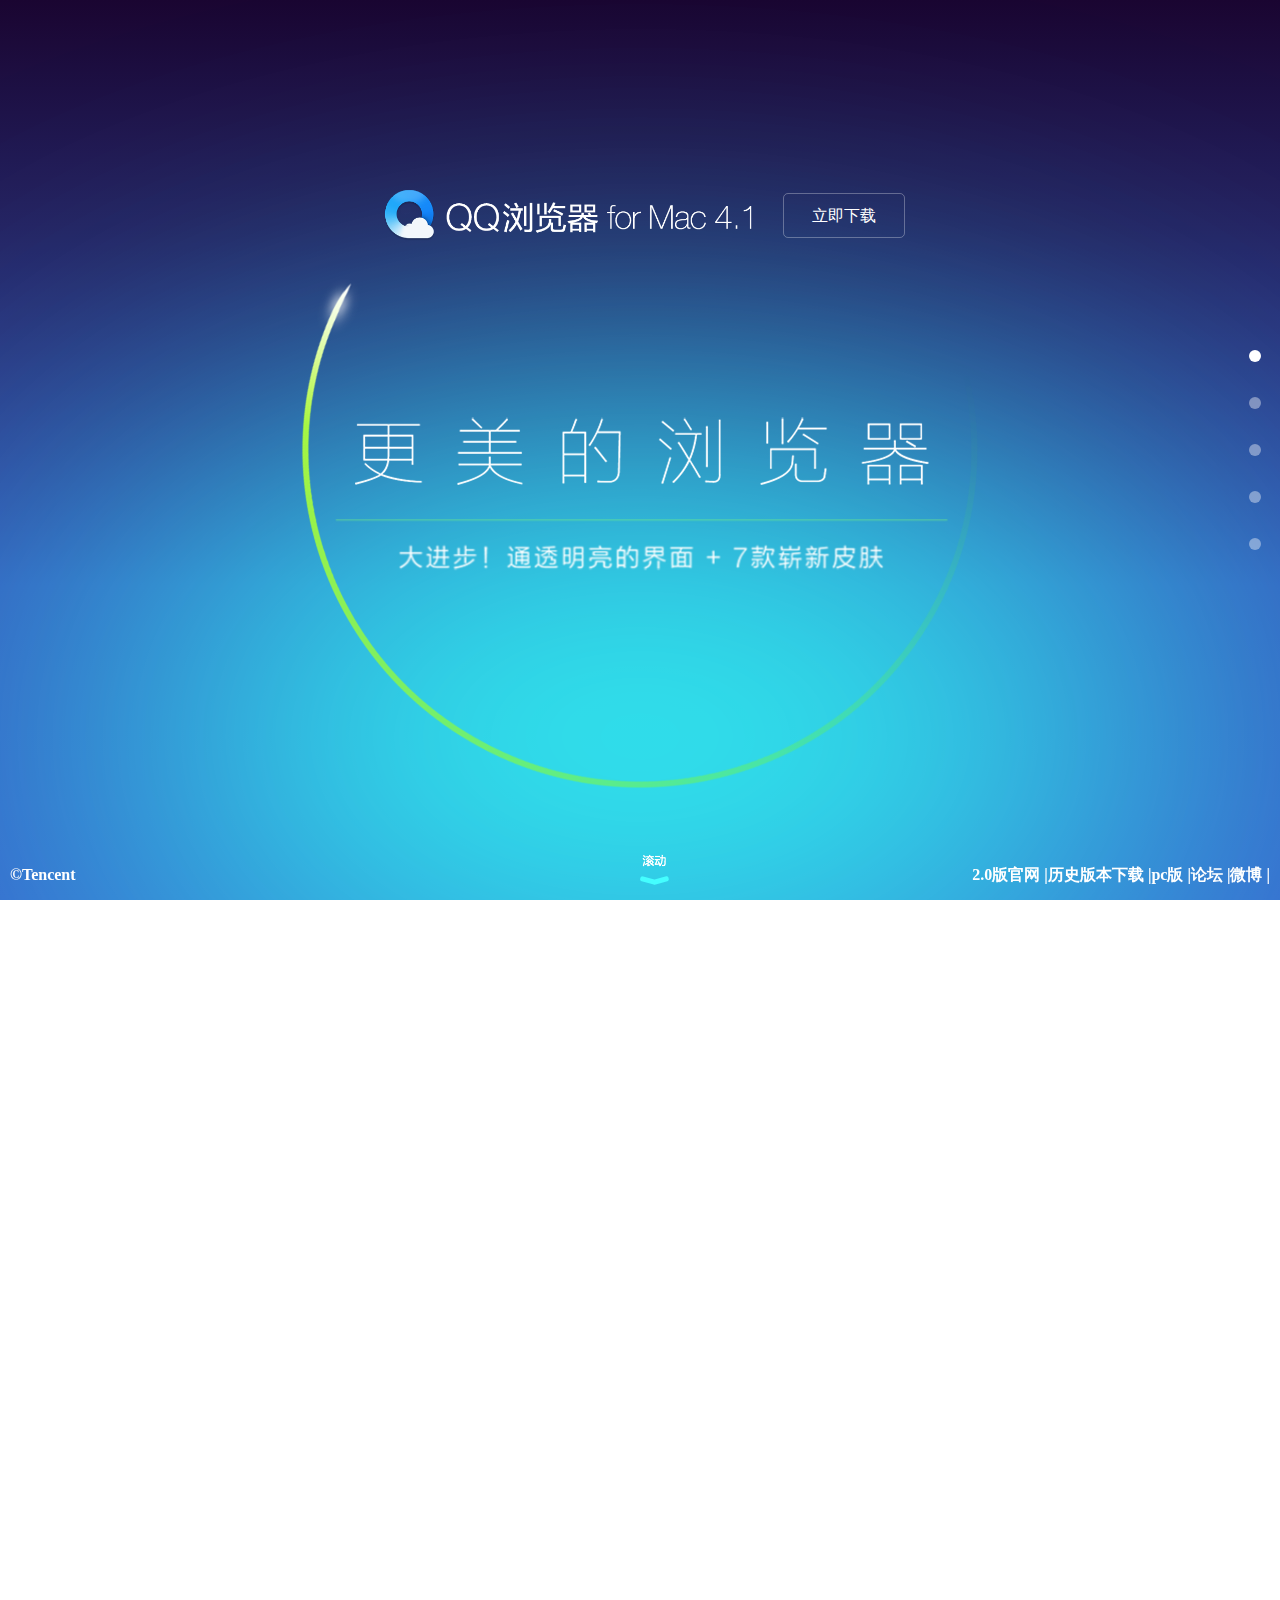
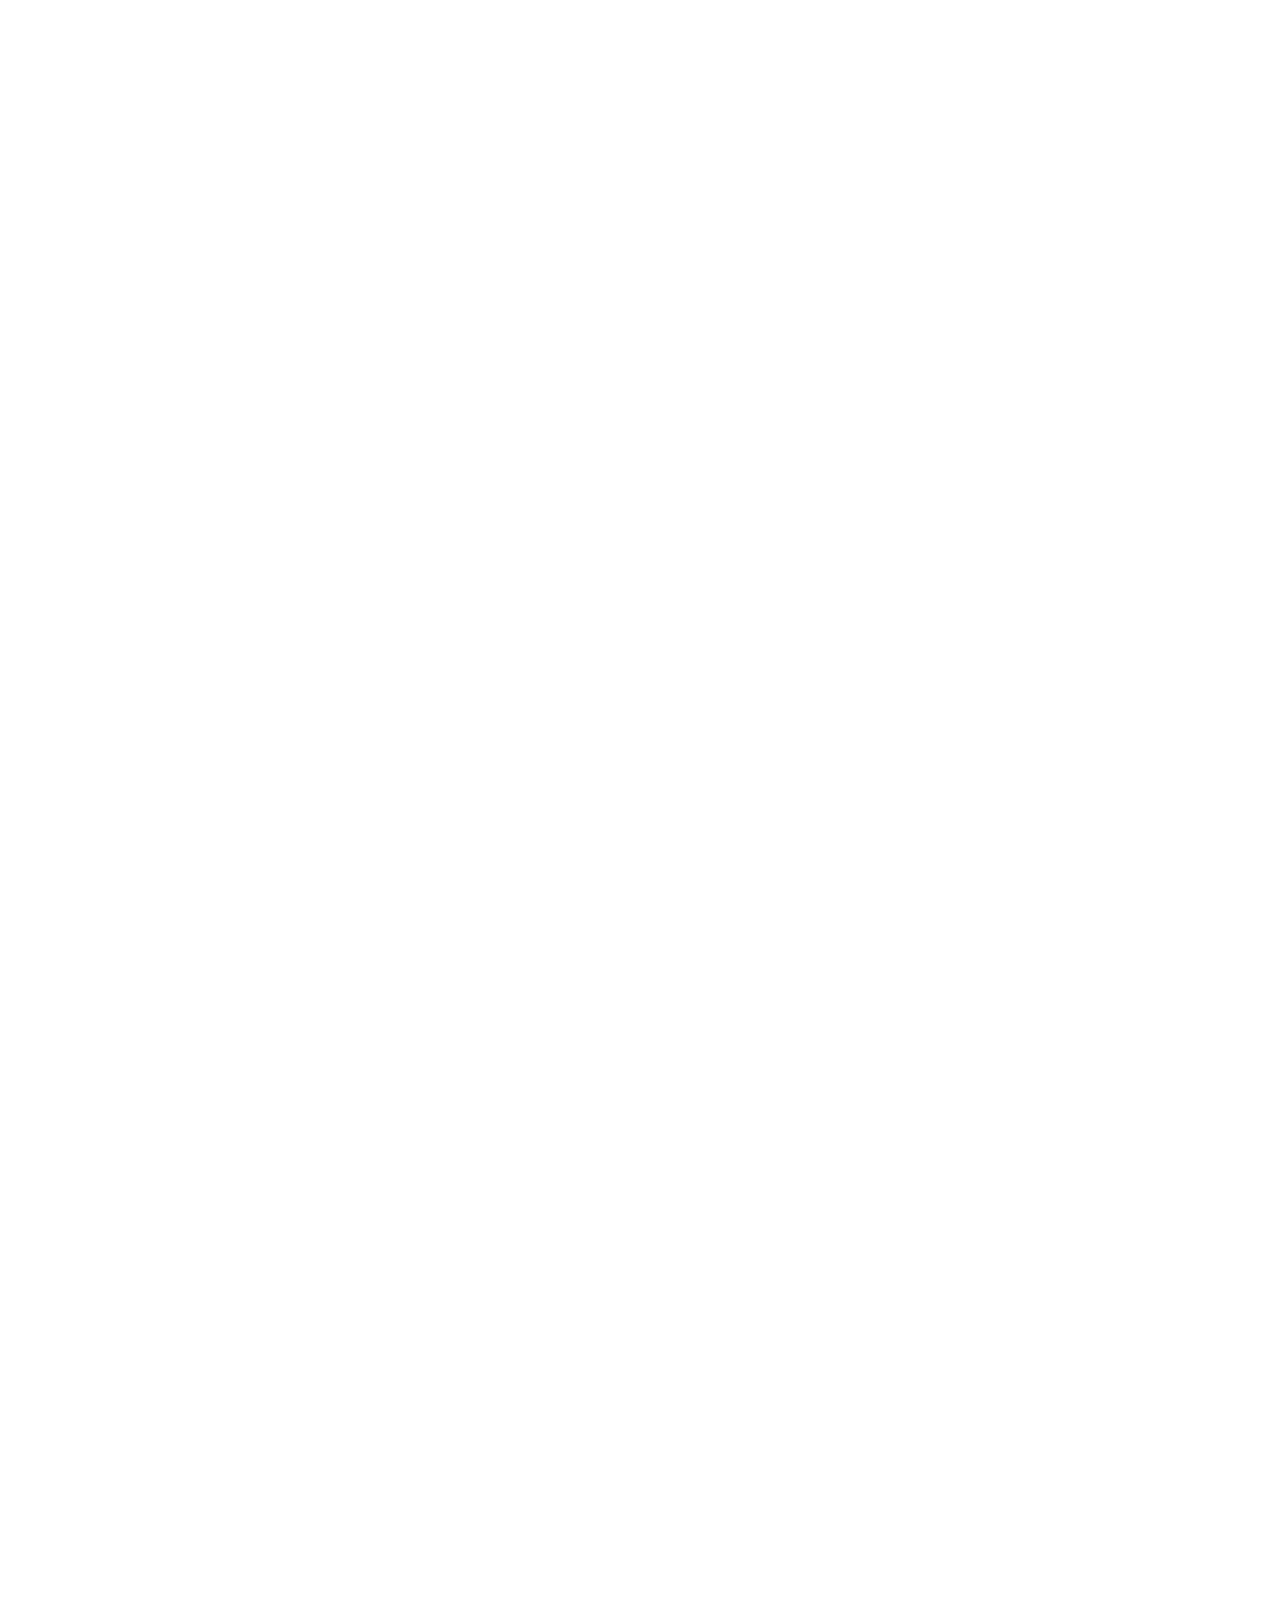
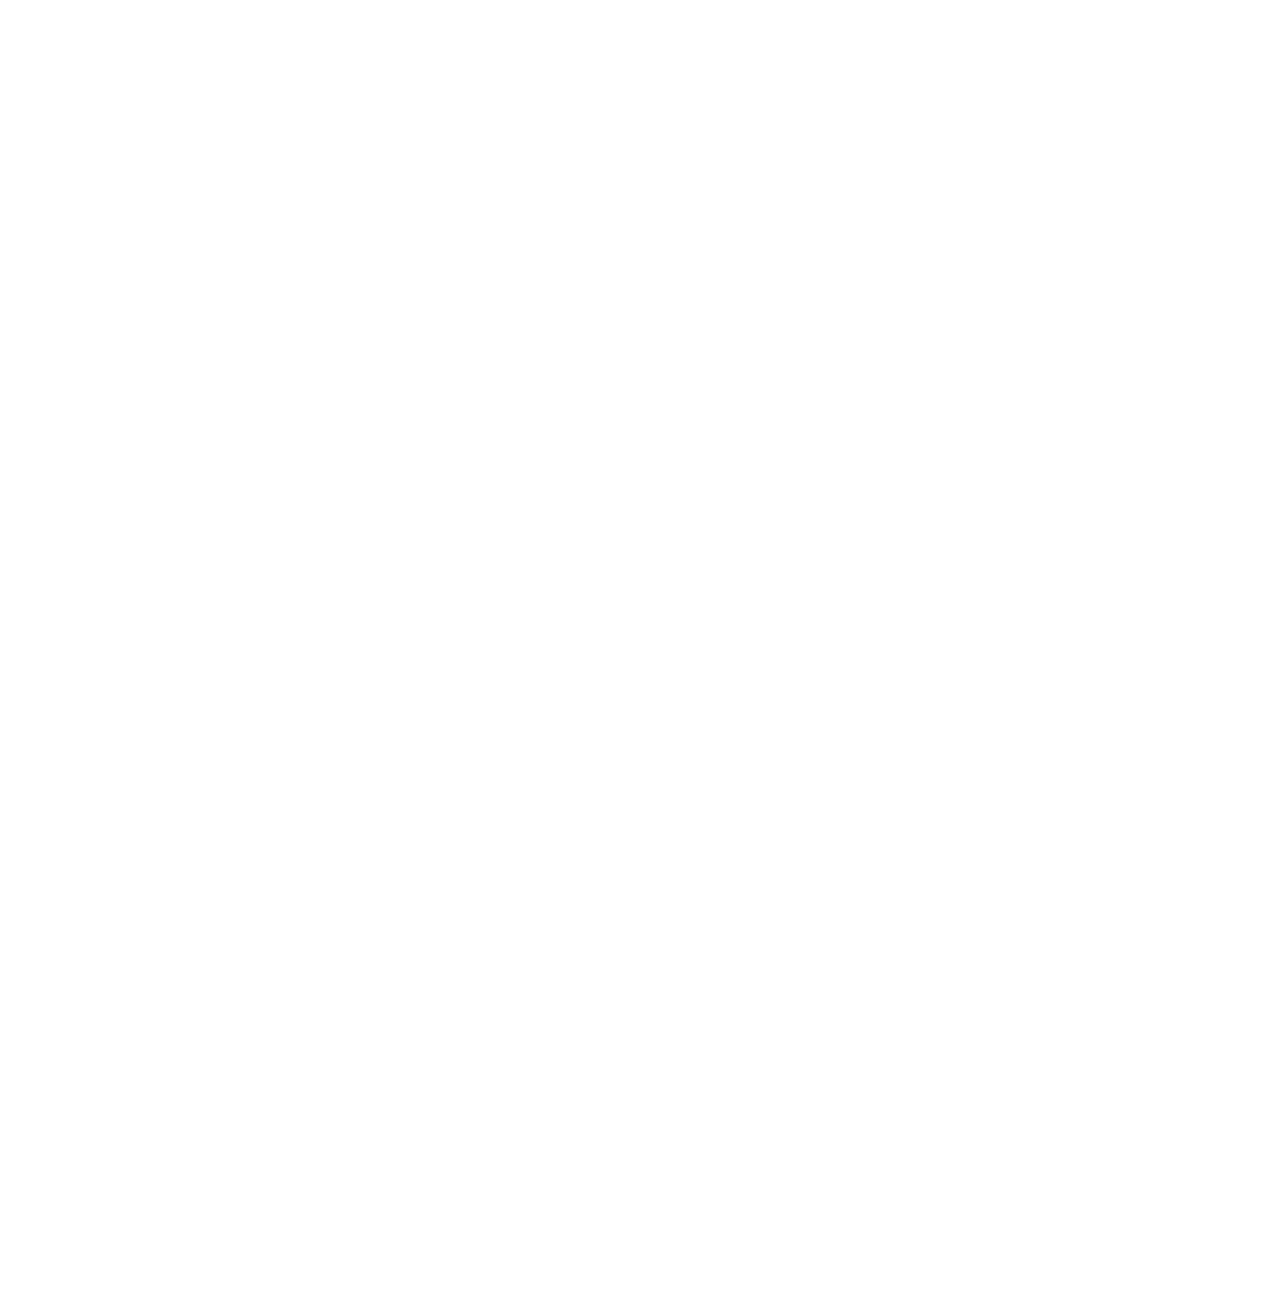
<file: qq浏览器/index.html>
<!DOCTYPE html>
<html lang="en">
<head>
    <meta charset="UTF-8">
    <title>qq浏览器页面</title>
    <link rel="stylesheet" href="css/cssreset.css">
    <link rel="stylesheet" href="css/index.css">

</head>
<body>
    <!--/*楼层区域开始*/-->
<section class="p0">
    <!--  /*第一屏头部区域*/-->
    <div class="p1_header">
        <img src="images/logo.png" alt="">
        <a href="" class="btn">立即下载</a>
    </div>
    <!--中间内容-->
    <ul class="main">
        <li><img src="images/page1_main_1.png" alt=""></li>
        <li><img src="images/page1_main_2.png" alt=""></li>
        <li><img src="images/page1_main_3.png" alt=""></li>
        <li><img src="images/page1_main_4.png" alt=""></li>
        <li><img src="images/page1_main_5.png" alt=""></li>
    </ul>
    <!--环绕-->
    <div class="round">
        <img src="images/page1_3_round.png" alt="">
    </div>
    <!--滚动指示器-->
    <div class="scroll">
        <img src="images/scroll.png" alt="">
    </div>
</section>
<section class="p1 current">
    <div class="p1-bg">
        <img src="images/page2_glow.png" alt="">
        <span></span>
        <img src="images/page2_lineglow.png" alt="">

    </div>
    <div class="p1-main">
        <ul>
            <li><img src="images/page2_main_1.png" alt=""></li>
            <li><img src="images/page2_main_2.png" alt=""></li>
            <li><img src="images/page2_main_3.png" alt=""></li>
            <li><img src="images/page2_main_4.png" alt=""></li>
        </ul>
    </div>
    <div class="p1-title">
        <img src="images/page2_title.png" alt="">
        <p>支持Chromium V40 稳定版<br>
            Mac平台独家支持网址云安全检测
        </p>
    </div>
</section>
<section class="p2 current">
    <div class="p2_bg">
        <img src="images/page3_logo.png" alt="">
        <img src="images/page3_glow.png" alt="">
    </div>
    <div class="p2_main">
        <ul>
            <li><img src="images/page1_3_round.png" alt=""></li>
            <li><img src="images/page1_3_round.png" alt=""></li>
            <li><img src="images/page1_3_round.png" alt=""></li>
        </ul>
    </div>
    <div class="p2_title">
        <img src="images/page3_title.png" alt="">
    </div>
</section>
<section class="p3 current">
    <div class="p3_line pos">
        <div class="line">
            <span></span>
            <img src="images/page4_lineglow.png" alt="">
        </div>
        <div class="line">
            <span></span>
            <img src="images/page4_lineglow.png" alt="">
        </div>
    </div>
    <div class="p3_main pos">
        <ul class="pos class="pos" ">
            <li class="pos"><img src="images/page4_main_clock.png" alt=""></li>
            <li class="pos"><img src="images/page4_main_clockout.png" alt=""></li>
            <li class="pos"><img src="images/page4_main_sheild.png" alt=""></li>
            <li class="pos"><img src="images/page4_main_storm.png" alt=""></li>
            <li class="pos"><img src="images/page4_main_xf.png" alt=""></li>
        </ul>
    </div>
    <div class="p3_tag pos">
        <img src="images/page4_tag.png" alt="">
        <p>BT/eMule/旋风文件一站式下载</p>
    </div>
    <div class="p3_title pos">
        <img src="images/page4_title.png" alt="">
    </div>
</section>
<section class="p4 current">
    <div class="p4_main pos">
        <ul class="pos">
            <li class="pos"><img src="images/page5_icon_1.png" alt=""></li>
            <li class="pos"><img src="images/page5_icon_2.png" alt=""></li>
            <li class="pos"><img src="images/page5_icon_3.png" alt=""></li>
            <li class="pos"><img src="images/page5_icon_4.png" alt=""></li>
            <li class="pos"><img src="images/page5_icon_5.png" alt=""></li>
            <li class="pos"><img src="images/page5_icon_6.png" alt=""></li>
        </ul>
    </div>
    <div class="p4_tag pos">
        <p>
            双击关闭、超级拖拽、广告过滤
            <br>
            恢复按钮、网银插件、截图
        </p>
    </div>
    <div class="p4_title pos">
        <img src="images/page5_title.png" alt="">
    </div>
</section>
<!--/*楼层区域结束*/-->
<!--/*左上角头部开始*/-->
<div class="header_left">
    <img src="images/logo_small.png" alt="">
    <a href="#">立即下载</a>
</div>
<!--/*左上角头部结束*/-->

<!--/*右边指示器开始*/-->
<ul class="navigation">
    <li class="current"></li>
    <li></li>
    <li></li>
    <li></li>
    <li></li>
</ul>
<!--/*右边指示器结束*/-->
<!--/**尾部区域开始*/-->
<div class="footer">
    <span class="footer_left">&copy;Tencent</span>
    <ul class="footer_right">
        <li>
            2.0版官网
            <span>|</span>
        </li>
        <li>
            历史版本下载
            <span>|</span>
        </li>
        <li>
            pc版
            <span>|</span>
        </li>
        <li>
            论坛
            <span>|</span>
        </li>
        <li>
            微博
            <span>|</span>
        </li>
    </ul>
</div>
<!--/*尾部区域结束*/-->

<script src="js/jquery-1.7.2.min.js"></script>
<script src="js/jquery.mousewheel.min.js"></script>
<script src="js/index.js"></script>
</body>
</html>
</file>
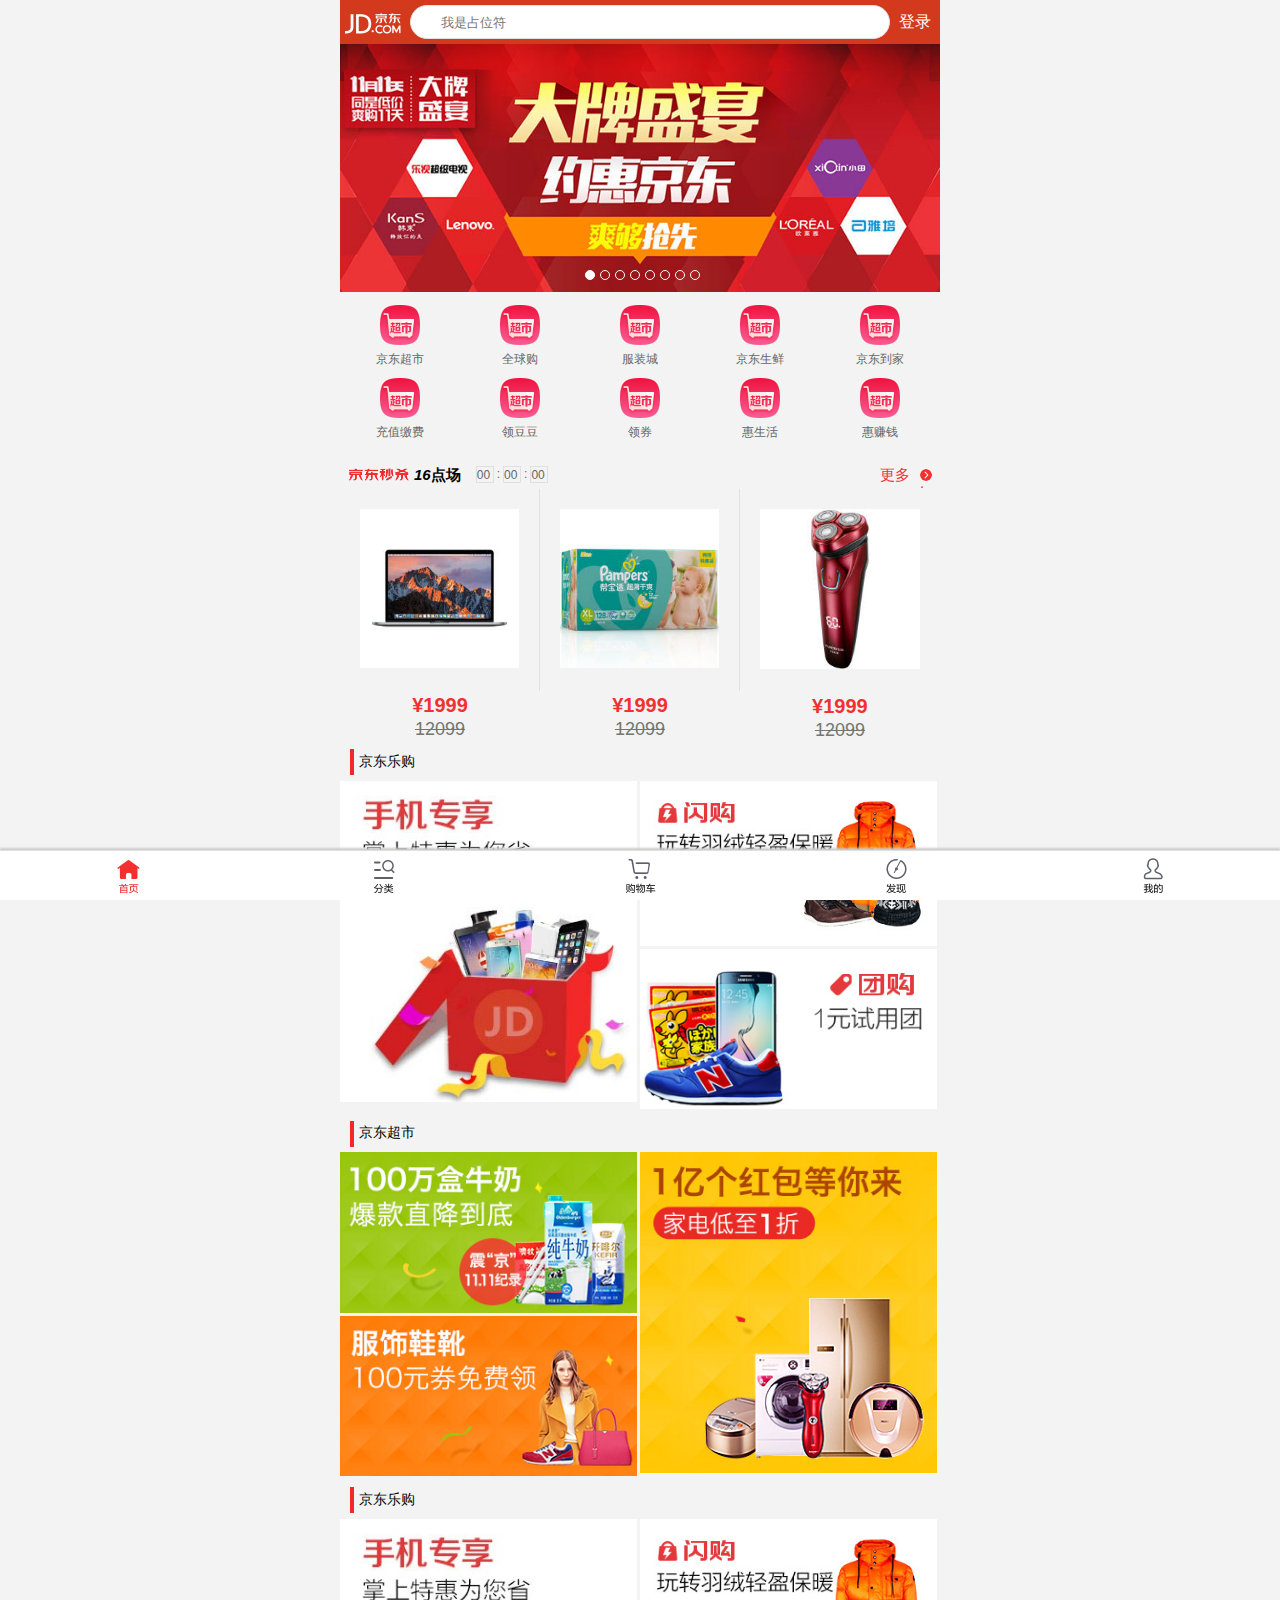
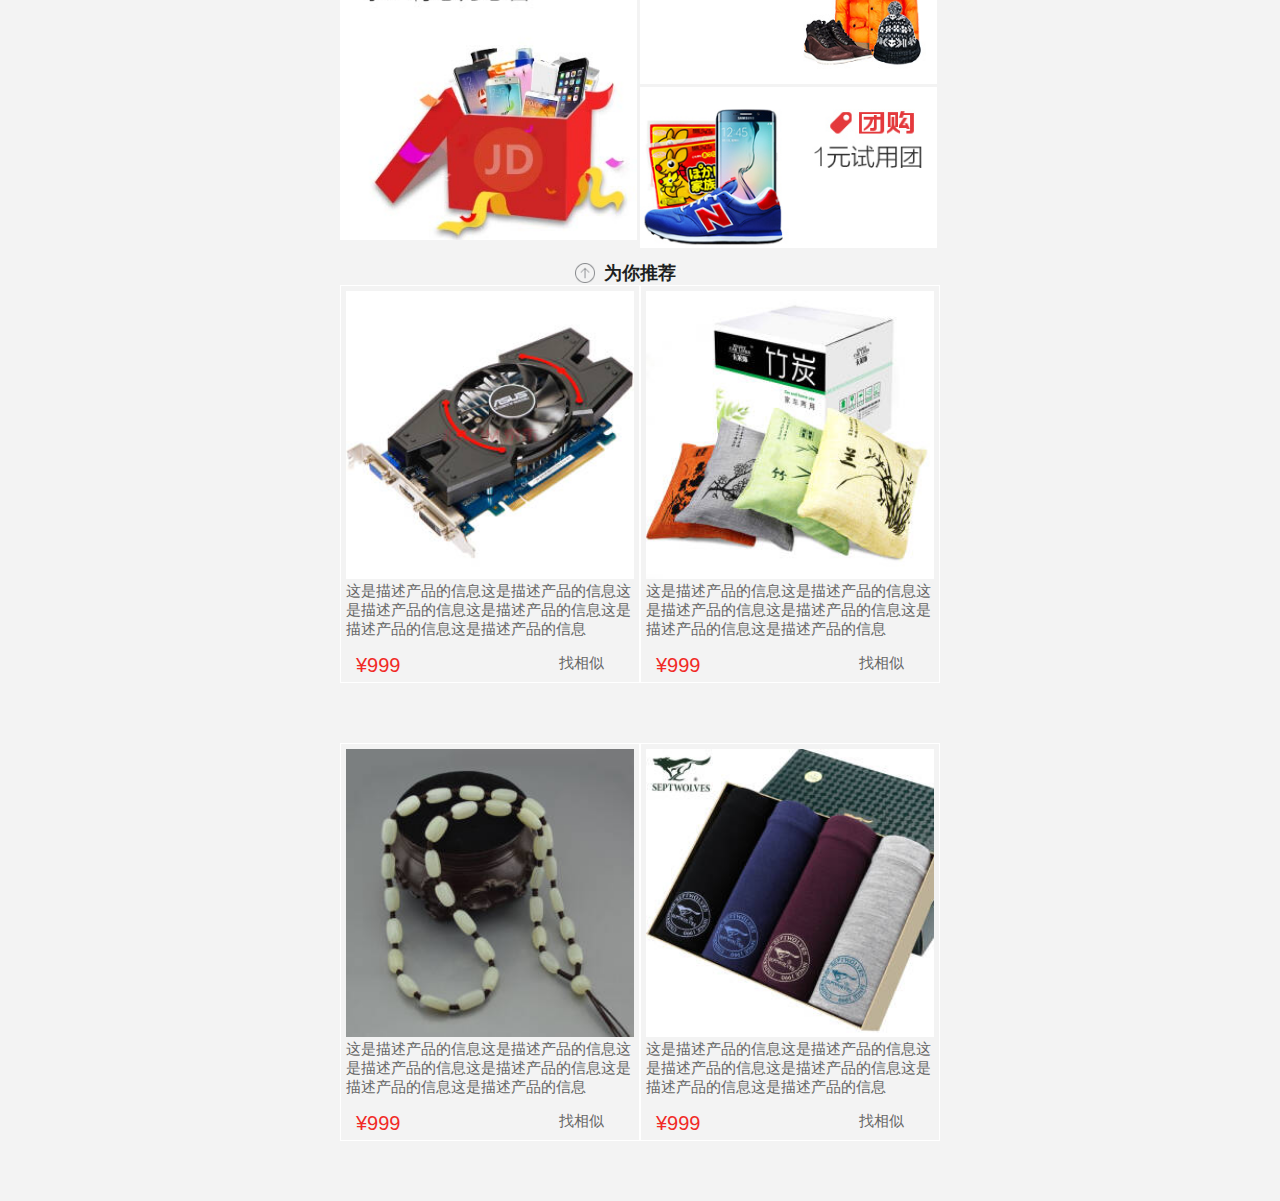
<file: 仿京东/index.html>
<!DOCTYPE html>
<html lang="en">
<head>
    <meta charset="UTF-8">
    <meta name="viewport" content="width=device-width,user-scalable=no,initial-scale=1.0"><!--注意点-->
    <meta name="description" content="京东JD.COM-专业的综合网上购物商城,在线销售家电、数码、电脑、服装、母婴、图书、食品等数万个品牌商品.便捷、诚信的服务,为您提供愉悦的网上商城购物体验!">
    <meta name="keyword" content="网上购物,手机,笔记本,电脑,MP3,CD,VCD,DV,相机,数码,配件,手表,存储卡,京东商城">
    <title>京东首页</title>
    <link rel="stylesheet" href="css/base.css">
    <link rel="stylesheet" href="css/index.css">
</head>
<body>
<div class="jd_viewport ">
    <!--顶部-->
    <div class="jd_header">
        <div class="jd_topbar">
            <div class="icon_logo"></div>
            <form action="">
                <span class="icon_search"></span>
                <input type="search" placeholder="我是占位符"><!--注意点-->
            </form>
            <a href="" class="jd_login">登录</a>
        </div>
    </div>
    <!--焦点图-->
    <div class="jd_banner clearfix">
        <ul class="clearfix">
            <li><a href="javascript:;"><img src="images/l8.jpg" alt=""></a></li>
            <li><a href="javascript:;"><img src="images/l1.jpg" alt=""></a></li>
            <li><a href="javascript:;"><img src="images/l2.jpg" alt=""></a></li>
            <li><a href="javascript:;"><img src="images/l3.jpg" alt=""></a></li>
            <li><a href="javascript:;"><img src="images/l4.jpg" alt=""></a></li>
            <li><a href="javascript:;"><img src="images/l5.jpg" alt=""></a></li>
            <li><a href="javascript:;"><img src="images/l6.jpg" alt=""></a></li>
            <li><a href="javascript:;"><img src="images/l7.jpg" alt=""></a></li>
            <li><a href="javascript:;"><img src="images/l8.jpg" alt=""></a></li>
            <li><a href="javascript:;"><img src="images/l1.jpg" alt=""></a></li>
        </ul>
        <ol class="clearfix">
            <li class="current"></li>
            <li></li>
            <li></li>
            <li></li>
            <li></li>
            <li></li>
            <li></li>
            <li></li>
        </ol>
    </div>
    <!--分类导航-->
    <div class="jd-categories">
        <ul class="clearfix">
            <li><a href=""><img src="images/nav1.png" alt=""><span>京东超市</span></a></li>
            <li><a href=""><img src="images/nav1.png" alt=""><span>全球购</span></a></li>
            <li><a href=""><img src="images/nav1.png" alt=""><span>服装城</span></a></li>
            <li><a href=""><img src="images/nav1.png" alt=""><span>京东生鲜</span></a></li>
            <li><a href=""><img src="images/nav1.png" alt=""><span>京东到家</span></a></li>
            <li><a href=""><img src="images/nav1.png" alt=""><span>充值缴费</span></a></li>
            <li><a href=""><img src="images/nav1.png" alt=""><span>领豆豆</span></a></li>
            <li><a href=""><img src="images/nav1.png" alt=""><span>领券</span></a></li>
            <li><a href=""><img src="images/nav1.png" alt=""><span>惠生活</span></a></li>
            <li><a href=""><img src="images/nav1.png" alt=""><span>惠赚钱</span></a></li>
        </ul>
    </div>
    <!--产品中心-->
    <div class="jd_main clearfix">
        <!--第一部分-->
        <div class="main_topic">
            <a href="">
            <div class="main_timer clearfix">
                <img  class="seckill_img" src="images/seckill-icon.png" alt="">
                <strong class="sec_background"><em>16</em>点场</strong>
                <div class="time">
                    <div class="timer_timer">
                        <span>0</span>
                        <span>0</span>
                    </div>
                    <span class="colon">:</span>
                    <div class="timer_timer">
                        <span>0</span>
                        <span>0</span>
                    </div>
                    <span class="colon">:</span>
                    <div class="timer_timer">
                        <span>0</span>
                        <span>0</span>
                    </div>
                </div>
                <div class="more">更多</div>
            </div>

            </a>
        </div>
        <div class="main_content">
            <ul class="clearfix">
                <li>
                    <a href=""><img src="images/detail01.jpg" alt=""></a>
                    <p class="price">&yen;1999</p>
                    <p class="price_a"> 12099</p>
                </li>
                <li>
                    <a href=""><img src="images/detail02.jpg" alt=""></a>
                    <p class="price">&yen;1999</p>
                    <p class="price_a"> 12099</p>
                </li>
                <li>
                    <a href=""><img src="images/detail03.jpg" alt=""></a>
                    <p class="price">&yen;1999</p>
                    <p class="price_a"> 12099</p>
                </li>
            </ul>
        </div>
        <!--第二部分-->
        <div class="section_h3">
            <h3>京东乐购</h3>
        </div>
        <div class="section_content clearfix">
            <div class="section_left">
                <img src="images/cp1.jpg" alt="">
            </div>
            <div class="section_right">
                <img src="images/cp2.jpg" alt="">
                <img src="images/cp3.jpg" alt="">
            </div>
        </div>
        <!--第三部分-->
        <div class="section_h3">
            <h3>京东超市</h3>
        </div>
        <div class="section_content clearfix">
            <div class="section_left">
                <img src="images/cp5.jpg" alt="">
                <img src="images/cp6.jpg" alt="">
            </div>
            <div class="section_right">
                <img src="images/cp4.jpg" alt="">
            </div>
        </div>
        <!--第四部分-->
        <div class="section_h3">
            <h3>京东乐购</h3>
        </div>
        <div class="section_content clearfix">
            <div class="section_left">
                <img src="images/cp1.jpg" alt="">
            </div>
            <div class="section_right">
                <img src="images/cp2.jpg" alt="">
                <img src="images/cp3.jpg" alt="">
            </div>
        </div>
    </div>
    <!--为你推荐-->
    <div class="recommend">
        <h3 class="recommend_h3">为你推荐</h3>
        <div class="recommend_content">
            <a href=""><img src="images/intro1.jpg" alt=""></a>
            <a href=""><p>这是描述产品的信息这是描述产品的信息这是描述产品的信息这是描述产品的信息这是描述产品的信息这是描述产品的信息</p></a>
            <span>&yen;999</span>
            <a href="" class="recommend_a">找相似</a>
        </div>
        <div class="recommend_content">
            <a href=""><img src="images/intro2.jpg" alt=""></a>
            <a href=""><p>这是描述产品的信息这是描述产品的信息这是描述产品的信息这是描述产品的信息这是描述产品的信息这是描述产品的信息</p></a>
            <span>&yen;999</span>
            <a href="" class="recommend_a">找相似</a>
        </div>
        <div class="recommend_content">
            <a href=""><img src="images/intro3.jpg" alt=""></a>
            <a href=""><p>这是描述产品的信息这是描述产品的信息这是描述产品的信息这是描述产品的信息这是描述产品的信息这是描述产品的信息</p></a>
            <span>&yen;999</span>
            <a href="" class="recommend_a">找相似</a>
        </div>
        <div class="recommend_content">
            <a href=""><img src="images/intro4.jpg" alt=""></a>
            <a href=""><p>这是描述产品的信息这是描述产品的信息这是描述产品的信息这是描述产品的信息这是描述产品的信息这是描述产品的信息</p></a>
            <span>&yen;999</span>
            <a href="" class="recommend_a">找相似</a>
        </div>

    </div>
    <!--tabbar-->
    <div class="jd_footer">
        <ul class="clearfix">
            <li><a href=""><img src="images/a-home.png" alt=""></a></li>
            <li><a href="category.html"><img src="images/n-catergry.png" alt=""></a></li>
            <li><a href=""><img src="images/n-cart.png" alt=""></a></li>
            <li><a href=""><img src="images/n-find.png" alt=""></a></li>
            <li><a href=""><img src="images/n-me.png" alt=""></a></li>
        </ul>
    </div>
</div>
<script src="js/index1.js"></script>

</body>
</html>
</file>
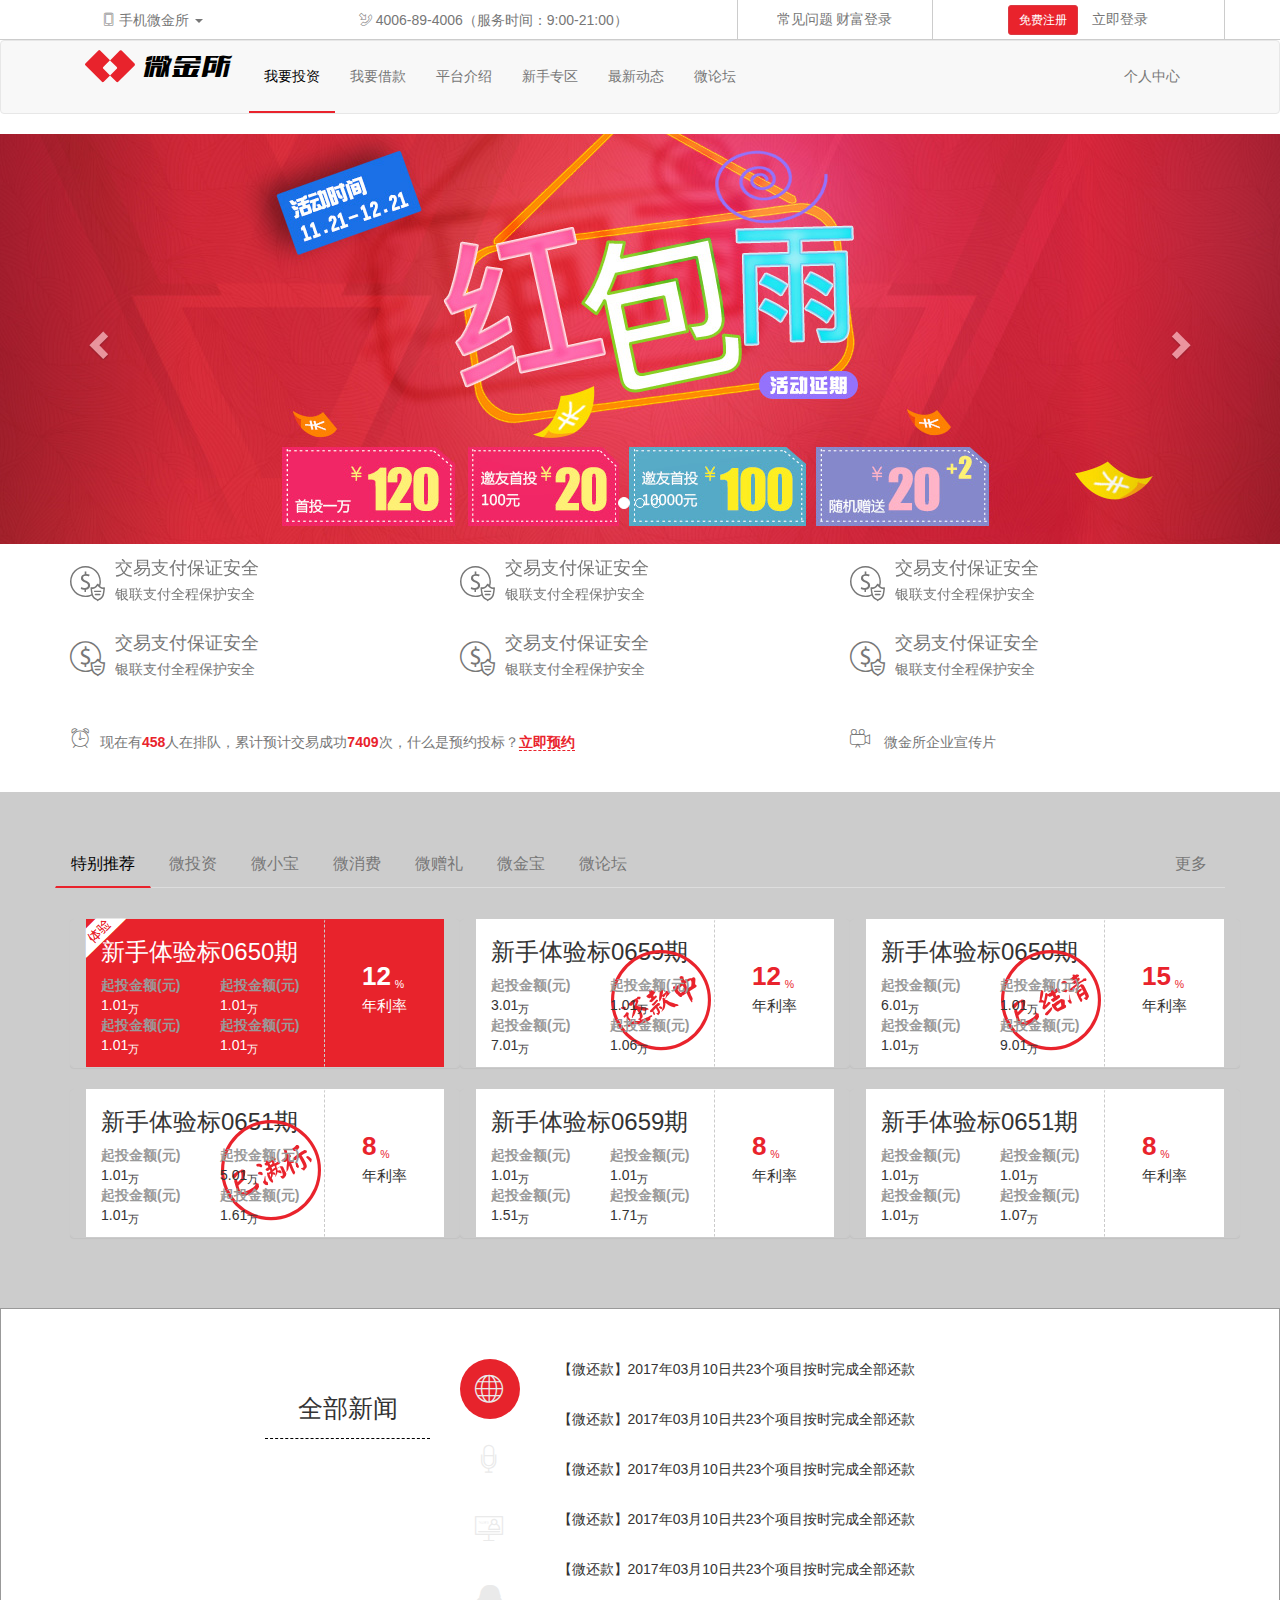
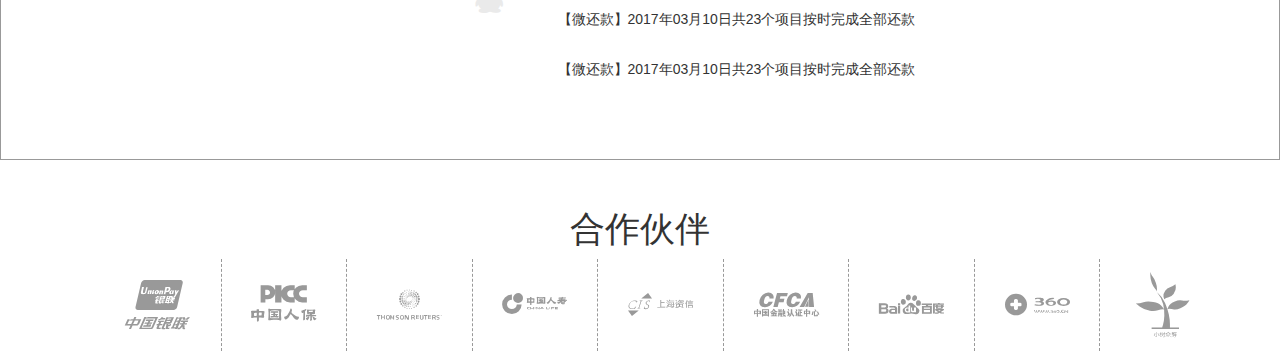
<file: 微金所/index.html>
<!DOCTYPE html>
<html lang="en">
<head>
    <meta charset="UTF-8">
    <meta http-equiv="x-ua-compatible" content="IE=edge">
    <meta name="viewport" content="width=device-width, initial-scale=1.0">
    <title>微金所-安全的互联网交易平台</title>
    <link rel="shortcut icon" type="image/x-icon" href="favicon.ico">
    <link rel="stylesheet" href="lib/bootstrap/css/bootstrap.css">
    <link rel="stylesheet" href="css/index.css">
</head>
<body>
<!--头部区域-->
<header id="wjs_header">
    <!--顶部通栏-->
    <div id="top_bar" class="hidden-xs hidden-sm">
        <div class="container">
            <div class="row text-center text-muted">
                <div class="top_bar_1 col-md-2">
                    <a href="javascript:;" class="text-muted">
                        <i class="icon_phone"></i>
                        <span>手机微金所</span>
                        <span class="caret"></span>
                        <img  class="e_coder" src="images/c_06.jpg" alt="" width="120" height="136">
                    </a>
                </div>
                <div class="top_bar_2 col-md-5">
                    <i class="icon_tel"></i>
                    <span>4006-89-4006（服务时间：9:00-21:00）</span>
                </div>
                <div class="top_bar_3 col-md-2">
                    <a href="" class="text-muted">常见问题</a>
                    <a href="" class="text-muted">财富登录</a>
                </div>
                <div class="top_bar_4 col-md-3">
                    <a href="" class="btn btn-default btn-register btn-sm " data-toggle="modal" data-target="#wjs_login">免费注册</a>
                    <a href="" class="text-muted" style="margin-left: 10px">立即登录</a>
                </div>
            </div>
        </div>
    </div>

    <nav class="navbar navbar-default">
        <div class="container">
            <div class="container-fluid">
                <div class="navbar-header">
                    <button type="button" class="navbar-toggle collapsed" data-toggle="collapse" data-target="#nav_content" aria-expanded="false">
                        <span class="sr-only">Toggle navigation</span>
                        <span class="icon-bar"></span>
                        <span class="icon-bar"></span>
                        <span class="icon-bar"></span>
                    </button>
                    <a class="navbar-brand" href="#">
                        <i class="icon_logo"></i>
                        <i class="icon_wjs"></i>
                    </a>
                </div>
                <div class="collapse navbar-collapse" id="nav_content">
                    <ul class="nav navbar-nav">
                        <li class="active"><a href="#">我要投资 <span class="sr-only">(current)</span></a></li>
                        <li><a href="#">我要借款</a></li>
                        <li><a href="#">平台介绍</a></li>
                        <li><a href="#">新手专区</a></li>
                        <li><a href="#">最新动态</a></li>
                        <li><a href="#">微论坛</a></li>
                    </ul>
                    <ul class="nav navbar-nav navbar-right">
                        <li class="visible-lg"><a href="#">个人中心</a></li>
                    </ul>
                </div>
            </div>
        </div>
    </nav>


</header>
<!--/头部区域-->
<!--焦点图-->
<section id="wjs_banner" class="carousel slide" data-ride="carousel">
    <!--页码-->
        <ol class="carousel-indicators">
            <li data-target="#wjs_banner" data-slide-to="0" class="active"></li>
            <li data-target="#wjs_banner" data-slide-to="1"></li>
            <li data-target="#wjs_banner" data-slide-to="2"></li>
        </ol>

        <!-- 滚动区域 -->
        <div class="carousel-inner" role="listbox">
            <div class="item active" data-sm-img="images/slide_01_640x340.jpg" data-lg-img="images/slide_01_2000x410.jpg">
                <!--<img src="images/slide_01_2000x410.jpg" alt="...">-->
            </div>
            <div class="item" data-sm-img="images/slide_02_640x340.jpg" data-lg-img="images/slide_02_2000x410.jpg">
                <!--<img src="images/slide_02_2000x410.jpg" alt="...">-->
            </div>
            <div class="item" data-sm-img="images/slide_03_640x340.jpg" data-lg-img="images/slide_03_2000x410.jpg">
                <!--<img src="images/slide_03_2000x410.jpg" alt="...">-->
            </div>
        </div>
        <!-- 控制 -->
        <a class="left carousel-control" href="#wjs_banner" role="button" data-slide="prev">
            <span class="glyphicon glyphicon-chevron-left" aria-hidden="true"></span>
            <span class="sr-only">Previous</span>
        </a>
        <a class="right carousel-control" href="#wjs_banner" role="button" data-slide="next">
            <span class="glyphicon glyphicon-chevron-right" aria-hidden="true"></span>
            <span class="sr-only">Next</span>
        </a>
    </section>
<!--/焦点图-->
<!--平台展示-->
<section id="wjs_display " class="hidden-xs hidden-sm">
    <div class="container">
        <div class="row">
            <div style="margin-top: 15px" class="media text-muted col-md-6 col-lg-4">
                <a href="#" class="text-muted">
                    <div class="media-left">
                        <i class="icon_uniE907"></i>
                    </div>
                    <div class="media-body">
                        <h4 class="media-heading">交易支付保证安全</h4>
                        <p>银联支付全程保护安全</p>
                    </div>
                </a>
                </div>
            <div class="media text-muted col-md-6 col-lg-4">
                <a href="#" class="text-muted">
                    <div class="media-left">
                        <i class="icon_uniE907"></i>
                    </div>
                    <div class="media-body">
                        <h4 class="media-heading">交易支付保证安全</h4>
                        <p>银联支付全程保护安全</p>
                    </div>
                </a>
            </div>
            <div class="media text-muted col-md-6 col-lg-4">
                <a href="#" class="text-muted">
                    <div class="media-left">
                        <i class="icon_uniE907"></i>
                    </div>
                    <div class="media-body">
                        <h4 class="media-heading">交易支付保证安全</h4>
                        <p>银联支付全程保护安全</p>
                    </div>
                </a>
            </div>
            <div class="media text-muted col-md-6 col-lg-4">
                <a href="#" class="text-muted">
                    <div class="media-left">
                        <i class="icon_uniE907"></i>
                    </div>
                    <div class="media-body">
                        <h4 class="media-heading">交易支付保证安全</h4>
                        <p>银联支付全程保护安全</p>
                    </div>
                </a>
            </div>
            <div class="media text-muted col-md-6 col-lg-4">
                <a href="#" class="text-muted">
                    <div class="media-left">
                        <i class="icon_uniE907"></i>
                    </div>
                    <div class="media-body">
                        <h4 class="media-heading">交易支付保证安全</h4>
                        <p>银联支付全程保护安全</p>
                    </div>
                </a>
            </div>
            <div class="media text-muted col-md-6 col-lg-4">
                <a href="#" class="text-muted">
                    <div class="media-left">
                        <i class="icon_uniE907"></i>
                    </div>
                    <div class="media-body">
                        <h4 class="media-heading">交易支付保证安全</h4>
                        <p>银联支付全程保护安全</p>
                    </div>
                </a>
            </div>
        </div>
    </div>
</section>
<!--/平台展示-->
<!--预约-->
<section id="wjs_order">
    <div class="container">
        <div class="row text-muted">
            <div class="col-md-8 col-sm-12 col-xs-12">
                <p>
                    <i class="icon_uniE906"></i>现在有<strong>458</strong>人在排队，累计预计交易成功<strong>7409</strong>次，什么是预约投标？<a href="#" class="text-muted order"><strong>立即预约</strong></a>
                </p>

            </div>
            <div class="col-md-4 hidden-xs hidden-sm">
                <i class="icon_uniE905"></i>
                <a href="#" class="text-muted">微金所企业宣传片</a>
            </div>
        </div>
    </div>
</section>
<!--/预约-->
<!--产品中心-->
<section id="wjs_product">
    <div class="container">
        <div class="row">
            <!-- 导航 -->
            <ul class="nav nav-tabs" role="tablist">
                <li role="presentation" class="active"><a href="#product1" aria-controls="home" role="tab" data-toggle="tab">特别推荐</a></li>
                <li role="presentation"><a href="#product2" aria-controls="profile" role="tab" data-toggle="tab">微投资</a></li>
                <li role="presentation"><a href="#product3" aria-controls="messages" role="tab" data-toggle="tab">微小宝</a></li>
                <li role="presentation"><a href="#product4" aria-controls="settings" role="tab" data-toggle="tab">微消费</a></li>
                <li role="presentation"><a href="#product5" aria-controls="profile" role="tab" data-toggle="tab">微赠礼</a></li>
                <li role="presentation"><a href="#product6" aria-controls="messages" role="tab" data-toggle="tab">微金宝</a></li>
                <li role="presentation"><a href="#product7" aria-controls="settings" role="tab" data-toggle="tab">微论坛</a></li>
                <li class="pull-right visible-lg-block"><a class="more " href="javascript:;">更多</a></li>
            </ul>
        </div>
            <!-- 内容 -->
            <div class="tab-content">
                <div role="tabpanel" class="tab-pane fade in active" id="product1">
                    <div class="container">
                        <div class="row">
                            <div class="current  panel col-md-6 col-lg-4">
                                <div class="panel-heading">
                                    <div>
                                        <strong>12</strong>
                                        <sub>%</sub>
                                        <br>
                                        <p>年利率</p>
                                    </div>
                                </div>
                                <div class="current panel-body">
                                    <h3>新手体验标0650期</h3>
                                    <div class="container">
                                        <div class="row">
                                            <div class="col-xs-6">
                                                <dt >起投金额(元)</dt>
                                                <dd>1.01<sub>万</sub></dd>
                                            </div>
                                            <div class="col-xs-6">
                                                <dt >起投金额(元)</dt>
                                                <dd>1.01<sub>万</sub></dd>
                                            </div>
                                            <div class="col-xs-6">
                                                <dt >起投金额(元)</dt>
                                                <dd>1.01<sub>万</sub></dd>
                                            </div>
                                            <div class="col-xs-6">
                                                <dt >起投金额(元)</dt>
                                                <dd>1.01<sub>万</sub></dd>
                                            </div>
                                        </div>
                                    </div>
                                </div>
                            </div>
                            <div class=" current2 panel  col-md-6 col-lg-4">
                                <div class="panel-heading">
                                    <div>
                                        <strong>12</strong>
                                        <sub>%</sub>
                                        <br>
                                        <p>年利率</p>
                                    </div>
                                </div>
                                <div class="panel-body">
                                    <h3>新手体验标0659期</h3>
                                    <div class="container">
                                        <div class="row">
                                            <div class="col-xs-6">
                                                <dt >起投金额(元)</dt>
                                                <dd>3.01<sub>万</sub></dd>
                                            </div>
                                            <div class="col-xs-6">
                                                <dt >起投金额(元)</dt>
                                                <dd>1.01<sub>万</sub></dd>
                                            </div>
                                            <div class="col-xs-6">
                                                <dt >起投金额(元)</dt>
                                                <dd>7.01<sub>万</sub></dd>
                                            </div>
                                            <div class="col-xs-6">
                                                <dt >起投金额(元)</dt>
                                                <dd>1.06<sub>万</sub></dd>
                                            </div>
                                        </div>
                                    </div>
                                </div>
                            </div>
                            <div class="current3 panel  col-md-6 col-lg-4">
                                <div class="panel-heading">
                                    <div>
                                        <strong>15</strong>
                                        <sub>%</sub>
                                        <br>
                                        <p>年利率</p>
                                    </div>
                                </div>
                                <div class="panel-body">
                                    <h3>新手体验标0650期</h3>
                                    <div class="container">
                                        <div class="row">
                                            <div class="col-xs-6">
                                                <dt >起投金额(元)</dt>
                                                <dd>6.01<sub>万</sub></dd>
                                            </div>
                                            <div class="col-xs-6">
                                                <dt >起投金额(元)</dt>
                                                <dd>1.01<sub>万</sub></dd>
                                            </div>
                                            <div class="col-xs-6">
                                                <dt >起投金额(元)</dt>
                                                <dd>1.01<sub>万</sub></dd>
                                            </div>
                                            <div class="col-xs-6">
                                                <dt >起投金额(元)</dt>
                                                <dd>9.01<sub>万</sub></dd>
                                            </div>
                                        </div>
                                    </div>
                                </div>
                            </div>
                            <div class=" current4 panel  col-md-6 col-lg-4">
                                <div class="panel-heading">
                                    <div>
                                        <strong>8</strong>
                                        <sub>%</sub>
                                        <br>
                                        <p>年利率</p>
                                    </div>
                                </div>
                                <div class="panel-body">
                                    <h3>新手体验标0651期</h3>
                                    <div class="container">
                                        <div class="row">
                                            <div class="col-xs-6">
                                                <dt >起投金额(元)</dt>
                                                <dd>1.01<sub>万</sub></dd>
                                            </div>
                                            <div class="col-xs-6">
                                                <dt >起投金额(元)</dt>
                                                <dd>5.01<sub>万</sub></dd>
                                            </div>
                                            <div class="col-xs-6">
                                                <dt >起投金额(元)</dt>
                                                <dd>1.01<sub>万</sub></dd>
                                            </div>
                                            <div class="col-xs-6">
                                                <dt >起投金额(元)</dt>
                                                <dd>1.61<sub>万</sub></dd>
                                            </div>
                                        </div>
                                    </div>
                                </div>
                            </div>
                            <div class="panel  col-md-6 col-lg-4">
                                <div class="panel-heading">
                                    <div>
                                        <strong>8</strong>
                                        <sub>%</sub>
                                        <br>
                                        <p>年利率</p>
                                    </div>
                                </div>
                                <div class="panel-body">
                                    <h3>新手体验标0659期</h3>
                                    <div class="container">
                                        <div class="row">
                                            <div class="col-xs-6">
                                                <dt >起投金额(元)</dt>
                                                <dd>1.01<sub>万</sub></dd>
                                            </div>
                                            <div class="col-xs-6">
                                                <dt >起投金额(元)</dt>
                                                <dd>1.01<sub>万</sub></dd>
                                            </div>
                                            <div class="col-xs-6">
                                                <dt >起投金额(元)</dt>
                                                <dd>1.51<sub>万</sub></dd>
                                            </div>
                                            <div class="col-xs-6">
                                                <dt >起投金额(元)</dt>
                                                <dd>1.71<sub>万</sub></dd>
                                            </div>
                                        </div>
                                    </div>
                                </div>
                            </div>
                            <div class="panel  col-md-6 col-lg-4">
                                <div class="panel-heading">
                                    <div>
                                        <strong>8</strong>
                                        <sub>%</sub>
                                        <br>
                                        <p>年利率</p>
                                    </div>
                                </div>
                                <div class="panel-body">
                                    <h3>新手体验标0651期</h3>
                                    <div class="container">
                                        <div class="row">
                                            <div class="col-xs-6">
                                                <dt >起投金额(元)</dt>
                                                <dd>1.01<sub>万</sub></dd>
                                            </div>
                                            <div class="col-xs-6">
                                                <dt >起投金额(元)</dt>
                                                <dd>1.01<sub>万</sub></dd>
                                            </div>
                                            <div class="col-xs-6">
                                                <dt >起投金额(元)</dt>
                                                <dd>1.01<sub>万</sub></dd>
                                            </div>
                                            <div class="col-xs-6">
                                                <dt >起投金额(元)</dt>
                                                <dd>1.07<sub>万</sub></dd>
                                            </div>
                                        </div>
                                    </div>
                                </div>
                            </div>
                        </div>
                    </div>
                </div>
                <div role="tabpanel" class="tab-pane fade" id="product2">
                <div class="container">
                    <div class="row">
                        <div class="current  panel col-md-6 col-lg-4">
                            <div class="panel-heading">
                                <div>
                                    <strong>8</strong>
                                    <sub>%</sub>
                                    <br>
                                    <p>年利率</p>
                                </div>
                            </div>
                            <div class="current panel-body">
                                <h3>新手体验标0650期</h3>
                                <div class="container">
                                    <div class="row">
                                        <div class="col-xs-6">
                                            <dt >起投金额(元)</dt>
                                            <dd>1.01<sub>万</sub></dd>
                                        </div>
                                        <div class="col-xs-6">
                                            <dt >起投金额(元)</dt>
                                            <dd>1.01<sub>万</sub></dd>
                                        </div>
                                        <div class="col-xs-6">
                                            <dt >起投金额(元)</dt>
                                            <dd>1.01<sub>万</sub></dd>
                                        </div>
                                        <div class="col-xs-6">
                                            <dt >起投金额(元)</dt>
                                            <dd>1.01<sub>万</sub></dd>
                                        </div>
                                    </div>
                                </div>
                            </div>
                        </div>
                        <div class=" current2 panel  col-md-6 col-lg-4">
                            <div class="panel-heading">
                                <div>
                                    <strong>12</strong>
                                    <sub>%</sub>
                                    <br>
                                    <p>年利率</p>
                                </div>
                            </div>
                            <div class="panel-body">
                                <h3>新手体验标0659期</h3>
                                <div class="container">
                                    <div class="row">
                                        <div class="col-xs-6">
                                            <dt >起投金额(元)</dt>
                                            <dd>3.01<sub>万</sub></dd>
                                        </div>
                                        <div class="col-xs-6">
                                            <dt >起投金额(元)</dt>
                                            <dd>1.01<sub>万</sub></dd>
                                        </div>
                                        <div class="col-xs-6">
                                            <dt >起投金额(元)</dt>
                                            <dd>7.01<sub>万</sub></dd>
                                        </div>
                                        <div class="col-xs-6">
                                            <dt >起投金额(元)</dt>
                                            <dd>1.06<sub>万</sub></dd>
                                        </div>
                                    </div>
                                </div>
                            </div>
                        </div>
                        <div class="current3 panel  col-md-6 col-lg-4">
                            <div class="panel-heading">
                                <div>
                                    <strong>15</strong>
                                    <sub>%</sub>
                                    <br>
                                    <p>年利率</p>
                                </div>
                            </div>
                            <div class="panel-body">
                                <h3>新手体验标0650期</h3>
                                <div class="container">
                                    <div class="row">
                                        <div class="col-xs-6">
                                            <dt >起投金额(元)</dt>
                                            <dd>6.01<sub>万</sub></dd>
                                        </div>
                                        <div class="col-xs-6">
                                            <dt >起投金额(元)</dt>
                                            <dd>1.01<sub>万</sub></dd>
                                        </div>
                                        <div class="col-xs-6">
                                            <dt >起投金额(元)</dt>
                                            <dd>1.01<sub>万</sub></dd>
                                        </div>
                                        <div class="col-xs-6">
                                            <dt >起投金额(元)</dt>
                                            <dd>9.01<sub>万</sub></dd>
                                        </div>
                                    </div>
                                </div>
                            </div>
                        </div>
                        <div class=" current4 panel  col-md-6 col-lg-4">
                            <div class="panel-heading">
                                <div>
                                    <strong>8</strong>
                                    <sub>%</sub>
                                    <br>
                                    <p>年利率</p>
                                </div>
                            </div>
                            <div class="panel-body">
                                <h3>新手体验标0651期</h3>
                                <div class="container">
                                    <div class="row">
                                        <div class="col-xs-6">
                                            <dt >起投金额(元)</dt>
                                            <dd>1.01<sub>万</sub></dd>
                                        </div>
                                        <div class="col-xs-6">
                                            <dt >起投金额(元)</dt>
                                            <dd>5.01<sub>万</sub></dd>
                                        </div>
                                        <div class="col-xs-6">
                                            <dt >起投金额(元)</dt>
                                            <dd>1.01<sub>万</sub></dd>
                                        </div>
                                        <div class="col-xs-6">
                                            <dt >起投金额(元)</dt>
                                            <dd>1.61<sub>万</sub></dd>
                                        </div>
                                    </div>
                                </div>
                            </div>
                        </div>
                        <div class="panel  col-md-6 col-lg-4">
                            <div class="panel-heading">
                                <div>
                                    <strong>8</strong>
                                    <sub>%</sub>
                                    <br>
                                    <p>年利率</p>
                                </div>
                            </div>
                            <div class="panel-body">
                                <h3>新手体验标0659期</h3>
                                <div class="container">
                                    <div class="row">
                                        <div class="col-xs-6">
                                            <dt >起投金额(元)</dt>
                                            <dd>1.01<sub>万</sub></dd>
                                        </div>
                                        <div class="col-xs-6">
                                            <dt >起投金额(元)</dt>
                                            <dd>1.01<sub>万</sub></dd>
                                        </div>
                                        <div class="col-xs-6">
                                            <dt >起投金额(元)</dt>
                                            <dd>1.51<sub>万</sub></dd>
                                        </div>
                                        <div class="col-xs-6">
                                            <dt >起投金额(元)</dt>
                                            <dd>1.71<sub>万</sub></dd>
                                        </div>
                                    </div>
                                </div>
                            </div>
                        </div>
                        <div class="panel  col-md-6 col-lg-4">
                            <div class="panel-heading">
                                <div>
                                    <strong>8</strong>
                                    <sub>%</sub>
                                    <br>
                                    <p>年利率</p>
                                </div>
                            </div>
                            <div class="panel-body">
                                <h3>新手体验标0651期</h3>
                                <div class="container">
                                    <div class="row">
                                        <div class="col-xs-6">
                                            <dt >起投金额(元)</dt>
                                            <dd>1.01<sub>万</sub></dd>
                                        </div>
                                        <div class="col-xs-6">
                                            <dt >起投金额(元)</dt>
                                            <dd>1.01<sub>万</sub></dd>
                                        </div>
                                        <div class="col-xs-6">
                                            <dt >起投金额(元)</dt>
                                            <dd>1.01<sub>万</sub></dd>
                                        </div>
                                        <div class="col-xs-6">
                                            <dt >起投金额(元)</dt>
                                            <dd>1.07<sub>万</sub></dd>
                                        </div>
                                    </div>
                                </div>
                            </div>
                        </div>
                    </div>
                </div>
            </div>
                <div role="tabpanel" class="tab-pane fade" id="product3">
                    <div class="container">
                        <div class="row">
                            <div class="current  panel col-md-6 col-lg-4">
                                <div class="panel-heading">
                                    <div>
                                        <strong>27</strong>
                                        <sub>%</sub>
                                        <br>
                                        <p>年利率</p>
                                    </div>
                                </div>
                                <div class="current panel-body">
                                    <h3>新手体验标0650期</h3>
                                    <div class="container">
                                        <div class="row">
                                            <div class="col-xs-6">
                                                <dt >起投金额(元)</dt>
                                                <dd>1.01<sub>万</sub></dd>
                                            </div>
                                            <div class="col-xs-6">
                                                <dt >起投金额(元)</dt>
                                                <dd>1.01<sub>万</sub></dd>
                                            </div>
                                            <div class="col-xs-6">
                                                <dt >起投金额(元)</dt>
                                                <dd>1.01<sub>万</sub></dd>
                                            </div>
                                            <div class="col-xs-6">
                                                <dt >起投金额(元)</dt>
                                                <dd>1.01<sub>万</sub></dd>
                                            </div>
                                        </div>
                                    </div>
                                </div>
                            </div>
                            <div class=" current2 panel  col-md-6 col-lg-4">
                                <div class="panel-heading">
                                    <div>
                                        <strong>12</strong>
                                        <sub>%</sub>
                                        <br>
                                        <p>年利率</p>
                                    </div>
                                </div>
                                <div class="panel-body">
                                    <h3>新手体验标0659期</h3>
                                    <div class="container">
                                        <div class="row">
                                            <div class="col-xs-6">
                                                <dt >起投金额(元)</dt>
                                                <dd>3.01<sub>万</sub></dd>
                                            </div>
                                            <div class="col-xs-6">
                                                <dt >起投金额(元)</dt>
                                                <dd>1.01<sub>万</sub></dd>
                                            </div>
                                            <div class="col-xs-6">
                                                <dt >起投金额(元)</dt>
                                                <dd>7.01<sub>万</sub></dd>
                                            </div>
                                            <div class="col-xs-6">
                                                <dt >起投金额(元)</dt>
                                                <dd>1.06<sub>万</sub></dd>
                                            </div>
                                        </div>
                                    </div>
                                </div>
                            </div>
                            <div class="current3 panel  col-md-6 col-lg-4">
                                <div class="panel-heading">
                                    <div>
                                        <strong>15</strong>
                                        <sub>%</sub>
                                        <br>
                                        <p>年利率</p>
                                    </div>
                                </div>
                                <div class="panel-body">
                                    <h3>新手体验标0650期</h3>
                                    <div class="container">
                                        <div class="row">
                                            <div class="col-xs-6">
                                                <dt >起投金额(元)</dt>
                                                <dd>6.01<sub>万</sub></dd>
                                            </div>
                                            <div class="col-xs-6">
                                                <dt >起投金额(元)</dt>
                                                <dd>1.01<sub>万</sub></dd>
                                            </div>
                                            <div class="col-xs-6">
                                                <dt >起投金额(元)</dt>
                                                <dd>1.01<sub>万</sub></dd>
                                            </div>
                                            <div class="col-xs-6">
                                                <dt >起投金额(元)</dt>
                                                <dd>9.01<sub>万</sub></dd>
                                            </div>
                                        </div>
                                    </div>
                                </div>
                            </div>
                            <div class=" current4 panel  col-md-6 col-lg-4">
                                <div class="panel-heading">
                                    <div>
                                        <strong>8</strong>
                                        <sub>%</sub>
                                        <br>
                                        <p>年利率</p>
                                    </div>
                                </div>
                                <div class="panel-body">
                                    <h3>新手体验标0651期</h3>
                                    <div class="container">
                                        <div class="row">
                                            <div class="col-xs-6">
                                                <dt >起投金额(元)</dt>
                                                <dd>1.01<sub>万</sub></dd>
                                            </div>
                                            <div class="col-xs-6">
                                                <dt >起投金额(元)</dt>
                                                <dd>5.01<sub>万</sub></dd>
                                            </div>
                                            <div class="col-xs-6">
                                                <dt >起投金额(元)</dt>
                                                <dd>1.01<sub>万</sub></dd>
                                            </div>
                                            <div class="col-xs-6">
                                                <dt >起投金额(元)</dt>
                                                <dd>1.61<sub>万</sub></dd>
                                            </div>
                                        </div>
                                    </div>
                                </div>
                            </div>
                            <div class="panel  col-md-6 col-lg-4">
                                <div class="panel-heading">
                                    <div>
                                        <strong>8</strong>
                                        <sub>%</sub>
                                        <br>
                                        <p>年利率</p>
                                    </div>
                                </div>
                                <div class="panel-body">
                                    <h3>新手体验标0659期</h3>
                                    <div class="container">
                                        <div class="row">
                                            <div class="col-xs-6">
                                                <dt >起投金额(元)</dt>
                                                <dd>1.01<sub>万</sub></dd>
                                            </div>
                                            <div class="col-xs-6">
                                                <dt >起投金额(元)</dt>
                                                <dd>1.01<sub>万</sub></dd>
                                            </div>
                                            <div class="col-xs-6">
                                                <dt >起投金额(元)</dt>
                                                <dd>1.51<sub>万</sub></dd>
                                            </div>
                                            <div class="col-xs-6">
                                                <dt >起投金额(元)</dt>
                                                <dd>1.71<sub>万</sub></dd>
                                            </div>
                                        </div>
                                    </div>
                                </div>
                            </div>
                            <div class="panel  col-md-6 col-lg-4">
                                <div class="panel-heading">
                                    <div>
                                        <strong>8</strong>
                                        <sub>%</sub>
                                        <br>
                                        <p>年利率</p>
                                    </div>
                                </div>
                                <div class="panel-body">
                                    <h3>新手体验标0651期</h3>
                                    <div class="container">
                                        <div class="row">
                                            <div class="col-xs-6">
                                                <dt >起投金额(元)</dt>
                                                <dd>1.01<sub>万</sub></dd>
                                            </div>
                                            <div class="col-xs-6">
                                                <dt >起投金额(元)</dt>
                                                <dd>1.01<sub>万</sub></dd>
                                            </div>
                                            <div class="col-xs-6">
                                                <dt >起投金额(元)</dt>
                                                <dd>1.01<sub>万</sub></dd>
                                            </div>
                                            <div class="col-xs-6">
                                                <dt >起投金额(元)</dt>
                                                <dd>1.07<sub>万</sub></dd>
                                            </div>
                                        </div>
                                    </div>
                                </div>
                            </div>
                        </div>
                    </div>
                </div>
                <div role="tabpanel" class="tab-pane fade" id="product4">
                    <div class="container">
                        <div class="row">
                            <div class="current  panel col-md-6 col-lg-4">
                                <div class="panel-heading">
                                    <div>
                                        <strong>20</strong>
                                        <sub>%</sub>
                                        <br>
                                        <p>年利率</p>
                                    </div>
                                </div>
                                <div class="current panel-body">
                                    <h3>新手体验标0650期</h3>
                                    <div class="container">
                                        <div class="row">
                                            <div class="col-xs-6">
                                                <dt >起投金额(元)</dt>
                                                <dd>1.01<sub>万</sub></dd>
                                            </div>
                                            <div class="col-xs-6">
                                                <dt >起投金额(元)</dt>
                                                <dd>1.01<sub>万</sub></dd>
                                            </div>
                                            <div class="col-xs-6">
                                                <dt >起投金额(元)</dt>
                                                <dd>1.01<sub>万</sub></dd>
                                            </div>
                                            <div class="col-xs-6">
                                                <dt >起投金额(元)</dt>
                                                <dd>1.01<sub>万</sub></dd>
                                            </div>
                                        </div>
                                    </div>
                                </div>
                            </div>
                            <div class=" current2 panel  col-md-6 col-lg-4">
                                <div class="panel-heading">
                                    <div>
                                        <strong>12</strong>
                                        <sub>%</sub>
                                        <br>
                                        <p>年利率</p>
                                    </div>
                                </div>
                                <div class="panel-body">
                                    <h3>新手体验标0659期</h3>
                                    <div class="container">
                                        <div class="row">
                                            <div class="col-xs-6">
                                                <dt >起投金额(元)</dt>
                                                <dd>3.01<sub>万</sub></dd>
                                            </div>
                                            <div class="col-xs-6">
                                                <dt >起投金额(元)</dt>
                                                <dd>1.01<sub>万</sub></dd>
                                            </div>
                                            <div class="col-xs-6">
                                                <dt >起投金额(元)</dt>
                                                <dd>7.01<sub>万</sub></dd>
                                            </div>
                                            <div class="col-xs-6">
                                                <dt >起投金额(元)</dt>
                                                <dd>1.06<sub>万</sub></dd>
                                            </div>
                                        </div>
                                    </div>
                                </div>
                            </div>
                            <div class="current3 panel  col-md-6 col-lg-4">
                                <div class="panel-heading">
                                    <div>
                                        <strong>15</strong>
                                        <sub>%</sub>
                                        <br>
                                        <p>年利率</p>
                                    </div>
                                </div>
                                <div class="panel-body">
                                    <h3>新手体验标0650期</h3>
                                    <div class="container">
                                        <div class="row">
                                            <div class="col-xs-6">
                                                <dt >起投金额(元)</dt>
                                                <dd>6.01<sub>万</sub></dd>
                                            </div>
                                            <div class="col-xs-6">
                                                <dt >起投金额(元)</dt>
                                                <dd>1.01<sub>万</sub></dd>
                                            </div>
                                            <div class="col-xs-6">
                                                <dt >起投金额(元)</dt>
                                                <dd>1.01<sub>万</sub></dd>
                                            </div>
                                            <div class="col-xs-6">
                                                <dt >起投金额(元)</dt>
                                                <dd>9.01<sub>万</sub></dd>
                                            </div>
                                        </div>
                                    </div>
                                </div>
                            </div>
                            <div class=" current4 panel  col-md-6 col-lg-4">
                                <div class="panel-heading">
                                    <div>
                                        <strong>8</strong>
                                        <sub>%</sub>
                                        <br>
                                        <p>年利率</p>
                                    </div>
                                </div>
                                <div class="panel-body">
                                    <h3>新手体验标0651期</h3>
                                    <div class="container">
                                        <div class="row">
                                            <div class="col-xs-6">
                                                <dt >起投金额(元)</dt>
                                                <dd>1.01<sub>万</sub></dd>
                                            </div>
                                            <div class="col-xs-6">
                                                <dt >起投金额(元)</dt>
                                                <dd>5.01<sub>万</sub></dd>
                                            </div>
                                            <div class="col-xs-6">
                                                <dt >起投金额(元)</dt>
                                                <dd>1.01<sub>万</sub></dd>
                                            </div>
                                            <div class="col-xs-6">
                                                <dt >起投金额(元)</dt>
                                                <dd>1.61<sub>万</sub></dd>
                                            </div>
                                        </div>
                                    </div>
                                </div>
                            </div>
                            <div class="panel  col-md-6 col-lg-4">
                                <div class="panel-heading">
                                    <div>
                                        <strong>8</strong>
                                        <sub>%</sub>
                                        <br>
                                        <p>年利率</p>
                                    </div>
                                </div>
                                <div class="panel-body">
                                    <h3>新手体验标0659期</h3>
                                    <div class="container">
                                        <div class="row">
                                            <div class="col-xs-6">
                                                <dt >起投金额(元)</dt>
                                                <dd>1.01<sub>万</sub></dd>
                                            </div>
                                            <div class="col-xs-6">
                                                <dt >起投金额(元)</dt>
                                                <dd>1.01<sub>万</sub></dd>
                                            </div>
                                            <div class="col-xs-6">
                                                <dt >起投金额(元)</dt>
                                                <dd>1.51<sub>万</sub></dd>
                                            </div>
                                            <div class="col-xs-6">
                                                <dt >起投金额(元)</dt>
                                                <dd>1.71<sub>万</sub></dd>
                                            </div>
                                        </div>
                                    </div>
                                </div>
                            </div>
                            <div class="panel  col-md-6 col-lg-4">
                                <div class="panel-heading">
                                    <div>
                                        <strong>8</strong>
                                        <sub>%</sub>
                                        <br>
                                        <p>年利率</p>
                                    </div>
                                </div>
                                <div class="panel-body">
                                    <h3>新手体验标0651期</h3>
                                    <div class="container">
                                        <div class="row">
                                            <div class="col-xs-6">
                                                <dt >起投金额(元)</dt>
                                                <dd>1.01<sub>万</sub></dd>
                                            </div>
                                            <div class="col-xs-6">
                                                <dt >起投金额(元)</dt>
                                                <dd>1.01<sub>万</sub></dd>
                                            </div>
                                            <div class="col-xs-6">
                                                <dt >起投金额(元)</dt>
                                                <dd>1.01<sub>万</sub></dd>
                                            </div>
                                            <div class="col-xs-6">
                                                <dt >起投金额(元)</dt>
                                                <dd>1.07<sub>万</sub></dd>
                                            </div>
                                        </div>
                                    </div>
                                </div>
                            </div>
                        </div>
                    </div>
                </div>
                <div role="tabpanel" class="tab-pane fade" id="product5">
                    <div class="container">
                        <div class="row">
                            <div class="current  panel col-md-6 col-lg-4">
                                <div class="panel-heading">
                                    <div>
                                        <strong>25</strong>
                                        <sub>%</sub>
                                        <br>
                                        <p>年利率</p>
                                    </div>
                                </div>
                                <div class="current panel-body">
                                    <h3>新手体验标0650期</h3>
                                    <div class="container">
                                        <div class="row">
                                            <div class="col-xs-6">
                                                <dt >起投金额(元)</dt>
                                                <dd>1.01<sub>万</sub></dd>
                                            </div>
                                            <div class="col-xs-6">
                                                <dt >起投金额(元)</dt>
                                                <dd>1.01<sub>万</sub></dd>
                                            </div>
                                            <div class="col-xs-6">
                                                <dt >起投金额(元)</dt>
                                                <dd>1.01<sub>万</sub></dd>
                                            </div>
                                            <div class="col-xs-6">
                                                <dt >起投金额(元)</dt>
                                                <dd>1.01<sub>万</sub></dd>
                                            </div>
                                        </div>
                                    </div>
                                </div>
                            </div>
                            <div class=" current2 panel  col-md-6 col-lg-4">
                                <div class="panel-heading">
                                    <div>
                                        <strong>12</strong>
                                        <sub>%</sub>
                                        <br>
                                        <p>年利率</p>
                                    </div>
                                </div>
                                <div class="panel-body">
                                    <h3>新手体验标0659期</h3>
                                    <div class="container">
                                        <div class="row">
                                            <div class="col-xs-6">
                                                <dt >起投金额(元)</dt>
                                                <dd>3.01<sub>万</sub></dd>
                                            </div>
                                            <div class="col-xs-6">
                                                <dt >起投金额(元)</dt>
                                                <dd>1.01<sub>万</sub></dd>
                                            </div>
                                            <div class="col-xs-6">
                                                <dt >起投金额(元)</dt>
                                                <dd>7.01<sub>万</sub></dd>
                                            </div>
                                            <div class="col-xs-6">
                                                <dt >起投金额(元)</dt>
                                                <dd>1.06<sub>万</sub></dd>
                                            </div>
                                        </div>
                                    </div>
                                </div>
                            </div>
                            <div class="current3 panel  col-md-6 col-lg-4">
                                <div class="panel-heading">
                                    <div>
                                        <strong>15</strong>
                                        <sub>%</sub>
                                        <br>
                                        <p>年利率</p>
                                    </div>
                                </div>
                                <div class="panel-body">
                                    <h3>新手体验标0650期</h3>
                                    <div class="container">
                                        <div class="row">
                                            <div class="col-xs-6">
                                                <dt >起投金额(元)</dt>
                                                <dd>6.01<sub>万</sub></dd>
                                            </div>
                                            <div class="col-xs-6">
                                                <dt >起投金额(元)</dt>
                                                <dd>1.01<sub>万</sub></dd>
                                            </div>
                                            <div class="col-xs-6">
                                                <dt >起投金额(元)</dt>
                                                <dd>1.01<sub>万</sub></dd>
                                            </div>
                                            <div class="col-xs-6">
                                                <dt >起投金额(元)</dt>
                                                <dd>9.01<sub>万</sub></dd>
                                            </div>
                                        </div>
                                    </div>
                                </div>
                            </div>
                            <div class=" current4 panel  col-md-6 col-lg-4">
                                <div class="panel-heading">
                                    <div>
                                        <strong>8</strong>
                                        <sub>%</sub>
                                        <br>
                                        <p>年利率</p>
                                    </div>
                                </div>
                                <div class="panel-body">
                                    <h3>新手体验标0651期</h3>
                                    <div class="container">
                                        <div class="row">
                                            <div class="col-xs-6">
                                                <dt >起投金额(元)</dt>
                                                <dd>1.01<sub>万</sub></dd>
                                            </div>
                                            <div class="col-xs-6">
                                                <dt >起投金额(元)</dt>
                                                <dd>5.01<sub>万</sub></dd>
                                            </div>
                                            <div class="col-xs-6">
                                                <dt >起投金额(元)</dt>
                                                <dd>1.01<sub>万</sub></dd>
                                            </div>
                                            <div class="col-xs-6">
                                                <dt >起投金额(元)</dt>
                                                <dd>1.61<sub>万</sub></dd>
                                            </div>
                                        </div>
                                    </div>
                                </div>
                            </div>
                            <div class="panel  col-md-6 col-lg-4">
                                <div class="panel-heading">
                                    <div>
                                        <strong>8</strong>
                                        <sub>%</sub>
                                        <br>
                                        <p>年利率</p>
                                    </div>
                                </div>
                                <div class="panel-body">
                                    <h3>新手体验标0659期</h3>
                                    <div class="container">
                                        <div class="row">
                                            <div class="col-xs-6">
                                                <dt >起投金额(元)</dt>
                                                <dd>1.01<sub>万</sub></dd>
                                            </div>
                                            <div class="col-xs-6">
                                                <dt >起投金额(元)</dt>
                                                <dd>1.01<sub>万</sub></dd>
                                            </div>
                                            <div class="col-xs-6">
                                                <dt >起投金额(元)</dt>
                                                <dd>1.51<sub>万</sub></dd>
                                            </div>
                                            <div class="col-xs-6">
                                                <dt >起投金额(元)</dt>
                                                <dd>1.71<sub>万</sub></dd>
                                            </div>
                                        </div>
                                    </div>
                                </div>
                            </div>
                            <div class="panel  col-md-6 col-lg-4">
                                <div class="panel-heading">
                                    <div>
                                        <strong>8</strong>
                                        <sub>%</sub>
                                        <br>
                                        <p>年利率</p>
                                    </div>
                                </div>
                                <div class="panel-body">
                                    <h3>新手体验标0651期</h3>
                                    <div class="container">
                                        <div class="row">
                                            <div class="col-xs-6">
                                                <dt >起投金额(元)</dt>
                                                <dd>1.01<sub>万</sub></dd>
                                            </div>
                                            <div class="col-xs-6">
                                                <dt >起投金额(元)</dt>
                                                <dd>1.01<sub>万</sub></dd>
                                            </div>
                                            <div class="col-xs-6">
                                                <dt >起投金额(元)</dt>
                                                <dd>1.01<sub>万</sub></dd>
                                            </div>
                                            <div class="col-xs-6">
                                                <dt >起投金额(元)</dt>
                                                <dd>1.07<sub>万</sub></dd>
                                            </div>
                                        </div>
                                    </div>
                                </div>
                            </div>
                        </div>
                    </div>
                </div>
                <div role="tabpanel" class="tab-pane fade" id="product6">
                    <div class="container">
                        <div class="row">
                            <div class="current  panel col-md-6 col-lg-4">
                                <div class="panel-heading">
                                    <div>
                                        <strong>32</strong>
                                        <sub>%</sub>
                                        <br>
                                        <p>年利率</p>
                                    </div>
                                </div>
                                <div class="current panel-body">
                                    <h3>新手体验标0650期</h3>
                                    <div class="container">
                                        <div class="row">
                                            <div class="col-xs-6">
                                                <dt >起投金额(元)</dt>
                                                <dd>1.01<sub>万</sub></dd>
                                            </div>
                                            <div class="col-xs-6">
                                                <dt >起投金额(元)</dt>
                                                <dd>1.01<sub>万</sub></dd>
                                            </div>
                                            <div class="col-xs-6">
                                                <dt >起投金额(元)</dt>
                                                <dd>1.01<sub>万</sub></dd>
                                            </div>
                                            <div class="col-xs-6">
                                                <dt >起投金额(元)</dt>
                                                <dd>1.01<sub>万</sub></dd>
                                            </div>
                                        </div>
                                    </div>
                                </div>
                            </div>
                            <div class=" current2 panel  col-md-6 col-lg-4">
                                <div class="panel-heading">
                                    <div>
                                        <strong>12</strong>
                                        <sub>%</sub>
                                        <br>
                                        <p>年利率</p>
                                    </div>
                                </div>
                                <div class="panel-body">
                                    <h3>新手体验标0659期</h3>
                                    <div class="container">
                                        <div class="row">
                                            <div class="col-xs-6">
                                                <dt >起投金额(元)</dt>
                                                <dd>3.01<sub>万</sub></dd>
                                            </div>
                                            <div class="col-xs-6">
                                                <dt >起投金额(元)</dt>
                                                <dd>1.01<sub>万</sub></dd>
                                            </div>
                                            <div class="col-xs-6">
                                                <dt >起投金额(元)</dt>
                                                <dd>7.01<sub>万</sub></dd>
                                            </div>
                                            <div class="col-xs-6">
                                                <dt >起投金额(元)</dt>
                                                <dd>1.06<sub>万</sub></dd>
                                            </div>
                                        </div>
                                    </div>
                                </div>
                            </div>
                            <div class="current3 panel  col-md-6 col-lg-4">
                                <div class="panel-heading">
                                    <div>
                                        <strong>15</strong>
                                        <sub>%</sub>
                                        <br>
                                        <p>年利率</p>
                                    </div>
                                </div>
                                <div class="panel-body">
                                    <h3>新手体验标0650期</h3>
                                    <div class="container">
                                        <div class="row">
                                            <div class="col-xs-6">
                                                <dt >起投金额(元)</dt>
                                                <dd>6.01<sub>万</sub></dd>
                                            </div>
                                            <div class="col-xs-6">
                                                <dt >起投金额(元)</dt>
                                                <dd>1.01<sub>万</sub></dd>
                                            </div>
                                            <div class="col-xs-6">
                                                <dt >起投金额(元)</dt>
                                                <dd>1.01<sub>万</sub></dd>
                                            </div>
                                            <div class="col-xs-6">
                                                <dt >起投金额(元)</dt>
                                                <dd>9.01<sub>万</sub></dd>
                                            </div>
                                        </div>
                                    </div>
                                </div>
                            </div>
                            <div class=" current4 panel  col-md-6 col-lg-4">
                                <div class="panel-heading">
                                    <div>
                                        <strong>8</strong>
                                        <sub>%</sub>
                                        <br>
                                        <p>年利率</p>
                                    </div>
                                </div>
                                <div class="panel-body">
                                    <h3>新手体验标0651期</h3>
                                    <div class="container">
                                        <div class="row">
                                            <div class="col-xs-6">
                                                <dt >起投金额(元)</dt>
                                                <dd>1.01<sub>万</sub></dd>
                                            </div>
                                            <div class="col-xs-6">
                                                <dt >起投金额(元)</dt>
                                                <dd>5.01<sub>万</sub></dd>
                                            </div>
                                            <div class="col-xs-6">
                                                <dt >起投金额(元)</dt>
                                                <dd>1.01<sub>万</sub></dd>
                                            </div>
                                            <div class="col-xs-6">
                                                <dt >起投金额(元)</dt>
                                                <dd>1.61<sub>万</sub></dd>
                                            </div>
                                        </div>
                                    </div>
                                </div>
                            </div>
                            <div class="panel  col-md-6 col-lg-4">
                                <div class="panel-heading">
                                    <div>
                                        <strong>8</strong>
                                        <sub>%</sub>
                                        <br>
                                        <p>年利率</p>
                                    </div>
                                </div>
                                <div class="panel-body">
                                    <h3>新手体验标0659期</h3>
                                    <div class="container">
                                        <div class="row">
                                            <div class="col-xs-6">
                                                <dt >起投金额(元)</dt>
                                                <dd>1.01<sub>万</sub></dd>
                                            </div>
                                            <div class="col-xs-6">
                                                <dt >起投金额(元)</dt>
                                                <dd>1.01<sub>万</sub></dd>
                                            </div>
                                            <div class="col-xs-6">
                                                <dt >起投金额(元)</dt>
                                                <dd>1.51<sub>万</sub></dd>
                                            </div>
                                            <div class="col-xs-6">
                                                <dt >起投金额(元)</dt>
                                                <dd>1.71<sub>万</sub></dd>
                                            </div>
                                        </div>
                                    </div>
                                </div>
                            </div>
                            <div class="panel  col-md-6 col-lg-4">
                                <div class="panel-heading">
                                    <div>
                                        <strong>8</strong>
                                        <sub>%</sub>
                                        <br>
                                        <p>年利率</p>
                                    </div>
                                </div>
                                <div class="panel-body">
                                    <h3>新手体验标0651期</h3>
                                    <div class="container">
                                        <div class="row">
                                            <div class="col-xs-6">
                                                <dt >起投金额(元)</dt>
                                                <dd>1.01<sub>万</sub></dd>
                                            </div>
                                            <div class="col-xs-6">
                                                <dt >起投金额(元)</dt>
                                                <dd>1.01<sub>万</sub></dd>
                                            </div>
                                            <div class="col-xs-6">
                                                <dt >起投金额(元)</dt>
                                                <dd>1.01<sub>万</sub></dd>
                                            </div>
                                            <div class="col-xs-6">
                                                <dt >起投金额(元)</dt>
                                                <dd>1.07<sub>万</sub></dd>
                                            </div>
                                        </div>
                                    </div>
                                </div>
                            </div>
                        </div>
                    </div>
                </div>
                <div role="tabpanel" class="tab-pane fade" id="product7">
                    <div class="container">
                        <div class="row">
                            <div class="current  panel col-md-6 col-lg-4">
                                <div class="panel-heading">
                                    <div>
                                        <strong>33</strong>
                                        <sub>%</sub>
                                        <br>
                                        <p>年利率</p>
                                    </div>
                                </div>
                                <div class="current panel-body">
                                    <h3>新手体验标0650期</h3>
                                    <div class="container">
                                        <div class="row">
                                            <div class="col-xs-6">
                                                <dt >起投金额(元)</dt>
                                                <dd>1.01<sub>万</sub></dd>
                                            </div>
                                            <div class="col-xs-6">
                                                <dt >起投金额(元)</dt>
                                                <dd>1.01<sub>万</sub></dd>
                                            </div>
                                            <div class="col-xs-6">
                                                <dt >起投金额(元)</dt>
                                                <dd>1.01<sub>万</sub></dd>
                                            </div>
                                            <div class="col-xs-6">
                                                <dt >起投金额(元)</dt>
                                                <dd>1.01<sub>万</sub></dd>
                                            </div>
                                        </div>
                                    </div>
                                </div>
                            </div>
                            <div class=" current2 panel  col-md-6 col-lg-4">
                                <div class="panel-heading">
                                    <div>
                                        <strong>12</strong>
                                        <sub>%</sub>
                                        <br>
                                        <p>年利率</p>
                                    </div>
                                </div>
                                <div class="panel-body">
                                    <h3>新手体验标0659期</h3>
                                    <div class="container">
                                        <div class="row">
                                            <div class="col-xs-6">
                                                <dt >起投金额(元)</dt>
                                                <dd>3.01<sub>万</sub></dd>
                                            </div>
                                            <div class="col-xs-6">
                                                <dt >起投金额(元)</dt>
                                                <dd>1.01<sub>万</sub></dd>
                                            </div>
                                            <div class="col-xs-6">
                                                <dt >起投金额(元)</dt>
                                                <dd>7.01<sub>万</sub></dd>
                                            </div>
                                            <div class="col-xs-6">
                                                <dt >起投金额(元)</dt>
                                                <dd>1.06<sub>万</sub></dd>
                                            </div>
                                        </div>
                                    </div>
                                </div>
                            </div>
                            <div class="current3 panel  col-md-6 col-lg-4">
                                <div class="panel-heading">
                                    <div>
                                        <strong>15</strong>
                                        <sub>%</sub>
                                        <br>
                                        <p>年利率</p>
                                    </div>
                                </div>
                                <div class="panel-body">
                                    <h3>新手体验标0650期</h3>
                                    <div class="container">
                                        <div class="row">
                                            <div class="col-xs-6">
                                                <dt >起投金额(元)</dt>
                                                <dd>6.01<sub>万</sub></dd>
                                            </div>
                                            <div class="col-xs-6">
                                                <dt >起投金额(元)</dt>
                                                <dd>1.01<sub>万</sub></dd>
                                            </div>
                                            <div class="col-xs-6">
                                                <dt >起投金额(元)</dt>
                                                <dd>1.01<sub>万</sub></dd>
                                            </div>
                                            <div class="col-xs-6">
                                                <dt >起投金额(元)</dt>
                                                <dd>9.01<sub>万</sub></dd>
                                            </div>
                                        </div>
                                    </div>
                                </div>
                            </div>
                            <div class=" current4 panel  col-md-6 col-lg-4">
                                <div class="panel-heading">
                                    <div>
                                        <strong>8</strong>
                                        <sub>%</sub>
                                        <br>
                                        <p>年利率</p>
                                    </div>
                                </div>
                                <div class="panel-body">
                                    <h3>新手体验标0651期</h3>
                                    <div class="container">
                                        <div class="row">
                                            <div class="col-xs-6">
                                                <dt >起投金额(元)</dt>
                                                <dd>1.01<sub>万</sub></dd>
                                            </div>
                                            <div class="col-xs-6">
                                                <dt >起投金额(元)</dt>
                                                <dd>5.01<sub>万</sub></dd>
                                            </div>
                                            <div class="col-xs-6">
                                                <dt >起投金额(元)</dt>
                                                <dd>1.01<sub>万</sub></dd>
                                            </div>
                                            <div class="col-xs-6">
                                                <dt >起投金额(元)</dt>
                                                <dd>1.61<sub>万</sub></dd>
                                            </div>
                                        </div>
                                    </div>
                                </div>
                            </div>
                            <div class="panel  col-md-6 col-lg-4">
                                <div class="panel-heading">
                                    <div>
                                        <strong>8</strong>
                                        <sub>%</sub>
                                        <br>
                                        <p>年利率</p>
                                    </div>
                                </div>
                                <div class="panel-body">
                                    <h3>新手体验标0659期</h3>
                                    <div class="container">
                                        <div class="row">
                                            <div class="col-xs-6">
                                                <dt >起投金额(元)</dt>
                                                <dd>1.01<sub>万</sub></dd>
                                            </div>
                                            <div class="col-xs-6">
                                                <dt >起投金额(元)</dt>
                                                <dd>1.01<sub>万</sub></dd>
                                            </div>
                                            <div class="col-xs-6">
                                                <dt >起投金额(元)</dt>
                                                <dd>1.51<sub>万</sub></dd>
                                            </div>
                                            <div class="col-xs-6">
                                                <dt >起投金额(元)</dt>
                                                <dd>1.71<sub>万</sub></dd>
                                            </div>
                                        </div>
                                    </div>
                                </div>
                            </div>
                            <div class="panel  col-md-6 col-lg-4">
                                <div class="panel-heading">
                                    <div>
                                        <strong>8</strong>
                                        <sub>%</sub>
                                        <br>
                                        <p>年利率</p>
                                    </div>
                                </div>
                                <div class="panel-body">
                                    <h3>新手体验标0651期</h3>
                                    <div class="container">
                                        <div class="row">
                                            <div class="col-xs-6">
                                                <dt >起投金额(元)</dt>
                                                <dd>1.01<sub>万</sub></dd>
                                            </div>
                                            <div class="col-xs-6">
                                                <dt >起投金额(元)</dt>
                                                <dd>1.01<sub>万</sub></dd>
                                            </div>
                                            <div class="col-xs-6">
                                                <dt >起投金额(元)</dt>
                                                <dd>1.01<sub>万</sub></dd>
                                            </div>
                                            <div class="col-xs-6">
                                                <dt >起投金额(元)</dt>
                                                <dd>1.07<sub>万</sub></dd>
                                            </div>
                                        </div>
                                    </div>
                                </div>
                            </div>
                        </div>
                    </div>
                </div>

            </div>

</section>
<!--/产品中心-->
<!--新闻中心-->
<section id="wjs_news">
    <div class="container">
        <div class="row">
            <div class="col-md-offset-2 col-md-2">
               <h3 class="all_new"> 全部新闻</h3>
                </div>
            <div class="col-md-1">
                <ul class="nav nav-pills nav-stacked">
                    <li role="presentation" class=" active "><a class="icon-new1" href="#new1" aria-controls="home" role="tab" data-toggle="tab"></a></li>
                    <li role="presentation"><a class="icon-new2" href="#new2" aria-controls="messages" role="tab" data-toggle="tab"></a></li>
                    <li role="presentation"><a class="icon-new3" href="#new3" aria-controls="settings" role="tab" data-toggle="tab"></a></li>
                    <li role="presentation"><a class="icon-new4" href="#new4" aria-controls="settings" role="tab" data-toggle="tab"></a></li>
                </ul>
            </div>
            <div class="col-md-5">
                <div class="tab-content">
                    <div role="tabpanel" class="tab-pane active" id="new1">
                        <ul>
                            <li>【微还款】2017年03月10日共23个项目按时完成全部还款</li>
                            <li>【微还款】2017年03月10日共23个项目按时完成全部还款</li>
                            <li>【微还款】2017年03月10日共23个项目按时完成全部还款</li>
                            <li>【微还款】2017年03月10日共23个项目按时完成全部还款</li>
                            <li>【微还款】2017年03月10日共23个项目按时完成全部还款</li>
                            <li>【微还款】2017年03月10日共23个项目按时完成全部还款</li>
                            <li>【微还款】2017年03月10日共23个项目按时完成全部还款</li>
                        </ul>
                    </div>
                    <div role="tabpanel" class="tab-pane" id="new2">  <ul>
                        <li>【微贷款】2017年03月10日共23个项目按时完成全部还款</li>
                        <li>【微贷款】2017年03月10日共23个项目按时完成全部还款</li>
                        <li>【微贷款】2017年03月10日共23个项目按时完成全部还款</li>
                        <li>【微贷款】2017年03月10日共23个项目按时完成全部还款</li>
                        <li>【微贷款】2017年03月10日共23个项目按时完成全部还款</li>
                        <li>【微贷款】2017年03月10日共23个项目按时完成全部还款</li>
                        <li>【微贷款】2017年03月10日共23个项目按时完成全部还款</li>
                    </ul></div>
                    <div role="tabpanel" class="tab-pane" id="new3">  <ul>
                        <li>【微借款】2017年03月10日共23个项目按时完成全部还款</li>
                        <li>【微借款】2017年03月10日共23个项目按时完成全部还款</li>
                        <li>【微借款】2017年03月10日共23个项目按时完成全部还款</li>
                        <li>【微借款】2017年03月10日共23个项目按时完成全部还款</li>
                        <li>【微借款】2017年03月10日共23个项目按时完成全部还款</li>
                        <li>【微借款】2017年03月10日共23个项目按时完成全部还款</li>
                        <li>【微借款】2017年03月10日共23个项目按时完成全部还款</li>
                    </ul></div>
                    <div role="tabpanel" class="tab-pane" id="new4">  <ul>
                        <li>【微筹款】2017年03月10日共23个项目按时完成全部还款</li>
                        <li>【微筹款】2017年03月10日共23个项目按时完成全部还款</li>
                        <li>【微筹款】2017年03月10日共23个项目按时完成全部还款</li>
                        <li>【微筹款】2017年03月10日共23个项目按时完成全部还款</li>
                        <li>【微筹款】2017年03月10日共23个项目按时完成全部还款</li>
                        <li>【微筹款】2017年03月10日共23个项目按时完成全部还款</li>
                        <li>【微筹款】2017年03月10日共23个项目按时完成全部还款</li>
                    </ul></div>
                </div>
            </div>
        </div>
    </div>
</section>
<!--/新闻中心-->
<!--尾部-->
<section id="wjs_footer" class="hidden-xs hidden-sm">
    <h2 class="cooperation ">合作伙伴</h2>
    <div class="container">
        <div class="row">
            <ul class="footer-icon">
                <li><a href="https://www.chinapay.com" class="icon-uniE930"></a></li>
                <li><a href="" class="icon-uniE92F"></a></li>
                <li><a href="" class="icon-uniE92E"></a></li>
                <li><a href="" class="icon-uniE92A"></a></li>
                <li><a href="" class="icon-uniE929"></a></li>
                <li><a href="" class="icon-uniE921"></a></li>
                <li><a href="" class="icon-uniE92C"></a></li>
                <li><a href="" class="icon-uniE92B"></a></li>
                <li><a href="" class="icon-uniE92D"></a></li>
            </ul>
        </div>
    </div>

</section>
<!--/尾部-->
<!--模态框-->
<div class="modal fade" id="wjs_login" tabindex="-1" role="dialog" aria-labelledby="myModalLabel">
    <div class="modal-dialog" role="document">
        <div class="modal-content">
            <div class="modal-header">
                <button type="button" class="close" data-dismiss="modal" aria-label="Close"><span aria-hidden="true">&times;</span></button>
                <h4 class="modal-title" id="myModalLabel">欢迎注册微金所</h4>
            </div>
            <div class="modal-body">
                <div class="account">
                    <span>用户名</span>
                    <input type="text" placeholder="请输入用户名">
                </div>
                <div class="password">
                    <span>密&nbsp;&nbsp;&nbsp;码</span>
                    <input type="password" placeholder="请输入密码">
                </div>

            </div>
            <div class="modal-footer">
                <button type="button" class="btn btn-default" data-dismiss="modal">关闭</button>
                <button type="button" class="btn btn-primary">立即注册</button>
            </div>
        </div>
    </div>
</div>
<script src="lib/jquery/jquery.js"></script>
<script src="lib/bootstrap/js/bootstrap.js"></script>
<script src="js/index.js"></script>
</body>
</html>
</file>
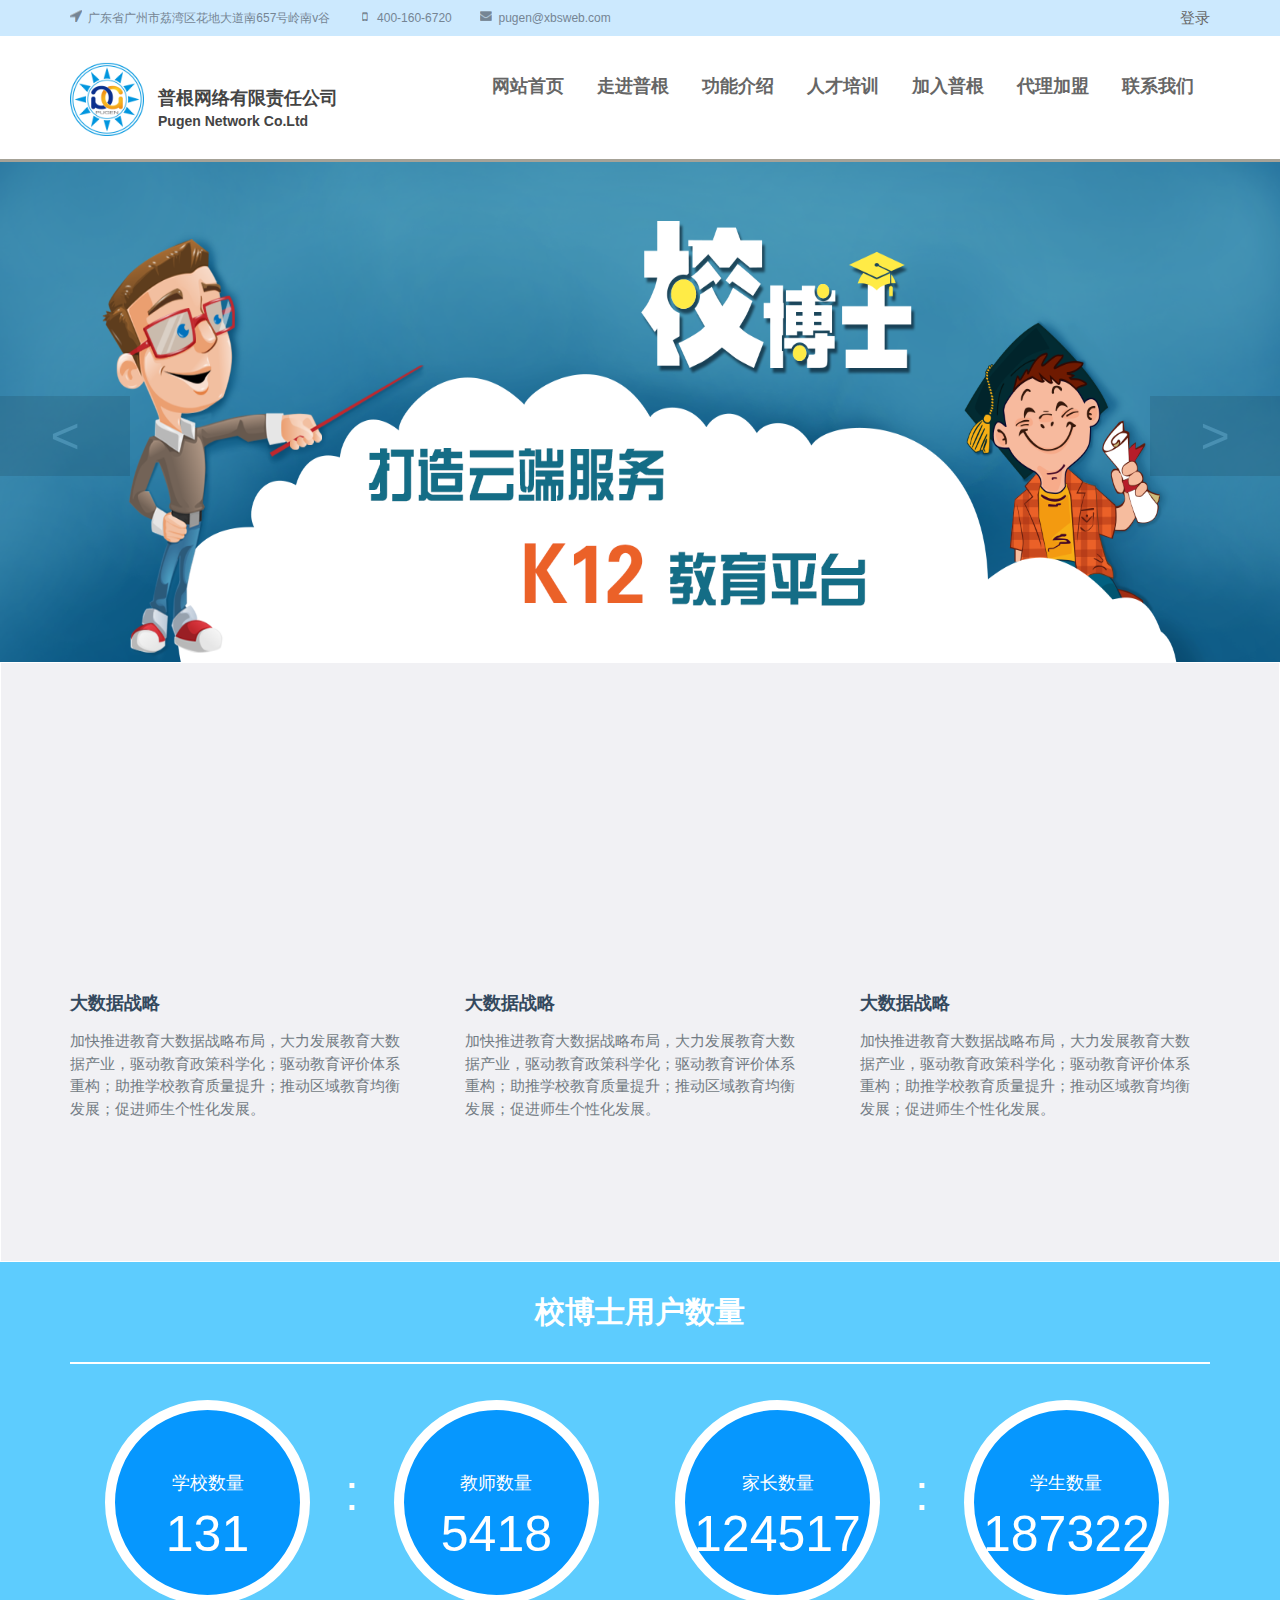
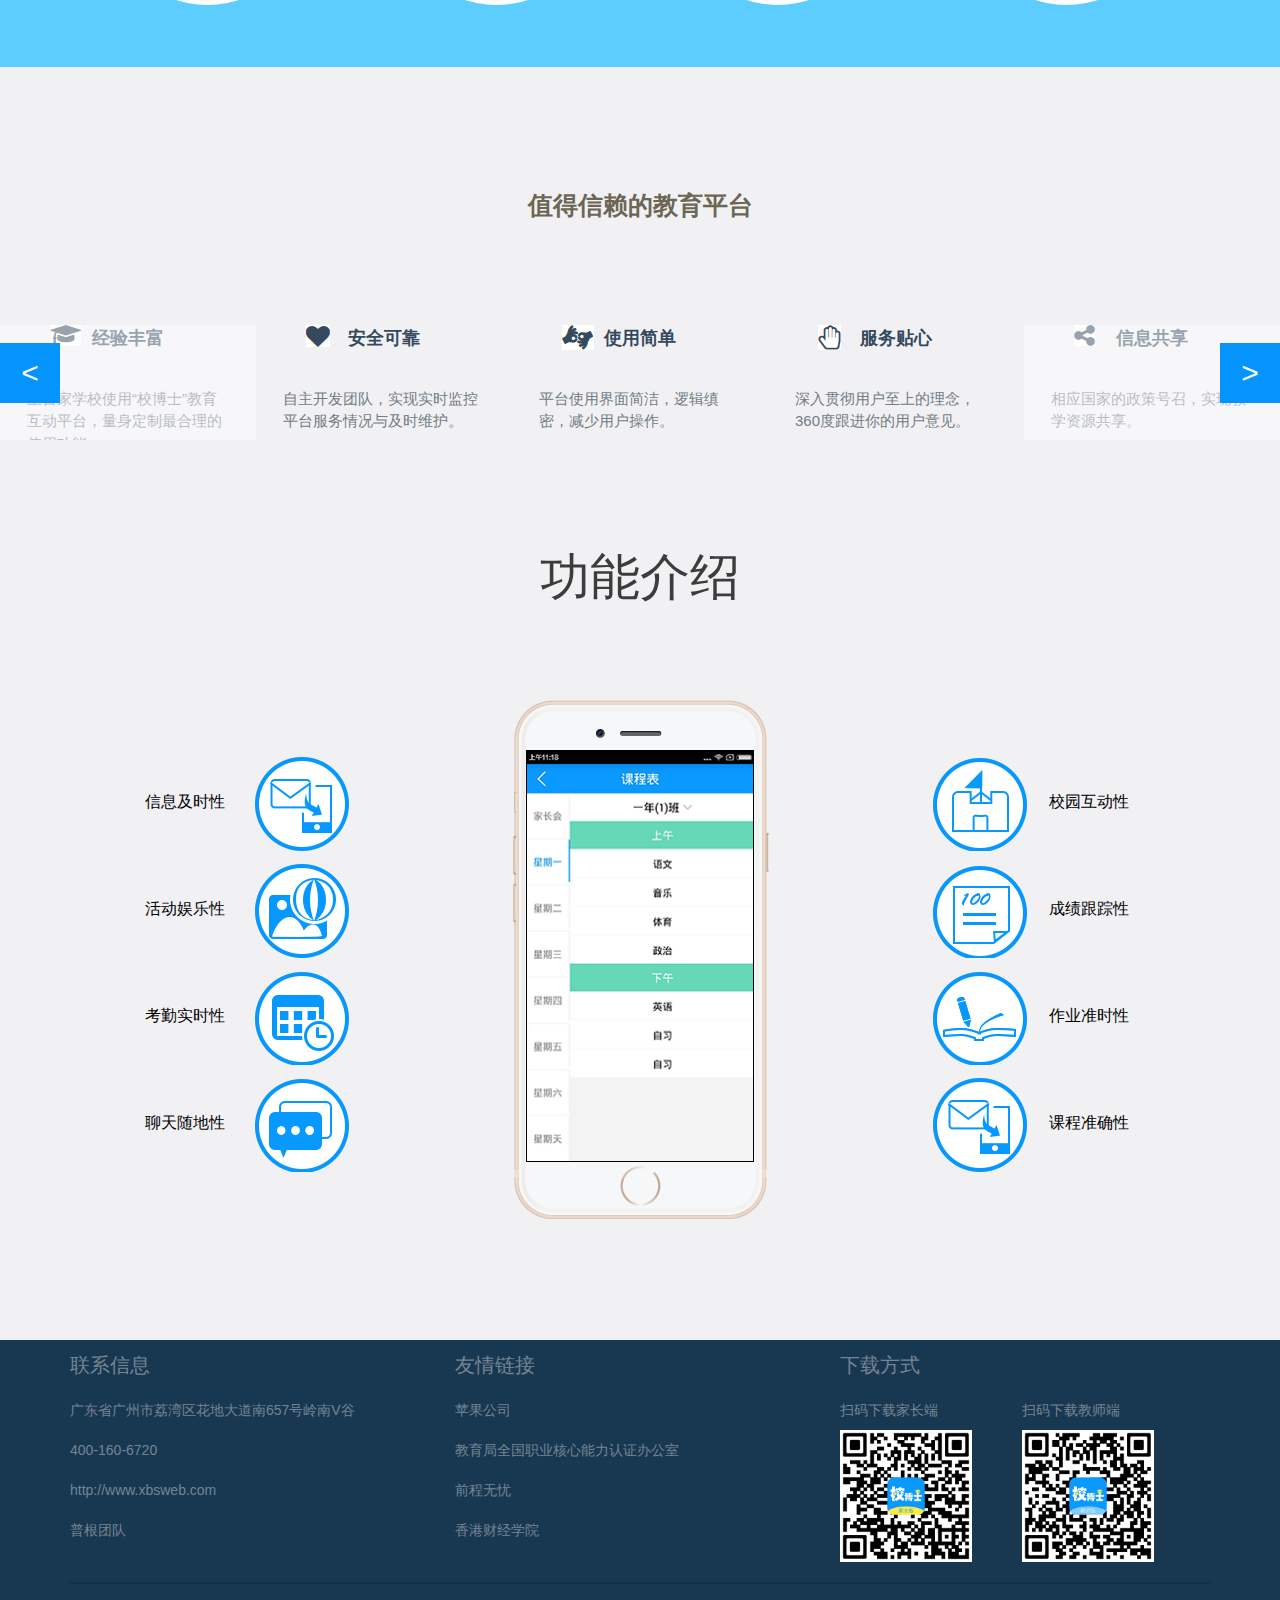
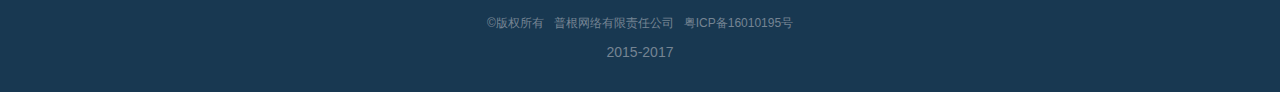
<file: 校博士/index.html>
<!DOCTYPE html>
<html lang="en">
<head>
    <meta charset="UTF-8">
    <title>普根网络有限责任公司首页</title>
    <link rel="stylesheet" href="css/base.css">
    <link rel="stylesheet" href="css/style.css">
    <script src="js/jquery-3.1.1.js">
    </script>
    <script src="js/index.js"></script>
</head>
<body>
<!--回到顶部-->
<div class="back_top">&lt;</div>
<!--头部开始-->
<div class="header">
    <div class="header_container">
        <div class="header_dark">
        <div class="container">
            <address class="contact">
                <i class="contact_icon"></i>
                <span class="contact_info">广东省广州市荔湾区花地大道南657号岭南v谷</span>
                <i class="phone_icon"></i>
                <span class="contact_info">400-160-6720</span>
                <i class="mail_icon"></i>
                <span class="contact_info">pugen@xbsweb.com</span>
                <form action="#" class="search">
                    <a href="#">登录</a>
                </form>

            </address>
        </div>
    </div>
        <!--导航部分-->
        <div class="header_bottom">
            <div class="container">
                <h1 class="logo fl clearfix">
                    普根网络有限责任公司<br>
                    <span class="text_English">Pugen&nbsp;Network&nbsp;Co.Ltd</span>
                </h1>
                <nav>
                    <ul class="nav">
                        <li>
                            <a href="">网站首页</a>
                        </li>
                        <li>
                            <a href="">走进普根</a>
                            <ul class="nav_second">
                                <li><a href="">公司简介</a></li>
                                <li><a href="">经营理念</a></li>
                            </ul>
                        </li>
                        <li><a href="">功能介绍</a>
                            <ul class="nav_second">
                                <li><a href="">校博士</a></li>
                                <li><a href="">方便管理的校园功能</a></li>
                                <li><a href="">丰富多彩的校园生活</a></li>
                                <li><a href="">绿色无纸化赞美</a></li>
                                <li><a href="">与外界分享学校风采</a></li>
                                <li><a href="">经营理念</a></li>
                            </ul>
                        </li>
                        <li>
                            <a href="">人才培训</a>
                            <ul class="nav_second">
                                <li><a href="">人才理念</a></li>
                                <li><a href="">职业素养培训</a></li>
                            </ul>
                        </li>
                        <li>
                            <a href="">加入普根</a>
                            <ul class="nav_second">
                                <li><a href="">人才理念</a></li>
                                <li><a href="">招聘信息</a></li>
                            </ul>
                        </li>
                        <li><a href="">代理加盟</a></li>
                        <li><a href="">联系我们</a></li>
                    </ul>
                </nav>
            </div>
        </div>
    </div>

</div>
<!--头部结束-->
<!--banner开始-->
<div class="banner">
    <span class="left_arrow">&lt;</span>
    <span class="right_arrow">&gt;</span>
    <div class="banner_text" >
        <h2 class="text_h2">信息沟通</h2>
        <h3 class="text_h3" >移动沟通</h3>

        <p>校博士APP是为各中小学教师，家长及学生量身定制的<br/>家校互动信息沟通平台。基于移动互联网平台，综合运用多项<br/>技术与板块，构建一个学校教师，家长及学生互相交流的APP教育互动平台。<br/>改变学校和家长的沟通方式，改变学校的服务方式，提高学校的管理效率。<br/>教师可以将学生的在校表现，考试成绩，家庭作业，<br/>学生考勤等以通知的方式及时传递给家长。<br/>家长也可以通过点评的方式与老师及时沟通，实现家校间的互动，<br/>为学校和家庭构筑了一张沟通高效的信息网。</p>
    </div>
    <ul class="banner_img">
        <li><img src="images/banner03.png" alt=""></li>
        <li><img src="images/banner02.png" alt=""></li>
        <li><img src="images/banner01.png" alt=""></li>
    </ul>
</div>
<!--banner结束-->
<!--section开始-->
<section>
    <div class="container">
        <ul class="introduce">
            <li class="clearfix">
                <span class="bg_img1 clearfix"><img src="images/1.png" alt=""></span>
                <h2>大数据战略</h2>
                <p>加快推进教育大数据战略布局，大力发展教育大数据产业，驱动教育政策科学化；驱动教育评价体系重构；助推学校教育质量提升；推动区域教育均衡发展；促进师生个性化发展。
                </p>
            </li>
            <li class="clearfix">
                <span class="bg_img2"><img src="images/02.png" alt=""></span>
                <h2>大数据战略</h2>
                <p>加快推进教育大数据战略布局，大力发展教育大数据产业，驱动教育政策科学化；驱动教育评价体系重构；助推学校教育质量提升；推动区域教育均衡发展；促进师生个性化发展。
                </p>
            </li>
            <li class="clearfix">
                <span class="bg_img3"><img src="images/3.png" alt=""></span>
                <h2>大数据战略</h2>
                <p>加快推进教育大数据战略布局，大力发展教育大数据产业，驱动教育政策科学化；驱动教育评价体系重构；助推学校教育质量提升；推动区域教育均衡发展；促进师生个性化发展。
                </p>
            </li>
        </ul>
    </div>
</section>
<!--section部分结束-->
<!--博士用户数量部分开始-->
<div class="custom_num">
    <div class="container">
        <h2>校博士用户数量</h2>
        <div class="circle_path">
            <div class="circle"><p>学校数量</p><span id="school_num">131</span></div>
            <div class="colon">:</div>
            <div class="circle "><p>教师数量</p><span id="teacher_num">5418</span></div>
        </div>
        <div class="circle_path">
            <div class="circle"><p>家长数量</p><span id="parent_num">124517</span></div>
            <div class="colon">:</div>
            <div class="circle "><p>学生数量</p><span id="student_num">187322</span></div>
        </div>
    </div>
</div>
<!--/*博士用户数量部分结束*/-->
<!--/*教育平台开始*/-->
<div class="education">
    <h2>值得信赖的教育平台</h2>
    <span id="right_arrow">&gt;</span>
    <span id="left_arrow">&lt;</span>
    <div class="education_bottom">
        <div class="mask_left first"></div>
        <div class="mask_right first"></div>
        <ul class="education_introduce clearfix">
            <li>
                <h3>经验丰富</h3>
                <p>上百家学校使用“校博士”教育互动平台，量身定制最合理的使用功能。</p>
            </li>
            <li>
                <h3>安全可靠</h3>
                <p>自主开发团队，实现实时监控平台服务情况与及时维护。</p>
            </li>
            <li>
                <h3>使用简单</h3>
                <p>平台使用界面简洁，逻辑缜密，减少用户操作。</p>
            </li>
            <li>
                <h3>服务贴心</h3>
                <p>深入贯彻用户至上的理念，360度跟进你的用户意见。</p>
            </li>
            <li>
                <h3>信息共享</h3>
                <p>相应国家的政策号召，实现教学资源共享。</p>
            </li>
            <li>
                <h3>经验丰富</h3>
                <p>上百家学校使用“校博士”教育互动平台，量身定制最合理的使用功能。</p>
            </li>
            <li>
                <h3>安全可靠</h3>
                <p>自主开发团队，实现实时监控平台服务情况与及时维护。</p>
            </li>
            <li>
                <h3>使用简单</h3>
                <p>平台使用界面简洁，逻辑缜密，减少用户操作。</p>
            </li>
            <li>
                <h3>服务贴心</h3>
                <p>深入贯彻用户至上的理念，360度跟进你的用户意见。</p>
            </li>
            <li>
                <h3>信息共享</h3>
                <p>相应国家的政策号召，实现教学资源共享。</p>
            </li>
        </ul>
        <span class="mark"></span>

    </div>

</div>
<!--/*教育平台结束*/-->
<!--功能介绍开始-->
<div class="function">
    <div class="container ">
        <h2>功能介绍</h2>
        <div class="function_content container function_box" id="function_content">
            <ul class="function_left fl">
                <li>
                    <div class="function_mask">
                        <h3>信息及时性</h3>
                        <p>最新消息一键发送，让家长时刻知道学校情况消息</p>
                        <i class="function_maskSp"></i>
                    </div>
                    信息及时性<span></span>
                </li>
                <li>
                    <div class="function_mask">
                        <h3>活动娱乐化</h3>
                        <p>学校、班级活动两不误，让家长可以了解孩子在校生活</p>
                        <i class="function_maskSp"></i>
                    </div>
                    活动娱乐性<span></span>
                </li>
                <li>
                    <div class="function_mask">
                        <h3>考勤实时化</h3>
                        <p>上学、放学都会记录考勤，迟到早退都有记录</p>
                        <i class="function_maskSp"></i>
                    </div>
                    考勤实时性<span></span>
                </li>
                <li>
                    <div class="function_mask">
                        <h3>随天随地</h3>
                        <p>老师、家长通过APP内内置的交流，可以打破地域的局限，随时都可以互相交流，了解孩子情况。</p>
                        <i class="function_maskSp"></i>
                    </div>
                    聊天随地性<span></span>
                </li>
            </ul>
            <ul class="function_right fr">
                 <li>
                     <div class="function_mask">
                         <h3>校园互动性</h3>
                         <p>设置校园圈可以让家长、老师随时查看学校动态、了解学校发生的事情</p>
                         <i class="function_maskSp"></i>
                     </div>
                     校园互动性<span></span>
                 </li>
                 <li>
                     <div class="function_mask">
                         <h3>成绩追踪性</h3>
                         <p>成绩跟踪、成绩分析，让家长更了解孩子的学习成绩，同时分析孩子成绩让家长更了解孩子学习情况</p>
                         <i class="function_maskSp"></i>
                     </div>
                     成绩跟踪性<span></span>
                 </li>
                 <li>
                     <div class="function_mask">
                         <h3>作业准时性</h3>
                         <p>随时随地布置作业，让老师操作后台，让老师操作更方便</p>
                         <i class="function_maskSp"></i>
                     </div>
                     作业准时性<span></span>
                 </li>
                 <li>
                     <div class="function_mask">
                         <h3>课程准时性</h3>
                         <p>教师可以在后台发布课程表，教师端可以看到老师最新课程，信息准确无误</p>
                         <i class="function_maskSp"></i>
                     </div>
                     课程准确性<span></span>
                 </li>
            </ul>
            <div class="function_center">
                <div class="function_view">
                    <div class="function_img">
                        <img src="images/notice.png" alt="">
                    </div>
                    <div class="function_img">
                        <img src="images/huodong.png" alt="">
                    </div>
                    <div class="function_img">
                        <img src="images/qingjia.png" alt="">
                    </div>
                    <div class="function_img">
                        <img src="images/jiaoliu.png" alt="">
                    </div>
                    <div class="function_img">
                        <img src="images/circle.png" alt="">
                    </div>
                    <div class="function_img">
                        <img src="images/score.png" alt="">
                    </div>
                    <div class="function_img">
                        <img src="images/homework.png" alt="">
                    </div>
                    <div class="function_img">
                        <img src="images/syllabus.png" alt="">
                    </div>

                </div>
            </div>
        </div>
    </div>
</div>
<!--功能介绍结束-->
<!--尾部部分开始-->
<div class="footer">
    <div class="container total">
        <div class="footer_left fl">
            <h3>联系信息</h3>
            <p><i></i>广东省广州市荔湾区花地大道南657号岭南V谷</p>
            <p><i></i>400-160-6720
            </p>
            <p><i></i>http://www.xbsweb.com
            </p>
            <p><i></i>普根团队
            </p>
        </div>
        <div class="footer_center fl ">
            <h3>友情链接</h3>
            <p><a href="">苹果公司</a></p>
            <p><a href="">教育局全国职业核心能力认证办公室</a></p>
            <p><a href="">前程无忧</a></p>
            <p><a href="">香港财经学院</a></p>
        </div>
        <div class="footer_right fl clearfix">
            <h3>下载方式</h3>
            <div class="app fl clearfix">
                <p>扫码下载家长端</p>
                <div><img src="images/parent2ma.png" alt=""></div>

            </div>
            <div class="app fl clearfix">
                <p>扫码下载教师端</p>
                <div><img src="images/teacher2ma.png" alt=""></div>
            </div>

        </div>
        <div class="container footer_bottom fl clearfix ">
        &copy;版权所有&nbsp;&nbsp;&nbsp;<a href=""target="_blank">普根网络有限责任公司</a>&nbsp;&nbsp;&nbsp;粤ICP备16010195号<p>2015-2017</p>
    </div>
    </div>
    </div>

<!--尾部部分结束-->
</body>

</html>
</file>
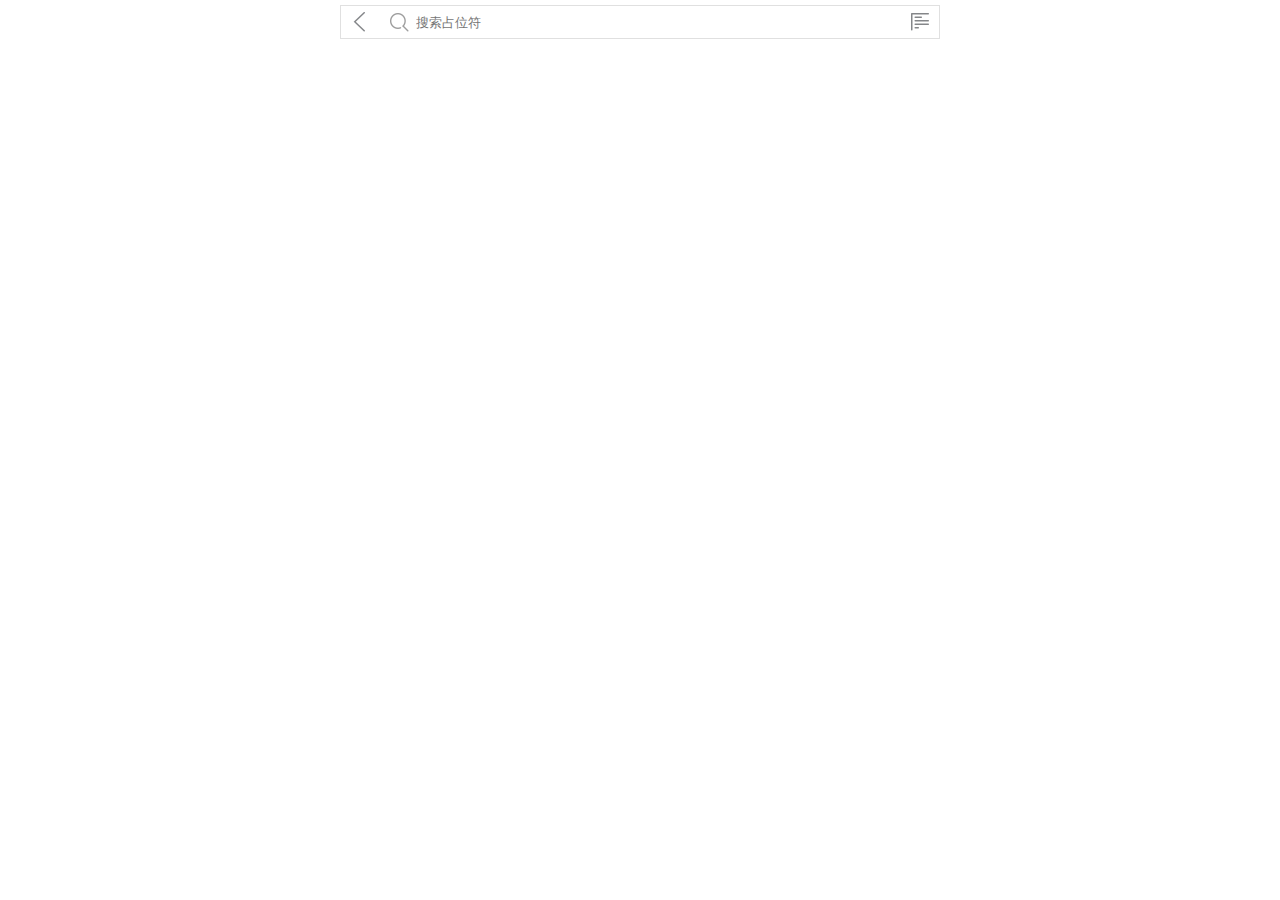
<file: 仿京东/category.html>
<!DOCTYPE html>
<html lang="en">
<head>
    <meta charset="UTF-8">
    <meta name="viewport"
          content="width=device-width, user-scalable=no, initial-scale=1.0, maximum-scale=1.0, minimum-scale=1.0">
    <title>京东商品分类</title>
    <link rel="stylesheet" href="css/base.css">
    <link rel="stylesheet" href="css/category.css">
</head>
<body>
<div class="jd_header">
    <div class="jd_topbar">
        <a href="" class="icon_back"></a>
        <form action="">
            <span class="icon_search"></span>
            <input type="search" placeholder="搜索占位符" class="search">
        </form>
        <div class="icon_shortcut"></div>
    </div>
    <div class="jd_shortcut" style="display: none">
        <ul>
        <li>
            <a href="index.html">
                <span class="icon_home"></span>
                <p>首页</p>
            </a>
        </li>
        <li class="current">
            <a href="#">
                <span class="icon_category"></span>
                <p>分类搜索</p>
            </a>
        </li>
        <li>
            <a href="cart.html">
                <span class="icon_cart"></span>
                <p>购物车</p>
            </a>
        </li>
        <li>
            <a href="me.html">
                <span class="icon_me"></span>
                <p>我的京东</p>
            </a>
        </li>
        </ul>
    </div>


</div>
<script src="js/category.js"></script>

</body>
</html>
</file>
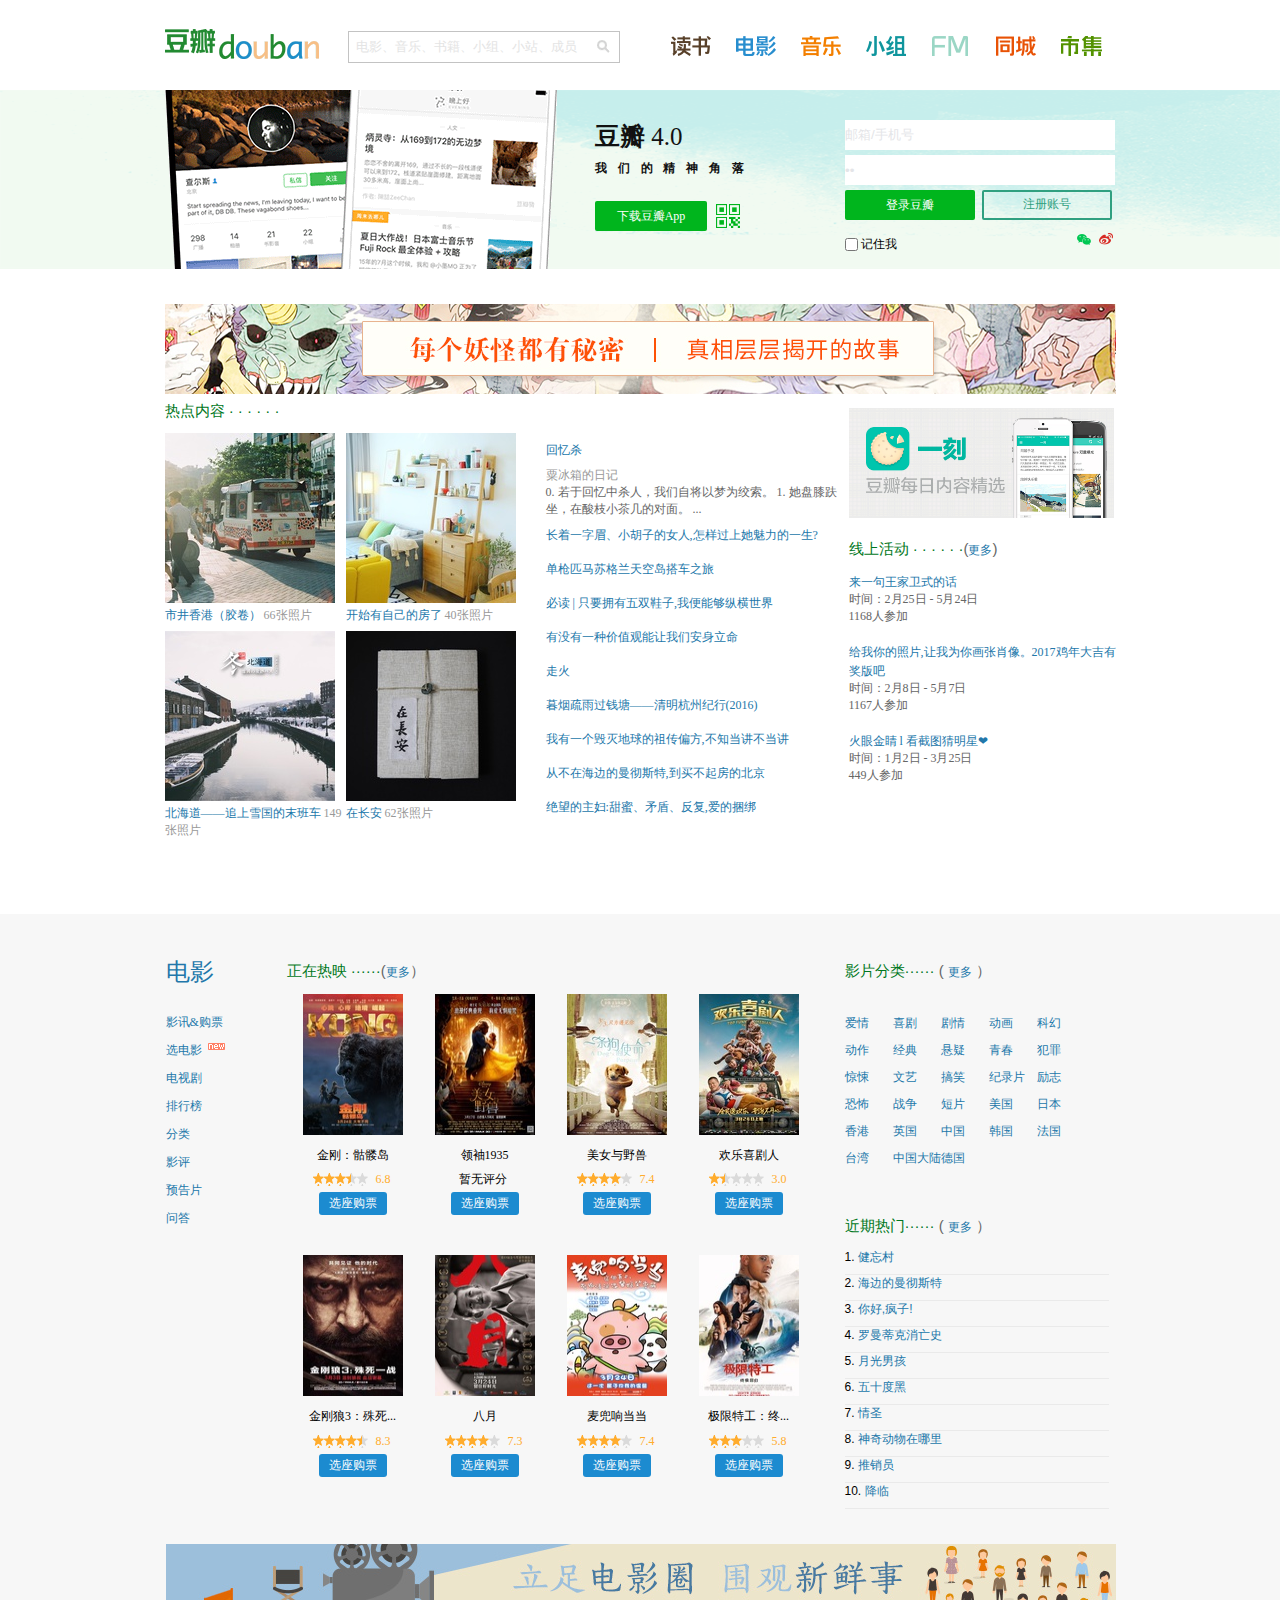
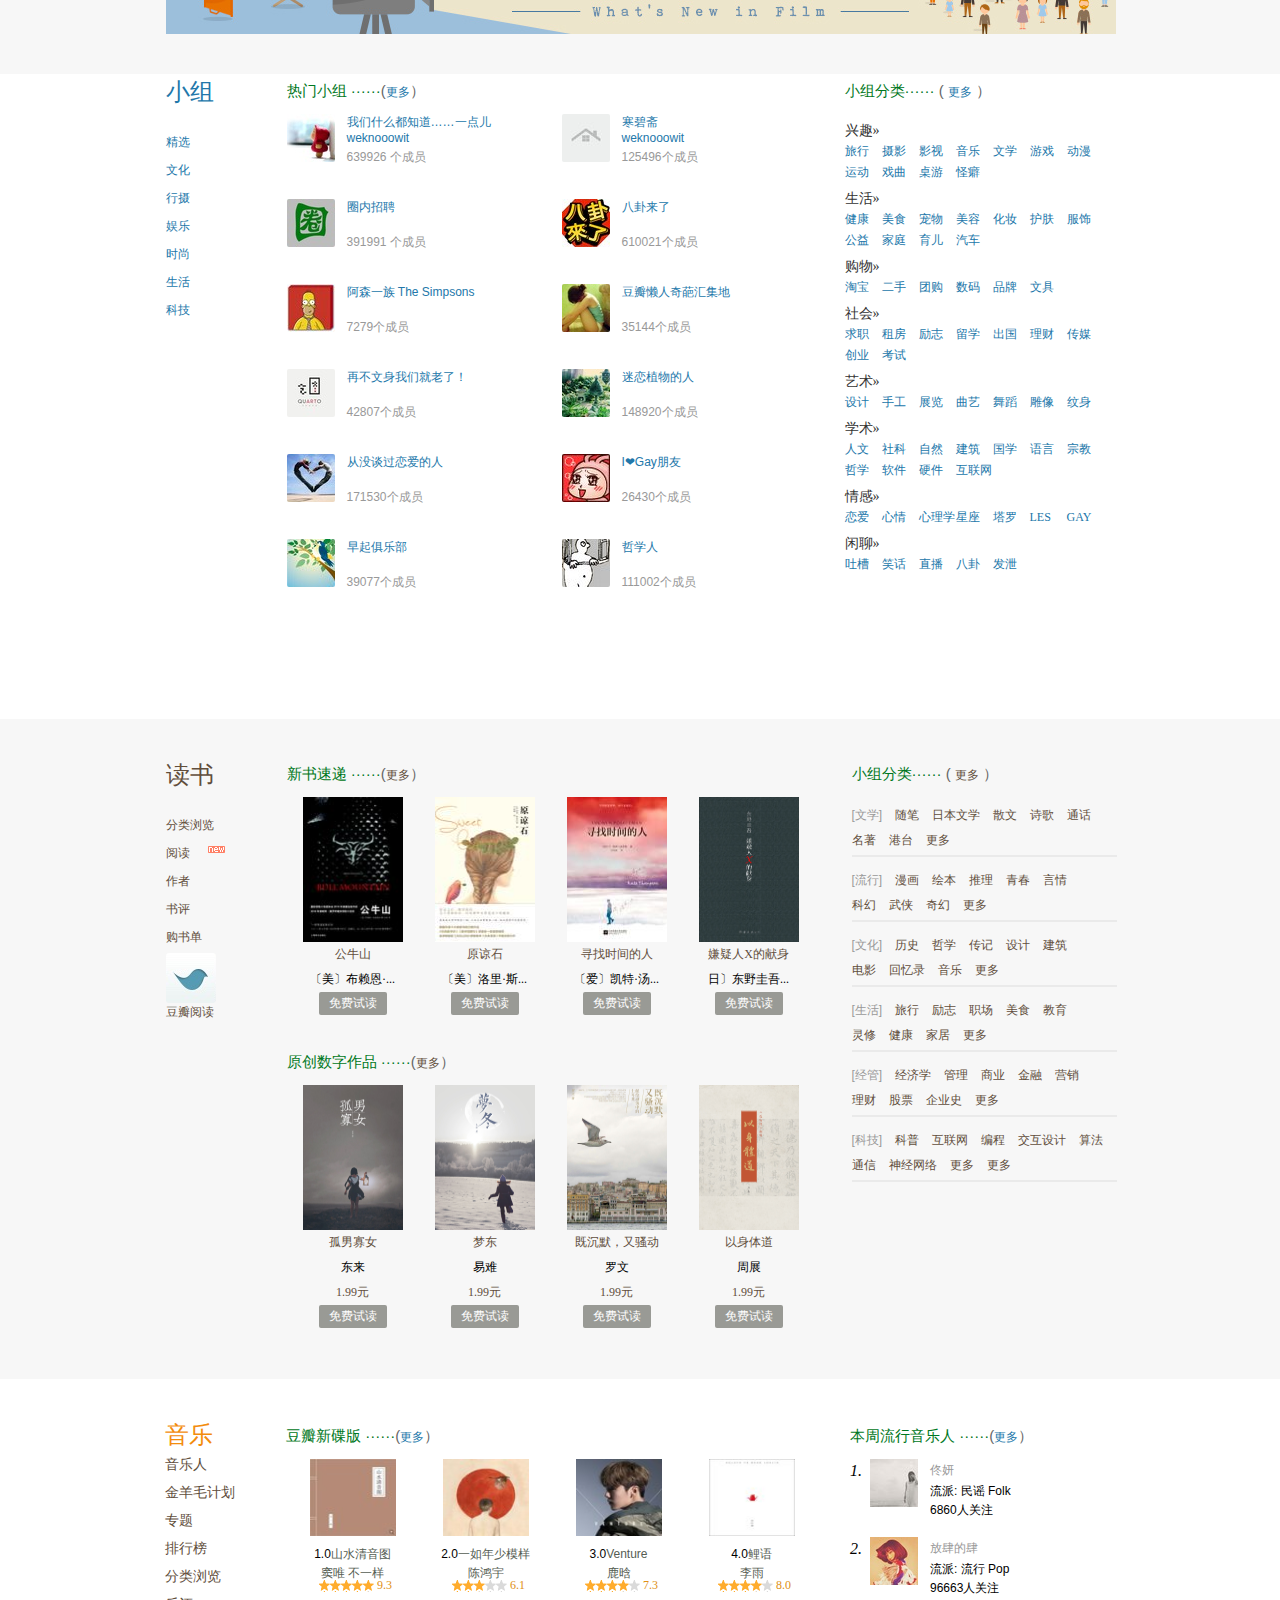
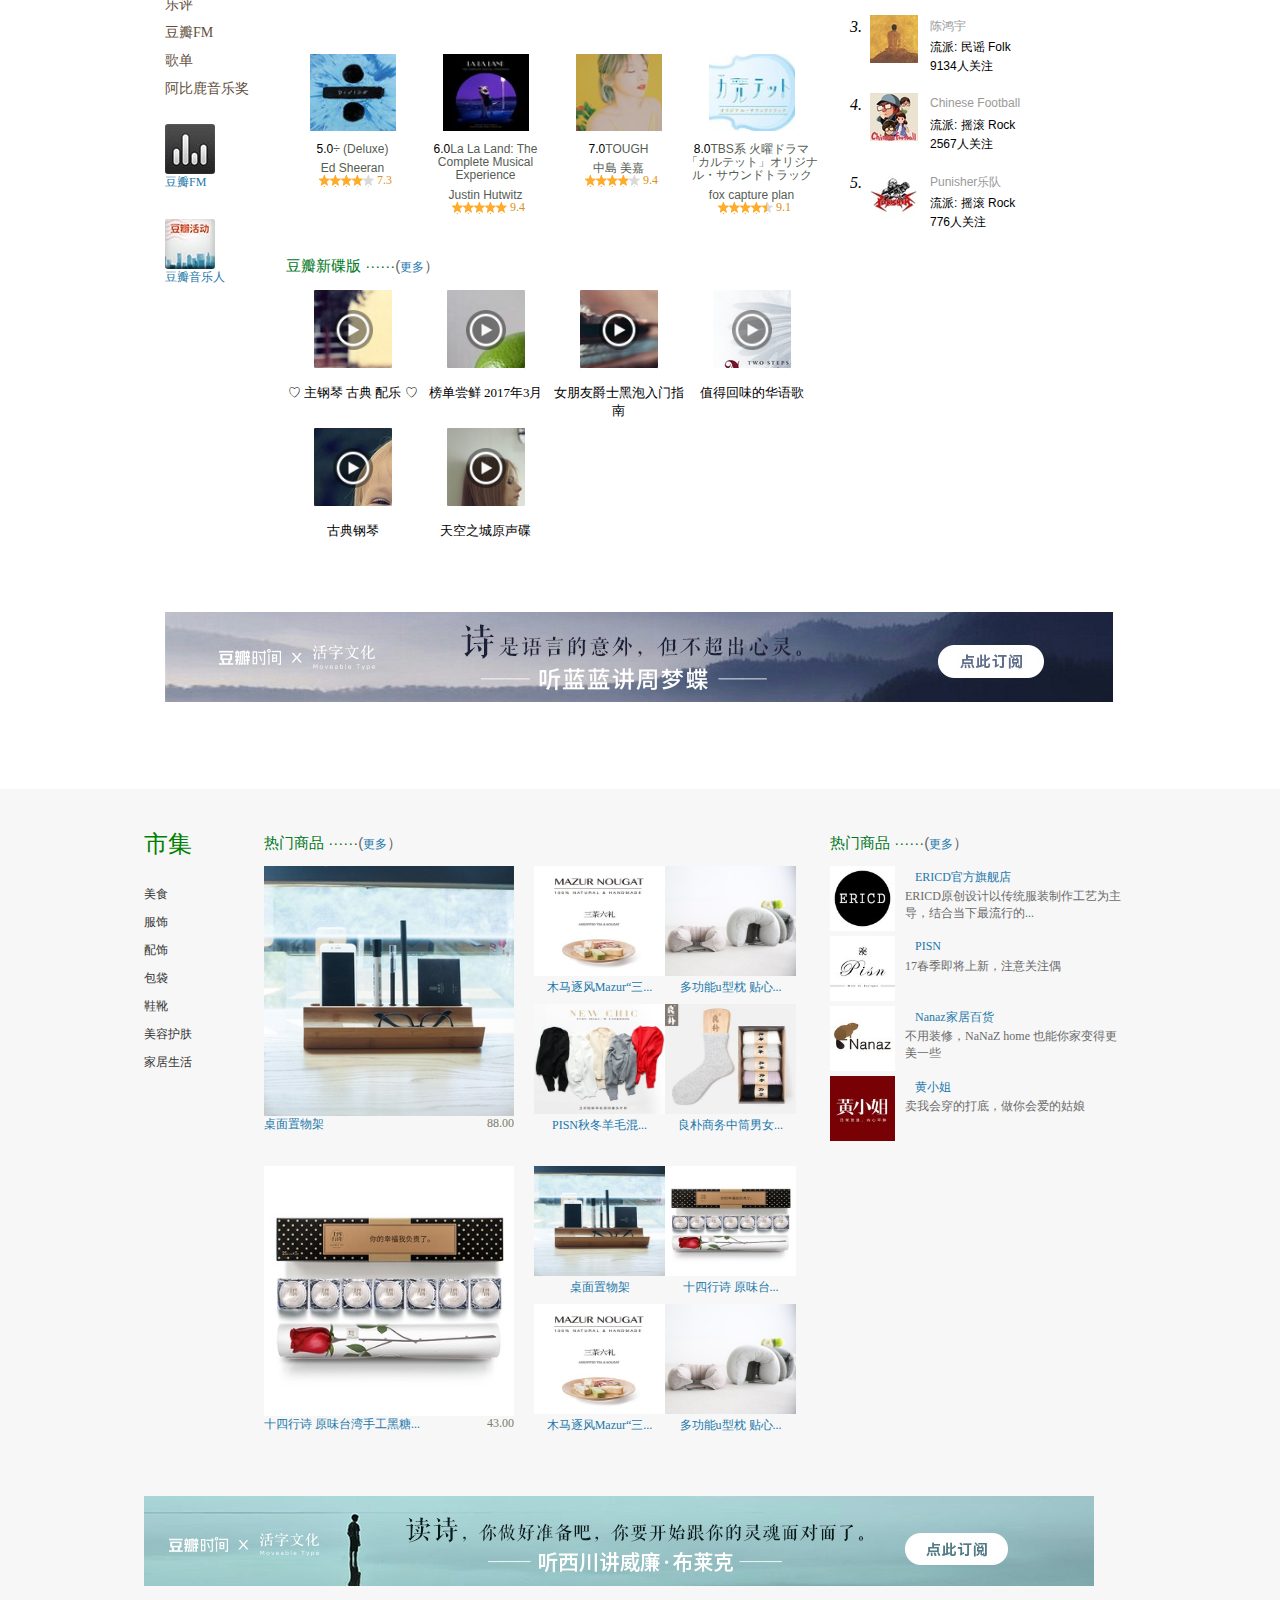
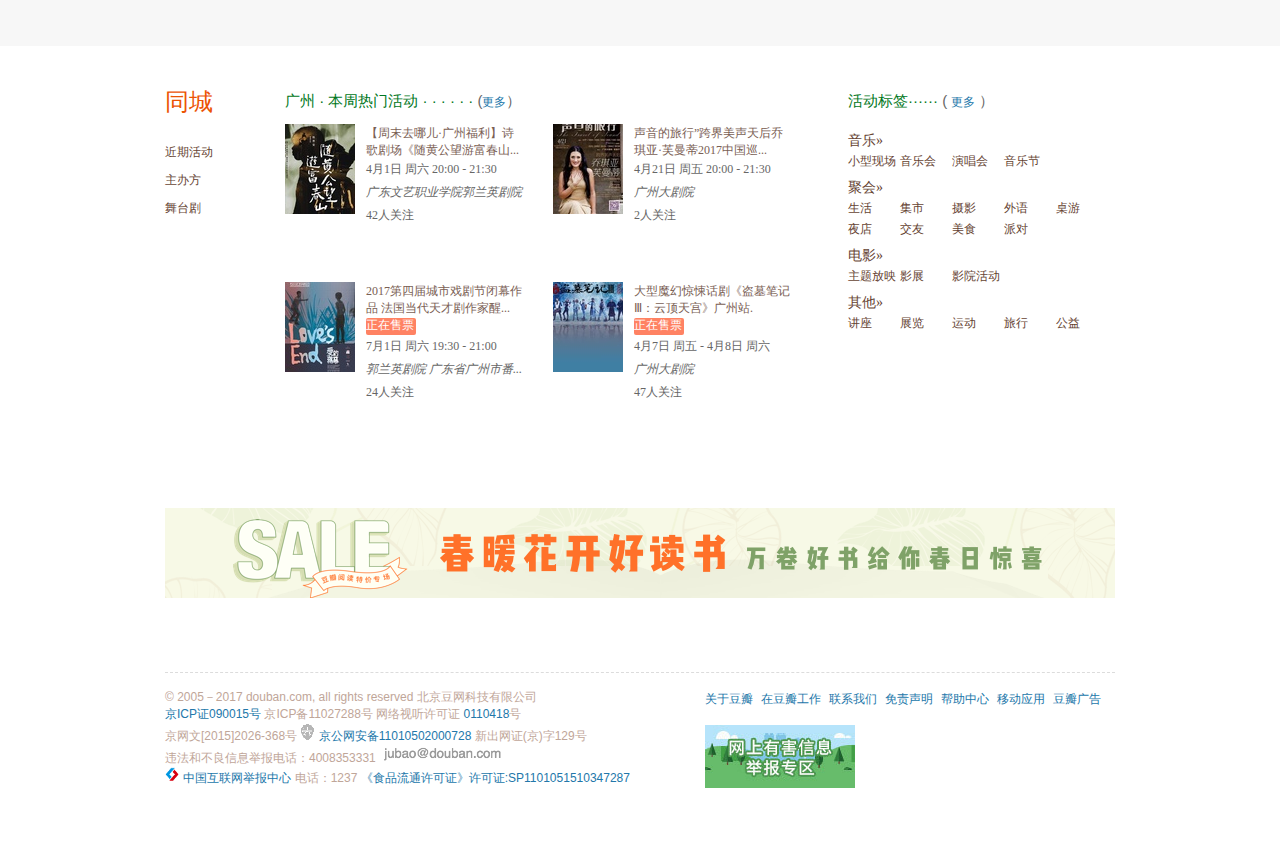
<file: 仿制豆瓣网/仿豆瓣网首页.html>
<!DOCTYPE html>
<html lang="en">
<head>
    <meta charset="UTF-8">
    <title>豆瓣网</title>
    <link rel="stylesheet" href="./css.css">
</head>
<body>
    <!--顶部-->
<div id="he-header">
    <a href="" class="header-logo"></a>
    <form action="">
        <input type="text" class="header-search" value="电影、音乐、书籍、小组、小站、成员">
        <p></p>
        <ul>
            <li><a href="" class="header-book"></a></li>
            <li><a href=""class="header-movie"></a></li>
            <li><a href=""class="header-music"></a></li>
            <li><a href=""class="header-group"</li>
            <li><a href=""class="header-fm"</li>
            <li><a href=""class="header-local"</li>
            <li><a href=""class="header-market"</li>
        </ul>
    </form>
</div>
    <!--顶部结束-->
    <!--注册区域开始-->
<div id="hd-reg">
    <div id="hd-reg-background">
        <div class="app">
            <p class="app-title">豆瓣
                <span>4.0</span>
            </p>
            <p class="app-slogan">
                我们的精神角落
            </p>
            <div class="app-erweima">
                <a href=""class="app-lnk">下载豆瓣App</a>
                <img src="images/icon_qrcode_green.png" alt="">
            </div>
        </div>
        <form class="mail">
            <input type="text" value="邮箱/手机号">
            <input type="password" value="密码">
            <a href="" class="mail-login">登录豆瓣</a>
            <a href="" class="mail-account">注册账号</a>
            <p class="rember"><input type="checkbox" class="mail-rember">
                记住我
            </p>
        </form>

    </div>
</div>
    <!--注册结束-->
    <!--内容区域开始-->
<div id="rm">
    <div class="rm-con">
       <div class="con-gd"><a href=""></a></div>
        <h2 class="title">热点内容  · · · · · ·</h2>
        <div class="con-left">
            <ul>
                <li>
                    <a href=""><img src="images/p1.jpg" alt=""></a>
                    <a href="">市井香港（胶卷）</a>
                    <span>66张照片</span>
                </li>
                <li>
                    <a href=""><img src="images/p2.jpg" alt=""></a>
                    <a href="">开始有自己的房了</a>
                    <span>40张照片</span>
                </li>
                <li>
                    <a href=""><img src="images/p3.jpg" alt=""></a>
                    <a href="">北海道——追上雪国的末班车</a>
                    <span>149张照片</span>
                </li>
                <li>
                    <a href=""><img src="images/p4.jpg" alt=""></a>
                    <a href="">在长安</a>
                    <span>62张照片</span>
                </li>
            </ul>
        </div>
        <div class="con-mid">
            <ul>
                <li>
                    <a href="">回忆杀</a>
                    <h2>粟冰箱的日记</h2>
                    <p>0. 若于回忆中杀人，我们自将以梦为绞索。 1. 她盘膝趺坐，在酸枝小茶几的对面。 ...</p>
                </li>
                <li><a href="">长着一字眉、小胡子的女人,怎样过上她魅力的一生?</a></li>
                <li><a href="">单枪匹马苏格兰天空岛搭车之旅</a></li>
                <li><a href="">必读 | 只要拥有五双鞋子,我便能够纵横世界</a></li>
                <li><a href="">有没有一种价值观能让我们安身立命</a></li>
                <li><a href="">走火</a></li>
                <li><a href="">暮烟疏雨过钱塘——清明杭州纪行(2016)</a></li>
                <li><a href="">我有一个毁灭地球的祖传偏方,不知当讲不当讲</a></li>
                <li><a href="">从不在海边的曼彻斯特,到买不起房的北京</a></li>
                <li><a href="">绝望的主妇:甜蜜、矛盾、反复,爱的捆绑</a></li>
            </ul>
        </div>
        <div class="con-right">
            <a href=""><img src="images/yike.jpg" alt="">
            </a>
            <h2 class="title1">线上活动  · · · · · ·<span>(<a href="">更多</a>)</span>
            </h2>
            <ul>
                <li><a href="">来一句王家卫式的话</a>
                    <p>时间：2月25日 - 5月24日<br>
                        1168人参加
                    </p>
                </li>
                <li>
                    <a href="">给我你的照片,让我为你画张肖像。2017鸡年大吉有奖版吧</a>
                    <p>时间：2月8日 - 5月7日<br>1167人参加
                    </p>
                </li>
                <li>
                    <a href="">火眼金睛 l 看截图猜明星❤</a>
                    <p>时间：1月2日 - 3月25日<br>
                        449人参加
                    </p>
                </li>
            </ul>
        </div>
    </div>
</div>
    <!--内容区域结束-->
    <!--电影区域开始-->
<div id="hr">
    <div class="hr-movie">
        <div class="movie-left">
            <a href="" class="left-title">电影</a>
            <ul>
                <li><a href="">影讯&购票</a></li>
                <li>
                    <a href="">选电影
                        <img src="images/new.gif"></a>
                </li>
                <li><a href="">电视剧</a></li>
                <li><a href="">排行榜</a></li>
                <li><a href="">分类</a></li>
                <li><a href="">影评</a></li>
                <li><a href="">预告片</a></li>
                <li><a href="">问答</a></li>
            </ul>
        </div>
        <div class="mid">
            <h2 class="title1">正在热映 ······<span>(<a href="">更多</a>）</span>
            </h2>
            <ul>
                <li>
                <a href=""><img src="images/m1.jpg" alt=""></a>
                <p><a href="">金刚：骷髅岛</a></p>
                <span>6.8</span>
                <a href="" class="movie-choose">选座购票</a>
                </li>
                <li>
                <a href=""><img src="images/m2.jpg" alt=""></a>
                <p><a href="">领袖1935</a></p>
                <span class="movie-pin">暂无评分</span>
                <a href="" class="movie-choose">选座购票</a>
                </li>
                <li>
                    <a href=""><img src="images/m3.jpg" alt=""></a>
                    <p><a href="">美女与野兽</a></p>
                    <span class="movie-pin">7.4</span>
                    <a href="" class="movie-choose">选座购票</a>
                </li>
                <li>
                    <a href=""><img src="images/m3-9.jpg" alt=""></a>
                    <p><a href="">欢乐喜剧人</a></p>
                    <span class="movie-pin">3.0</span>
                    <a href="" class="movie-choose">选座购票</a>
                </li>
                <li>
                    <a href=""><img src="images/m4.jpg" alt=""></a>
                    <p><a href="">金刚狼3：殊死...</a></p>
                    <span class="movie-pin">8.3</span>
                    <a href="" class="movie-choose">选座购票</a>
                </li>
                <li>
                    <a href=""><img src="images/m5.jpg" alt=""></a>
                    <p><a href="">八月</a></p>
                    <span class="movie-pin">7.3</span>
                    <a href="" class="movie-choose">选座购票</a>
                </li>
                <li>
                    <a href=""><img src="images/m6.jpg" alt=""></a>
                    <p><a href="">麦兜响当当</a></p>
                    <span class="movie-pin">7.4</span>
                    <a href="" class="movie-choose">选座购票</a>
                </li>
                <li>
                    <a href=""><img src="images/m7.jpg" alt=""></a>
                    <p><a href="">极限特工：终...</a></p>
                    <span class="movie-pin">5.8</span>
                    <a href="" class="movie-choose">选座购票</a>
                </li>
            </ul>
        </div>
        <div class="movie-right">
            <h2 class="title1">影片分类······<span> ( <a href="">更多</a> ）</span>
            </h2>
            <ul class="movie-right-ul">
                <li><a href="">爱情</a></li>
                <li><a href="">喜剧</a></li>
                <li><a href="">剧情</a></li>
                <li><a href="">动画</a></li>
                <li><a href="">科幻</a></li>
                <li><a href="">动作</a></li>
                <li><a href="">经典</a></li>
                <li><a href="">悬疑</a></li>
                <li><a href="">青春</a></li>
                <li><a href="">犯罪</a></li>
                <li><a href="">惊悚</a></li>
                <li><a href="">文艺</a></li>
                <li><a href="">搞笑</a></li>
                <li><a href="">纪录片</a></li>
                <li><a href="">励志</a></li>
                <li><a href="">恐怖</a></li>
                <li><a href="">战争</a></li>
                <li><a href="">短片</a></li>
                <li><a href="">美国</a></li>
                <li><a href="">日本</a></li>
                <li><a href="">香港</a></li>
                <li><a href="">英国</a></li>
                <li><a href="">中国</a></li>
                <li><a href="">韩国</a></li>
                <li><a href="">法国</a></li>
                <li><a href="">台湾</a></li>
                <li><a href="">中国大陆</a></li>
                <li><a href="">德国</a></li>
            </ul>
            <h2 class="title1">近期热门······<span> ( <a href="">更多</a> ）</span>
            </h2>
            <ul class="movie-right-down">
                <li><a href="">健忘村</a></li>
                <li><a href="">海边的曼彻斯特</a></li>
                <li><a href="">你好,疯子!</a></li>
                <li><a href="">罗曼蒂克消亡史</a></li>
                <li><a href="">月光男孩</a></li>
                <li><a href="">五十度黑</a></li>
                <li><a href="">情圣</a></li>
                <li><a href="">神奇动物在哪里</a></li>
                <li><a href="">推销员</a></li>
                <li><a href="">降临</a></li>
            </ul>
        </div>
        <div class="movie-ad">

        </div>
    </div>
</div>
    <!--电影区域结束-->
    <!--小组区域开始-->
<div id="group">
    <div class="movie-left">
        <a href="" class="left-title">小组</a>
        <ul>
            <li><a href="">精选</a></li>
            <li><a href="">文化</a></li>
            <li><a href="">行摄</a></li>
            <li><a href="">娱乐</a></li>
            <li><a href="">时尚</a></li>
            <li><a href="">生活</a></li>
            <li><a href="">科技</a></li>
        </ul>
    </div>
    <div class="mid">
        <h2 class="title1">热门小组 ······<span>(<a href="">更多</a>）</span>
        </h2>
        <ul class="group-ul">
            <li>
                <a href=""><img src="images/g1.jpg" alt=""></a>
                <a href="" class="group-ul-a">我们什么都知道……一点儿<br>weknooowit</a>
                <span>639926 个成员</span>
            </li>
            <li>
                <a href=""><img src="images/g2.jpg" alt=""></a>
                <a href="" class="group-ul-a">寒碧斋<br>weknooowit</a>
                <span>125496个成员</span>
            </li>
            <li>
                <a href=""><img src="images/g3.jpg" alt=""></a>
                <a href="" class="group-ul-a">圈内招聘</a>
                <span>391991 个成员</span>
            </li>
            <li>
                <a href=""><img src="images/g4.jpg" alt=""></a>
                <a href="" class="group-ul-a">八卦来了</a>
                <span>610021个成员</span>
            </li>
            <li>
                <a href=""><img src="images/g5.jpg" alt=""></a>
                <a href="" class="group-ul-a">阿森一族 The Simpsons</a>
                <span>7279个成员</span>
            </li>
            <li>
                <a href=""><img src="images/g6.jpg" alt=""></a>
                <a href="" class="group-ul-a">豆瓣懒人奇葩汇集地</a>
                <span>35144个成员</span>
            </li>
            <li>
                <a href=""><img src="images/g7.jpg" alt=""></a>
                <a href="" class="group-ul-a">再不文身我们就老了！</a>
                <span>42807个成员</span>
            </li>
            <li>
                <a href=""><img src="images/g8.jpg" alt=""></a>
                <a href="" class="group-ul-a">迷恋植物的人</a>
                <span>148920个成员</span>
            </li>
            <li>
                <a href=""><img src="images/g9.jpg" alt=""></a>
                <a href="" class="group-ul-a">从没谈过恋爱的人</a>
                <span>171530个成员</span>
            </li>
            <li>
                <a href=""><img src="images/g10.jpg" alt=""></a>
                <a href="" class="group-ul-a">I❤Gay朋友</a>
                <span>26430个成员</span>
            </li>
            <li>
                <a href=""><img src="images/g11.jpg" alt=""></a>
                <a href="" class="group-ul-a">早起俱乐部</a>
                <span>39077个成员</span>
            </li>
            <li>
                <a href=""><img src="images/g12.jpg" alt=""></a>
                <a href="" class="group-ul-a">哲学人</a>
                <span>111002个成员</span>
            </li>
        </ul>
    </div>
    <div class="group-right">
        <h2 class="title1">小组分类······<span> ( <a href="">更多</a> ）</span>
        </h2>
        <ul class="group-right-ul">
            <div class="group-right-ul-title " ><a href="">兴趣»</a></div>
            <li><a href="">旅行</a></li>
            <li><a href="">摄影</a></li>
            <li><a href="">影视</a></li>
            <li><a href="">音乐</a></li>
            <li><a href="">文学</a></li>
            <li><a href="">游戏</a></li>
            <li><a href="">动漫</a></li>
            <li><a href="">运动</a></li>
            <li><a href="">戏曲</a></li>
            <li><a href="">桌游</a></li>
            <li><a href="">怪癖</a></li>

        </ul>
        <ul class="group-right-ul">
            <div class="group-right-ul-title " ><a href="">生活»</a></div>
            <li><a href="">健康</a></li>
            <li><a href="">美食</a></li>
            <li><a href="">宠物</a></li>
            <li><a href="">美容</a></li>
            <li><a href="">化妆</a></li>
            <li><a href="">护肤</a></li>
            <li><a href="">服饰</a></li>
            <li><a href="">公益</a></li>
            <li><a href="">家庭</a></li>
            <li><a href="">育儿</a></li>
            <li><a href="">汽车</a></li>

        </ul>
        <ul class="group-right-ul">
            <div class="group-right-ul-title " ><a href="">购物»</a></div>
            <li><a href="">淘宝</a></li>
            <li><a href="">二手</a></li>
            <li><a href="">团购</a></li>
            <li><a href="">数码</a></li>
            <li><a href="">品牌</a></li>
            <li><a href="">文具</a></li>
        </ul>
        <ul class="group-right-ul">
            <div class="group-right-ul-title " ><a href="">社会»</a></div>
            <li><a href="">求职</a></li>
            <li><a href="">租房</a></li>
            <li><a href="">励志</a></li>
            <li><a href="">留学</a></li>
            <li><a href="">出国</a></li>
            <li><a href="">理财</a></li>
            <li><a href="">传媒</a></li>
            <li><a href="">创业</a></li>
            <li><a href="">考试</a></li>
        </ul>
        <ul class="group-right-ul">
            <div class="group-right-ul-title " ><a href="">艺术»</a></div>
            <li><a href="">设计</a></li>
            <li><a href="">手工</a></li>
            <li><a href="">展览</a></li>
            <li><a href="">曲艺</a></li>
            <li><a href="">舞蹈</a></li>
            <li><a href="">雕像</a></li>
            <li><a href="">纹身</a></li>
        </ul>
        <ul class="group-right-ul">
            <div class="group-right-ul-title " ><a href="">学术»</a></div>
            <li><a href="">人文</a></li>
            <li><a href="">社科</a></li>
            <li><a href="">自然</a></li>
            <li><a href="">建筑</a></li>
            <li><a href="">国学</a></li>
            <li><a href="">语言</a></li>
            <li><a href="">宗教</a></li>
            <li><a href="">哲学</a></li>
            <li><a href="">软件</a></li>
            <li><a href="">硬件</a></li>
            <li><a href="">互联网</a></li>
        </ul>
        <ul class="group-right-ul">
            <div class="group-right-ul-title " ><a href="">情感»</a></div>
            <li><a href="">恋爱</a></li>
            <li><a href="">心情</a></li>
            <li><a href="">心理学</a></li>
            <li><a href="">星座</a></li>
            <li><a href="">塔罗</a></li>
            <li><a href="">LES</a></li>
            <li><a href="">GAY</a></li>
        </ul>
        <ul class="group-right-ul">
            <div class="group-right-ul-title " ><a href="">闲聊»</a></div>
            <li><a href="">吐槽</a></li>
            <li><a href="">笑话</a></li>
            <li><a href="">直播</a></li>
            <li><a href="">八卦</a></li>
            <li><a href="">发泄</a></li>
        </ul>
    </div>

</div>
    <!--小组区域结束-->

    <!--读书区域开始-->
<div id="con">
<div class="book">
        <div class="movie-left">
            <a href="" class="left-title">读书</a>
            <ul>
                <li><a href="">分类浏览</a></li>
                <li>
                    <a href="">阅读
                        <img src="images/new.gif"></a>
                </li>
                <li><a href="">作者</a></li>
                <li><a href="">书评</a></li>
                <li><a href="">购书单</a></li>
            </ul>

        </div>
        <ul class="left-down">
            <li><a href="" class="book-pic" ></a></li>
            <li><a href="" class="book-des">豆瓣阅读</a></li>
        </ul>
        <div class="mid">
            <h2 class="title1">新书速递 ······<span>(<a href="">更多</a>）</span>
            </h2>
            <ul>
                <li>
                    <a href=""><img src="images/b1.jpg" alt=""></a>
                    <p><a href="">公牛山</a></p>
                    <span>〔美〕布赖恩·...</span>
                    <a href="" class="movie-freered">免费试读</a>
                </li>
                <li>
                    <a href=""><img src="images/b2.jpg" alt=""></a>
                    <p><a href="">原谅石</a></p>
                    <span>〔美〕洛里·斯...</span>
                    <a href="" class="movie-freered">免费试读</a>
                </li>
                <li>
                    <a href=""><img src="images/b3.jpg" alt=""></a>
                    <p><a href="">寻找时间的人</a></p>
                    <span>〔爱〕凯特·汤...</span>
                    <a href="" class="movie-freered">免费试读</a>
                </li>
                <li>
                    <a href=""><img src="images/b4.jpg" alt=""></a>
                    <p><a href="">嫌疑人X的献身</a></p>
                    <span>日〕东野圭吾...</span>
                    <a href="" class="movie-freered">免费试读</a>
                </li>
            </ul>
            <h2 class="title1 book-num">原创数字作品 ······<span>(<a href="">更多</a>）</span>
            </h2>
            <ul>
                <li>
                    <a href=""><img src="images/b5.jpg" alt=""></a>
                    <p><a href="">孤男寡女</a></p>
                    <span>东来</span>
                    <P>1.99元</P>
                    <a href="" class="movie-freered">免费试读</a>
                </li>
                <li>
                    <a href=""><img src="images/b6.jpg" alt=""></a>
                    <p><a href="">梦东</a></p>
                    <span>易难</span>
                    <P>1.99元</P>
                    <a href="" class="movie-freered">免费试读</a>
                </li>
                <li>
                    <a href=""><img src="images/b7.jpg" alt=""></a>
                    <p><a href="">既沉默，又骚动</a></p>
                    <span>罗文</span>
                    <P>1.99元</P>
                    <a href="" class="movie-freered">免费试读</a>
                </li>
                <li>
                    <a href=""><img src="images/b8.jpg" alt=""></a>
                    <p><a href="">以身体道</a></p>
                    <span>周展</span>
                    <P>1.99元</P>
                    <a href="" class="movie-freered">免费试读</a>
                </li>
            </ul>
        </div>
        <div class="book-right">
            <h2 class="title1">小组分类······<span> ( <a href="">更多</a> ）</span>
                <ul class="book-right-wen">
                    <li>
                    <span>[文学]</span>
                    <a href="">随笔</a>
                    <a href="">日本文学</a>
                    <a href="">散文</a>
                    <a href="">诗歌</a>
                    <a href="">通话</a>
                    <a href="">名著</a>
                    <a href="">港台</a>
                    <a href="">更多</a>
                    </li>
                    <li>
                        <span>[流行]</span>
                        <a href="">漫画</a>
                        <a href="">绘本</a>
                        <a href="">推理</a>
                        <a href="">青春</a>
                        <a href="">言情</a>
                        <a href="">科幻</a>
                        <a href="">武侠</a>
                        <a href="">奇幻</a>
                        <a href="">更多</a>
                    </li>
                    <li>
                        <span>[文化]</span>
                        <a href="">历史</a>
                        <a href="">哲学</a>
                        <a href="">传记</a>
                        <a href="">设计</a>
                        <a href="">建筑</a>
                        <a href="">电影</a>
                        <a href="">回忆录</a>
                        <a href="">音乐</a>
                        <a href="">更多</a>
                    </li>
                    <li >
                        <span>[生活]</span>
                        <a href="">旅行</a>
                        <a href="">励志</a>
                        <a href="">职场</a>
                        <a href="">美食</a>
                        <a href="">教育</a>
                        <a href="">灵修</a>
                        <a href="">健康</a>
                        <a href="">家居</a>
                        <a href="">更多</a>
                    </li>
                    <li>
                        <span>[经管]</span>
                        <a href="">经济学</a>
                        <a href="">管理</a>
                        <a href="">商业</a>
                        <a href="">金融</a>
                        <a href="">营销</a>
                        <a href="">理财</a>
                        <a href="">股票</a>
                        <a href="">企业史</a>
                        <a href="">更多</a>
                    </li>
                    <li>
                        <span>[科技]</span>
                        <a href="">科普</a>
                        <a href="">互联网</a>
                        <a href="">编程</a>
                        <a href="">交互设计</a>
                        <a href="">算法</a>
                        <a href="">通信</a>
                        <a href="">神经网络</a>
                        <a href="">更多</a>
                        <a href="">更多</a>
                    </li>
                </ul>
    </div>
</div>
</div>
    <!--读书区域结束-->
    <!--音乐区域开始-->
<div id="music">
    <div class="music-left">
    <a href="" class="left-title">音乐</a>
    <ul>
        <li><a href="">音乐人</a></li>
        <li><a href="">金羊毛计划</a></li>
        <li><a href="">专题</a></li>
        <li><a href="">排行榜</a></li>
        <li><a href="">分类浏览</a></li>
        <li><a href="">乐评</a></li>
        <li><a href="">豆瓣FM</a></li>
        <li><a href="">歌单</a></li>
        <li><a href="">阿比鹿音乐奖</a></li>
    </ul>

    </div>
    <ul class="left-down">
        <li><a href="" class="book-pic" ></a></li>
        <li><a href="" class="book-des">豆瓣FM</a></li>
        <li><a href="" class="book-pic1" ></a></li>
        <li><a href="" class="book-des1">豆瓣音乐人</a></li>
    </ul>
    <div class="mid">
        <h2 class="title1">豆瓣新碟版 ······<span>(<a href="">更多</a>）</span>
        </h2>
        <ul>
            <li>
                <a href="" ><img src="images/y1.jpg" alt=""></a>
                <div class="music-mid-zuo">1.0<a href="">山水清音图</a></div>
                <div class="music-mid-do"><a href="">窦唯 不一样</a></div>
                <div class="music-mid-pinfen1 music-mid-pinfen2">9.3</div>
            </li>
            <li>
                <a href="" ><img src="images/y2.jpg" alt=""></a>
                <div class="music-mid-zuo">2.0<a href="">一如年少模样</a></div>
                <div class="music-mid-do"><a href="">陈鸿宇</a></div>
                <div class="music-mid-pinfen1 music-mid-pinfen2">6.1</div>
            </li>
            <li>
                <a href="" ><img src="images/y3.jpg" alt=""></a>
                <div class="music-mid-zuo">3.0<a href="">Venture</a></div>
                <div class="music-mid-do"><a href="">鹿晗</a></div>
                <div class="music-mid-pinfen1 music-mid-pinfen2">7.3</div>
            </li>
            <li>
                <a href="" ><img src="images/y4.jpg" alt=""></a>
                <div class="music-mid-zuo">4.0<a href="">鲤语</a></div>
                <div class="music-mid-do"><a href="">李雨</a></div>
                <div class="music-mid-pinfen1 music-mid-pinfen2">8.0</div>
            </li>
            <li>
                <a href="" ><img src="images/y5.jpg" alt=""></a>
                <div class="music-mid-zuo">5.0<a href="">÷ (Deluxe)</a></div>
                <div class="music-mid-do"><a href="">Ed Sheeran</a></div>
                <div class="music-mid-pinfen1 music-mid-pinfen2">7.3</div>
            </li>
            <li>
                <a href="" ><img src="images/y6.jpg" alt=""></a>
                <div class="music-mid-zuo">6.0<a href="">La La Land: The Complete Musical Experience</a></div>
                <div class="music-mid-do"><a href="">Justin Hutwitz</a></div>
                <div class="music-mid-pinfen1 music-mid-pinfen2">9.4</div>
            </li>
            <li>
                <a href="" ><img src="images/y7.jpg" alt=""></a>
                <div class="music-mid-zuo">7.0<a href="">TOUGH</a></div>
                <div class="music-mid-do"><a href="">中島 美嘉</a></div>
                <div class="music-mid-pinfen1 music-mid-pinfen2">9.4</div>
            </li>
            <li>
                <a href="" ><img src="images/y8.jpg" alt=""></a>
                <div class="music-mid-zuo">8.0<a href="">TBS系 火曜ドラマ「カルテット」オリジナル・サウンドトラック</a></div>
                <div class="music-mid-do"><a href="">fox capture plan</a></div>
                <div class="music-mid-pinfen1 music-mid-pinfen2">9.1</div>
            </li>
        </ul>
        <h2 class="title1 title2">豆瓣新碟版 ······<span>(<a href="">更多</a>）</span>
        </h2>
        <ul class="music-mid-bottom-ul">
            <li>
                <div class="music-mid-bottom"><a href=""><img src="images/yy.png" alt=""></a></div>
                <p>♡ 主钢琴 古典 配乐 ♡</p>
            </li>
            <li>

                <div class="music-mid-bottom"><a href=""><img src="images/yy.png" alt=""></a></div>
                <p>榜单尝鲜 2017年3月</p>
            </li>
            <li>
                <div class="music-mid-bottom"><a href=""><img src="images/yy.png" alt=""></a></div>
                <p>女朋友爵士黑泡入门指南</p>
            </li>
            <li>
                <div class="music-mid-bottom"><a href=""><img src="images/yy.png" alt=""></a></div>
                <p>值得回味的华语歌</p>
            </li>
            <li>
                <div class="music-mid-bottom"><a href=""><img src="images/yy.png" alt=""></a></div>
                <p>古典钢琴</p>
            </li>
            <li>
                <div class="music-mid-bottom"><a href=""><img src="images/yy.png" alt=""></a></div>
                <p>天空之城原声碟</p>
            </li>
        </ul>
    </div>
    <div class="music-right">
        <h2 class="title1">本周流行音乐人 ······<span>(<a href="">更多</a>）</span>
        </h2>
        <ul>
            <li>
            <em>1.</em>
            <a href="" ><img src="images/l1.jpg" alt=""></a>
            <span><a href="" class="mingzi">佟妍</a></span>
            <p>流派: 民谣 Folk<br/>6860人关注
            </p>
            </li>
            <li>
                <em>2.</em>
                <a href=""><img src="images/l2.jpg" alt=""></a>
                <span><a href="" class="mingzi">放肆的肆</a></span>
                <p>流派: 流行 Pop<br/>96663人关注
                </p>
            </li>
            <li>
                <em>3.</em>
                <a href="" ><img src="images/l3.jpg" alt=""></a>
                <span><a href="" class="mingzi">陈鸿宇</a></span>
                <p>流派: 民谣 Folk<br/>9134人关注
                </p>
            </li>
            <li>
                <em>4.</em>
                <a href=""><img src="images/l4.jpg" alt=""></a>
                <span><a href="" class="mingzi">Chinese Football</a></span>
                <p>流派: 摇滚 Rock<br/>2567人关注
                </p>
            </li>
            <li>
                <em>5.</em>
                <a href=""><img src="images/l5.jpg" alt=""></a>
                <span><a href="" class="mingzi">Punisher乐队</a></span>
                <p>流派: 摇滚 Rock<br/>776人关注
                </p>
            </li>

        </ul>
    </div>
    <div class="music-bottom">

    </div>
</div>
    <!--音乐区域结束-->
    <!--市集开始-->
<div id="foot">
    <div class="market">
            <div class="movie-left">
                <a href="" class="left-title">市集</a>
                <ul>
                    <li><a href="">美食</a></li>
                    <li><a href="">服饰</a></li>
                    <li><a href="">配饰</a></li>
                    <li><a href="">包袋</a></li>
                    <li><a href="">鞋靴</a></li>
                    <li><a href="">美容护肤</a></li>
                    <li><a href="">家居生活</a></li>
                </ul>
            </div>
        <div class="market-mid">
            <h2 class="title1">热门商品 ······<span>(<a href="">更多</a>）</span>
            </h2>
            <div class="market-mid-big">
                <div class="market-mid-big-img">
                    <a href=""><img src="images/s1.jpg" alt=""></a>
                    <span class="market-mid-big1"><a href="">桌面置物架</a></span>
                    <span class="market-mid-big2">88.00</span>
                </div>

            <ul>
                <li>
                    <a href=""><img src="images/s2.jpg" alt=""></a>
                    <p><a href="">木马逐风Mazur“三...</a></p>
                </li>
                <li>
                    <a href=""><img src="images/s3.jpg" alt=""></a>
                    <p><a href="">多功能u型枕 贴心...</a></p>
                </li>
                <li>
                    <a href=""><img src="images/s4.jpg" alt=""></a>
                    <p><a href="">PISN秋冬羊毛混...</a></p>
                </li>
                <li>
                    <a href=""><img src="images/s5.jpg" alt=""></a>
                    <p><a href="">良朴商务中筒男女...</a></p>
                </li>

            </ul>
            </div>
            <div class="market-mid-big">
                <div class="market-mid-big-img">
                    <a href=""><img src="images/s6.jpg" alt=""></a>
                    <span class="market-mid-big1"><a href="">十四行诗 原味台湾手工黑糖...</a></span>
                    <span class="market-mid-big2">43.00</span>
                </div>

                <ul>
                    <li>
                        <a href=""><img src="images/s7.jpg" alt=""></a>
                        <p><a href="">桌面置物架</a></p>
                    </li>
                    <li>
                        <a href=""><img src="images/s8.jpg" alt=""></a>
                        <p><a href="">十四行诗 原味台...</a></p>
                    </li>
                    <li>
                        <a href=""><img src="images/s9.jpg" alt=""></a>
                        <p><a href="">木马逐风Mazur“三...</a></p>
                    </li>
                    <li>
                        <a href=""><img src="images/s10.jpg" alt=""></a>
                        <p><a href="">多功能u型枕 贴心...</a></p>
                    </li>

                </ul>
            </div>
        </div>
        <div class="market-right">
            <h2 class="title1">热门商品 ······<span>(<a href="">更多</a>）</span>
            </h2>
            <ul>
                <li><a href=""><img src="images/d1.jpg" alt=""></a>
                <a href="" class="market-right-a">ERICD官方旗舰店</a>
                <span>ERICD原创设计以传统服装制作工艺为主导，结合当下最流行的...</span>
                </li>
                <li><a href=""><img src="images/d2.jpg" alt=""></a>
                    <a href="" class="market-right-a">PISN</a>
                    <span>17春季即将上新，注意关注偶</span>
                </li>
                <li><a href=""><img src="images/d3.jpg" alt=""></a>
                    <a href="" class="market-right-a">Nanaz家居百货</a>
                    <span>不用装修，NaNaZ home 也能你家变得更美一些</span>
                </li>
                <li><a href=""><img src="images/d4.jpg" alt=""></a>
                    <a href="" class="market-right-a">黄小姐</a>
                    <span>卖我会穿的打底，做你会爱的姑娘</span>
                </li>
            </ul>
        </div>
        <div class="market-bottom"></div>
    </div>
</div>
    <!--市集结束-->
    <!--同城开始-->
<div id="footer">
        <div class="footer-left">
            <div class="movie-left">
                <a href="" class="left-title">同城</a>
                <ul>
                    <li><a href="">近期活动</a></li>
                    <li><a href="">主办方</a></li>
                    <li><a href="">舞台剧</a></li>
                </ul>
            </div>
        </div>
        <div class="footer-mid">
            <h2 class="title1">广州 · 本周热门活动  · · · · · ·  <span>(<a href="">更多</a>）</span>
            </h2>
            <ul>
                <li>
                    <div class="footer-mid-pic"><a href=""><img src="images/t1.jpg" alt=""></a></div>
                    <div class="footer-mid-total">
                        <p class="footer-mid-des"><a href="">【周末去哪儿·广州福利】诗歌剧场《随黄公望游富春山...</a></p>
                        <p class="footer-mid-time">4月1日 周六 20:00 - 21:30 </p>
                        <address class="footer-mid-add">广东文艺职业学院郭兰英剧院</address>
                        <p class="footer-mid-num">42人关注</p>
                    </div>
                </li>
                <li>
                <div class="footer-mid-pic"><a href=""><img src="images/t2.jpg" alt=""></a></div>
                <div class="footer-mid-total">
                    <p class="footer-mid-des"><a href="">声音的旅行”跨界美声天后乔琪亚·芙曼蒂2017中国巡...</p>
                    <p class="footer-mid-time">4月21日 周五 20:00 - 21:30  </p>
                    <address class="footer-mid-add">广州大剧院</address>
                    <p class="footer-mid-num">2人关注</p></div>

            </li>
                <li>
                    <div class="footer-mid-pic"><a href=""><img src="images/t3.jpg" alt=""></a></div>
                    <div class="footer-mid-total"><p class="footer-mid-des"><a href="">
                            2017第四届城市戏剧节闭幕作品 法国当代天才剧作家醒...</a><span>正在售票</span></p>
                        <p class="footer-mid-time">7月1日 周六 19:30 - 21:00 </p>
                        <address class="footer-mid-add">郭兰英剧院 广东省广州市番...</address>
                        <p class="footer-mid-num">24人关注</p>
                    </div>
                </li>
                <li>
                    <div class="footer-mid-pic"><a href=""><img src="images/t4.jpg" alt=""></a></div>
                    <div class="footer-mid-total">
                        <p class="footer-mid-des"><a href="" >大型魔幻惊悚话剧《盗墓笔记Ⅲ：云顶天宫》广州站.</a><span>正在售票</span></p>
                        <p class="footer-mid-time">4月7日 周五 - 4月8日 周六</p>
                        <address class="footer-mid-add">广州大剧院</address>
                        <p class="footer-mid-num">47人关注</p></div>
                </li>
            </ul>
        </div>
        <div class="footer-right">
            <div class="group-right">
                <h2 class="title1">活动标签······<span> ( <a href="">更多</a> ）</span>
                </h2>
                <ul class="group-right-ul">
                    <div class="group-right-ul-title " ><a href="">音乐»</a></div>
                    <li class="local"><a href="">小型现场</a></li>
                    <li><a href="">音乐会</a></li>
                    <li><a href="">演唱会</a></li>
                    <li><a href="">音乐节</a></li>
                </ul>
                <ul class="group-right-ul">
                    <div class="group-right-ul-title " ><a href="">聚会»</a></div>
                    <li class="local"><a href="">生活</a></li>
                    <li><a href="">集市</a></li>
                    <li><a href="">摄影</a></li>
                    <li><a href="">外语</a></li>
                    <li><a href="">桌游</a></li>
                    <li><a href="">夜店</a></li>
                    <li><a href="">交友</a></li>
                    <li><a href="">美食</a></li>
                    <li><a href="">派对</a></li>
                </ul>
                <ul class="group-right-ul">
                    <div class="group-right-ul-title " ><a href="">电影»</a></div>
                    <li class="local"><a href="">主题放映</a></li>
                    <li><a href="">影展</a></li>
                    <li><a href="">影院活动</a></li>
                </ul>
                <ul class="group-right-ul">
                    <div class="group-right-ul-title " ><a href="">其他»</a></div>
                    <li class="local"><a href="">讲座</a></li>
                    <li><a href="">展览</a></li>
                    <li><a href="">运动</a></li>
                    <li><a href="">旅行</a></li>
                    <li><a href="">公益</a></li>
                </ul>
            </div>
        </div>
        <div class="footer-ad"></div>
        <a href="" class="footer-ad"><img src="images/footer-ad.png" ></a>

</div>
<div id="ft">
  <div class="ft-left">
        <p>© 2005－2017 douban.com, all rights reserved 北京豆网科技有限公司<br/>
            <a href="">京ICP证090015号</a>
            京ICP备11027288号 网络视听许可证
            <a href="">0110418</a>号<br/>
            京网文[2015]2026-368号
            <img src="images/ft1.gif" alt="">
            <a href="">京公网安备11010502000728</a>
            新出网证(京)字129号<br>
            违法和不良信息举报电话：4008353331
            <img src="images/ft3.png" class="ft-pic3">
            <br>
            <img src="images/ft2.png" class="ft-pic2">
            <a href="">中国互联网举报中心</a> 电话：1237
            <a href="">《食品流通许可证》许可证:SP1101051510347287</a>
        </p>
    </div>
  <div class="ft-right">
        <a href="">关于豆瓣</a>
        <a href="">在豆瓣工作</a>
        <a href="">联系我们</a>
        <a href="">免责声明</a>
        <a href="">帮助中心</a>
        <a href="">移动应用</a>
        <a href="">豆瓣广告</a>
        <img src="images/ft-right.jpg" alt="">
    </div>
</div>
    <!--同城结束-->

</body>
</html>
</file>
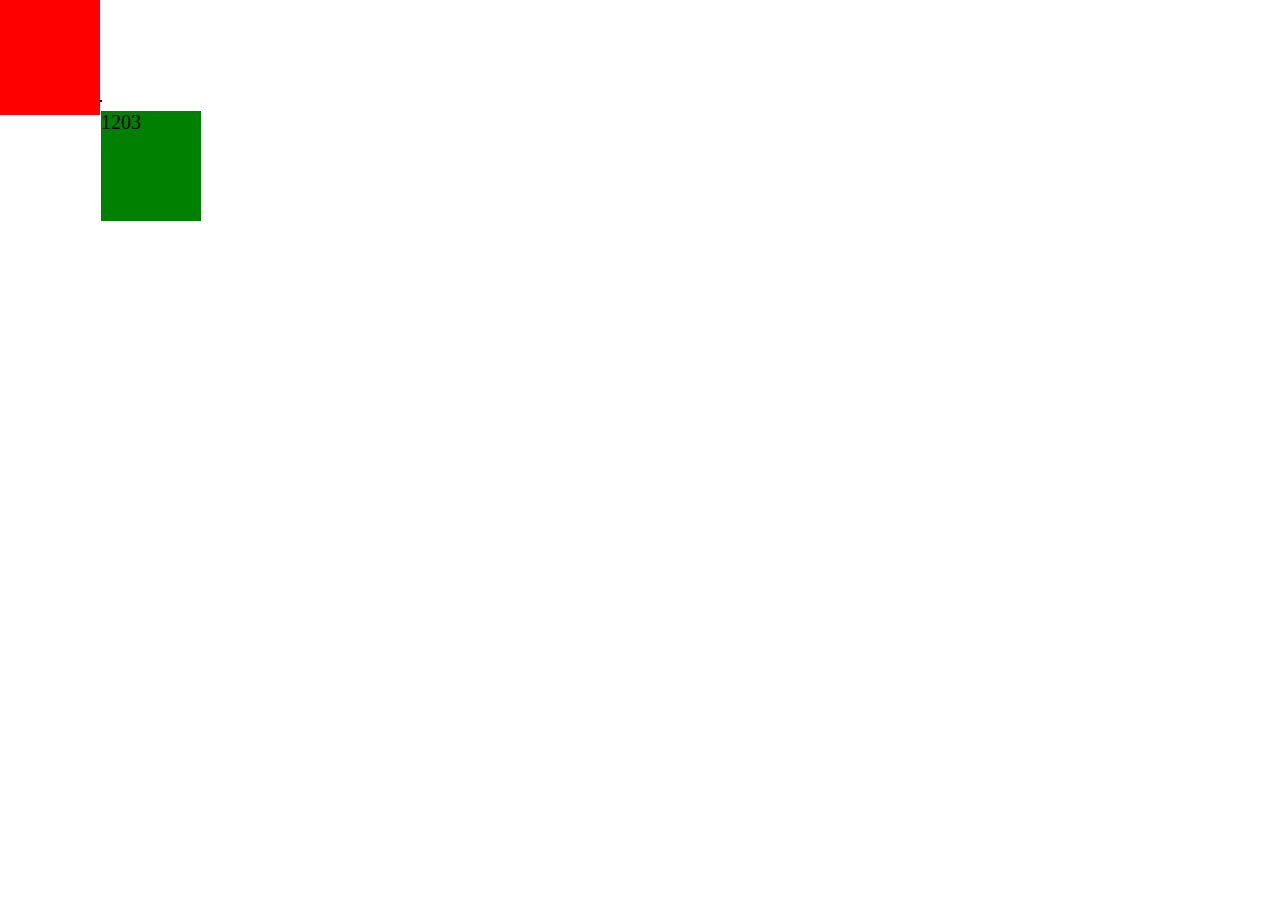
<file: 校博士/css/测试.html>
<!DOCTYPE html>
<html lang="en">
<head>
    <meta charset="UTF-8">
    <title>测试</title>
    <style>
    *{
        margin: 0;
        padding: 0;
    }
        .box1{
            width: 100px;
            height: 115px;
            background-color: red;
            float: left;

        }
        .box2{
            /*width: 500px;*/
            /*height: 100px;*/
           position: absolute;
            top: 100px;
            left: 100px;
            border: 1px solid #000;
            background-color: blue;
        }
        .box3{
            margin-top: 10px;
            width: 100px;
            height: 110px;
            font-size: 20px;
            background-color: green;
            position: absolute;
        }
    </style>
</head>
<body>
<div class="box1">

    <div class="box2">
        <div class="box3">1203 </div>
    </div>

</div>

<!--<div class="box3"></div>-->
</body>
</html>
</file>
<file: qq浏览器/css/index.css>
@charset "UTF-8";
/************************公共样式***********************************/
a{
    color: #FFFFFF;
    text-decoration: none;
}

/************************楼层区域***********************************/
html,body,section{
    width: 100%;
    height: 100%;
    overflow: hidden;
    position: relative;
}
section.p0{
    background:url("../images/page1_glow.png") no-repeat center -160px,linear-gradient(0deg,#395ecb 0%, #3657be 35%, #242161 75%, #1a0531 100%);
}
section.p1{
    background: linear-gradient(0deg,#41b93e 0%, #3b9e3c 35%, #274535 75%, #190530 100%);
}
section.p2{
    background: linear-gradient(0deg,#395ecb 0%, #3657be 35%, #242161 75%, #1a0531 100%);
}
section.p3{
    background: url("../images/page4_glow.png") center 200px no-repeat,linear-gradient(0deg,#ff9f42 0%, #ed923d 35%, #6d3816 75%, #2e0b04 100%);
}
section.p4{
    background: linear-gradient(0deg, #d74d53 0%, #c44655 35%, #4c184c 75%, #110145 100%);
}

/************************第一层***********************************/
.p1_header{
    width: 530px;
    height: 110px;
    position: absolute;
    left: 50%;
    top: 50%;
    display: flex;
    justify-content: space-between;
    align-items: center;
    margin-left: -265px;
    margin-top: -290px;
}
.p1_header img{
    width: 400px;
}
.p1_header .btn{
    width: 120px;
    display: inline-block;
    line-height: 43px;
    border: 1px solid rgba(255, 255, 255, 0.3);
    text-align: center;
    border-radius: 5px;
}
.p1_header .btn:hover{
    background-color: #fff;
    color: #000;
}
/*中间动画区域*/
.p0{
    perspective: 1000px;
}
.p0 .main{
    width: 577px;
    height: 359px;
    margin-left: -288.5px;
    margin-top: -159.5px;
    position: absolute;
    left: 50%;
    top: 50%;
    animation: circle 20s infinite alternate linear;
    transform-style:preserve-3d;
}
.p0 .main li{
    width: 100%;
    height: 100%;
    margin-left: -288.5px;
    margin-top: -159.5px;
    position: absolute;
    left: 50%;
    top: 50%;
    backface-visibility: hidden;
}
.p0 .main li:nth-child(1){
    transform: rotateY(0deg) translateZ(0px);
}
.p0 .main li:nth-child(2){
    transform: rotateY(0deg) translateZ(60px);
}
.p0 .main li:nth-child(3){
    transform: rotateY(180deg) translateZ(-60px);
}
.p0 .main li:nth-child(4){
    transform: rotateY(180deg) translateZ(0px);
}
.p0 .main li:nth-child(5){
    transform: rotateY(180deg) translateZ(60px);
}

@keyframes circle{
    0%{
        transform: rotateY(0deg);
    }
    100%{
        transform: rotateY(360deg);
    }
}

.p0 .round{
    width: 680px;
    height: 680px;
    position: absolute;
    left: 50%;
    top: 50%;
    margin-left:-340px;
    margin-top: -340px;
    transform-style: preserve-3d;
    animation: p0Round 20s infinite linear alternate;

}
@keyframes p0Round {
    0%{
        transform: translateX(0) translateY(70px) translateZ(-20px) rotateX(-70deg) rotateY(-70deg) rotateZ(0deg) scaleX(2.6) scaleY(1) scaleZ(1);
    }
    100%{
        transform: translateX(0) translateY(100px) translateZ(-20px) rotateX(-110deg) rotateY(70deg) rotateZ(0deg) scaleX(2.6) scaleY(1) scaleZ(1);
    }
}
.p0 .round img{
    animation:round 5s infinite  0s linear ;
}

@keyframes round {
    0%{
    transform: rotateZ(0deg) rotateX(0deg) rotateY(0deg) scaleX(1) scaleY(1) scaleZ(1);
    }
    100%{
        transform: rotateZ(360deg) rotateX(0deg) rotateY(0deg) scaleX(1) scaleY(1) scaleZ(1);
    }
}
/************************第二层***********************************/
.p1{
    perspective: 1000px;
}
.p1 span{
    width: 5000px;
    height: 1px;
    background: #c7e00e;
    position: absolute;
    top: 50%;
    left: 0%;
    margin-left: -2500px;
    transform: translateX(0px) translateY(0px) translateZ(0px) rotateX(0deg) rotateY(-10deg) rotateZ(0deg) scaleX(1) scaleY(1) scaleZ(1);
}
.p1  .p1-bg img:nth-of-type(1){
    position: absolute;
    top: 50%;
    width: 684px;
    height: 395px;
    margin-left: -100px;
    margin-top: -197px;
    left: 50%;
}
.p1 .p1-bg img:nth-of-type(2){
    width: 346px;
    height: 123px;
    margin-left: 0px;
    margin-top: -61px;
    position: absolute;
    top: 50%;
    left: 50%;
}

 .p1 .p1-main ul{
     width: 600px;
     height: 600px;
     position: absolute;
     left: 50%;
     top: 50%;
     margin-left: -300px;
     margin-top: -300px;
     transition: all 1s linear;
 }
.p1 .p1-main li{
    width: 350px;
    height: 350px;
    margin-left: -175px;
    margin-top: -175px;
    position: absolute;
    top: 50%;
    animation: p1Round 3s infinite linear ;
}
.p1 .p1-main ul li:nth-child(1){
    left: 70%;
}
.p1 .p1-main li:nth-of-type(2){
    left: 55%;
}
.p1 .p1-main li:nth-of-type(3){
    left: 39%;
}
.p1 .p1-main li:nth-of-type(4){
    left: 24%;
}
@keyframes p1Round {
    0%{
        transform: rotateZ(0deg);
    }
    100%{
        transform: rotateZ(360deg);
    }
}

/*标题*/
.p1-title{
    width: 350px;
    height: 150px;
    position: absolute;
    left: 5%;
    top: 50%;
    margin-top: -50px;
    transition: all 1s linear;
}
.p1-title p{
    font-size: 17px;
    color: #FFFFFF;
    font-weight: bold;
}
/*落空效果*/
.current .p1-main ul,.current .p1-title{
    transform: scaleX(4) scaleY(4) scaleZ(4);

}
/*滚动指示器*/

.scroll{
    width: 29px;
    height: 31px;
    position: fixed;
    left: 50%;
    bottom: 15px;
    animation: scrollAnimation 1s linear alternate infinite;
}
@keyframes scrollAnimation{
    0%{
        transform: translateX(0px) translateY(0px) translateZ(0px);
    }
    100%{
        transform: translateX(0px) translateY(20px) translateZ(0px);
    }
}
/************************第三层***********************************/
.p2{
    perspective: 1000px;

}
.p2 .p2_bg img{
    position: absolute;
    left: 50%;
    top: 50%;
}
.p2 .p2_bg img:nth-of-type(1){
    width: 131px;
    height: 130px;
    margin-left: -75px;
    margin-top: -75px;
    z-index: 99;
}
.p2 .p2_bg img:nth-of-type(2){
    width: 1368px;
    height: 1111px;
    margin-left: -684px;
    margin-top: -555px;
}
.p2 .p2_main{
    width: 100%;
    height: 100%;
    transition: all 1s linear;
    /*background-color: red;*/

}
.p2 .p2_main ul{
    width: 900px;
    height: 600px;
    margin-left: -450px;
    margin-top: -300px;
    position: absolute;
    left: 50%;
    top: 50%;
    transform-style: preserve-3d;
    animation: ulRound 10s infinite linear;
    z-index: 99;

}
@keyframes ulRound {
    0%{
        transform: translateX(0px) translateY(0px) translateZ(0px) rotateX(70deg) rotateY(0deg) rotateZ(5deg) scaleX(1)scaleY(1) scaleZ(1);
    }
    100%{
        transform: translateX(0px) translateY(0px) translateZ(0px) rotateX(70deg) rotateY(360deg) rotateZ(5deg) scaleX(1)scaleY(1) scaleZ(1);
    }

}
.p2 .p2_main ul li{
    width: 680px;
    height: 680px;
    margin-left: -340px;
    margin-top: -340px;
    position: absolute;
    left: 50%;
    top: 50%;
    border: 1px solid #5ec0ff;
    border-radius: 50%;

}
.p2 .p2_main ul li:nth-of-type(1){
    transform: translateX(0px) translateY(0px) translateZ(0px) rotateX(0deg) rotateY(-60deg) rotateZ(0deg) scaleX(1) scaleY(1) scaleZ(1);

}
.p2 .p2_main ul li:nth-of-type(2){
    transform: translateX(0px) translateY(0px) translateZ(0px) rotateX(0deg) rotateY(0deg) rotateZ(0deg) scaleX(1) scaleY(1) scaleZ(1);

}
.p2 .p2_main ul li:nth-of-type(3){
    transform: translateX(0px) translateY(0px) translateZ(0px) rotateX(0deg) rotateY(60deg) rotateZ(0deg) scaleX(1) scaleY(1) scaleZ(1);

}
.p2 .p2_main ul li:nth-of-type(1) img{
    animation: liRound 3s infinite   linear;
}
.p2 .p2_main ul li:nth-of-type(2) img{
    animation: liRound 4s infinite 1s linear;
}
.p2 .p2_main ul li:nth-of-type(3) img{
    animation: liRound 5s infinite  2s linear;
}

@keyframes liRound {
    0%{
        transform: rotateZ(0deg);
    }
    100%{
        transform: rotate(360deg);
    }

}
.p2 .p2_title{
    width: 450px;
    height: 149px;
    position: absolute;
    top: 50%;
    right: 10%;
    margin-top: -70px;
    perspective: 100px;
    transform: translateX(0px) translateY(0px) translateZ(0px) rotateX(10deg) rotateY(-30deg) rotateZ(0deg) scaleX(1) scaleY(1) scaleZ(1);
    transition: all 1s linear;
}
/*落地效果*/
.current .p2_main{
    transform: scaleX(5) scaleY(5) scaleZ(1)!important;
}
.current .p2_title{
    transform: translateX(1000px);
}
.pos{
    position: absolute;
    left: 50%;
    top: 50%;
}
/************************第四层***********************************/
.p3{
    perspective: 1000px;
}
.p3 .p3_line{
    width: 5000px;
    height: 230px;
    margin-left: -2500px;
    margin-top: 39px;
}
.p3 .p3_line .line span{
    width: 100%;
    height: 1px;
    background-color: #fff;
    position: absolute;

}
.p3 .p3_line .line:nth-child(1) span{
    left: 0;
    top: 0;
}
.p3 .p3_line .line:nth-child(2) span{
    left: 0;
    bottom: 0;
}

.p3 .p3_line .line img{
    width: 346px;
    height: 123px;
    position: absolute;
    left: 50%;
    margin-left: -173px;
    margin-top: -62px;
    animation: p3Line 1s infinite linear;
}
.p3 .p3_line .line:nth-child(1) img{
    top: 0;
}
.p3 .p3_line .line:nth-child(2) img{
    top: 230px!important;
    animation: p3Line 0.5s infinite   linear;
}

@keyframes p3Line {
    0%{
        transform: translateX(-1000px);
    }
    100%{
        transform: translateX(1000px);
    }
}
.p3 .p3_main{
    width: 900px;
    height: 600px;
    margin-left: -450px;
    margin-top: -300px;
    transition: all 1s linear;
}
.p3 .p3_main ul{
    width: 900px;
    height: 600px;
    margin-left: -450px;
    margin-top: -300px;
    transform-style: preserve-3d;
    transform: rotateX(45deg);
}
.p3 .p3_main ul li{
    width: 414px;
    height: 414px;
    margin-left: -207px;
    margin-top: -207px;
}
.p3 .p3_main ul li:nth-of-type(1){
    transform: translateZ(0px);
  }
.p3 .p3_main ul li:nth-of-type(2){
    transform: translateZ(0px);
}
.p3 .p3_main ul li:nth-of-type(3){
    transform: translateZ(-100px);
}
.p3 .p3_main ul li:nth-of-type(4){
    transform: translateZ(-100px);
}
.p3 .p3_main ul li:nth-of-type(5){
    transform: translateZ(30px);
}
.p3 .p3_main ul li:nth-of-type(1) img{
    animation: p3Circle 10s infinite linear;
}
.p3 .p3_main ul li:nth-of-type(2) img{
    animation: p3Circle 8s infinite linear;
}
.p3 .p3_main ul li:nth-of-type(3) img{
    animation: p3Circle 10s infinite linear;
}
.p3 .p3_main ul li:nth-of-type(4) img{
    animation: p3Circle 3s infinite linear;
}
.p3 .p3_main ul li:nth-of-type(5) img{
    animation: p3Circle 2s infinite linear;
}
@keyframes p3Circle {
    0%{
        transform: rotateZ(0deg);
    }
    100%{
        transform: rotateZ(360deg);
    }
}
.p3 .p3_tag{
    width: 240px;
    height: 80px;
    margin-left: -420px;
    margin-top: -40px;
    transition: all 1s linear;
}
.p3 .p3_tag p{
    color: #FFFFFF;
    font-weight: bolder;
}
.p3 .p3_title{
    width: 300px;
    height: 71px;
    margin-left: 150px;
    margin-top: -98px;
    transform: rotateX(34deg) scaleX(1.2) scaleY(1.2);
    transform-style: preserve-3d;
    transition: all 1s linear;

}

/*落空效果*/
.current .p3_main {
    transform: scaleX(4) scaleY(4) scaleZ(4);
}
.current .p3_tag{
    transform: translateX(-1000px);
}
.current .p3_title{
    transform: translateX(1000px);
}

/************************第五层***********************************/
.p4{
    perspective: 1000px;
    transform-style: preserve-3d;
}
.p4 .p4_main{
    width: 900px;
    height: 600px;
    margin-left: -450px;
    margin-top:-300px;

}
.p4 .p4_main ul{
    width: 900px;
    height: 600px;
    margin-left:-450px;
    margin-top: -300px;

}
.p4 .p4_main ul li{
    background: url("../images/page5_bubble_glow.png") center center no-repeat;
    background-size:cover;
    text-align: center;
    transition: all 1s linear;
}
.p4 .p4_main ul li:nth-child(1){
    width: 305px;
    height: 305px;

    line-height: 305px;
    margin-left: -152px;
    margin-top: -152px;
}
.p4 .p4_main ul li:nth-child(2){
    width: 210px;
    height: 210px;
    line-height: 210px;
    margin-left: -272px;
    margin-top: -234px;
}
.p4 .p4_main ul li:nth-child(3){
    width: 250px;
    height: 250px;
    line-height: 250px;
    margin-left: -324px;
    margin-top: 70px;
}
.p4 .p4_main ul li:nth-child(4){
    width: 180px;
    height: 180px;
    line-height: 180px;
    margin-left: 175px;
    margin-top: 46px;
}
.p4 .p4_main ul li:nth-child(5){
    margin-left: 170px;
    margin-top: -195px;
    width: 120px;
    height: 120px;
    line-height: 120px;

}
.p4 .p4_main ul li:nth-child(6){
    width: 90px;
    height: 90px;
    line-height: 90px;
    margin-left: 265px;
    margin-top: -140px;
}

.p4 .p4_main ul li img{
    vertical-align: middle;
}
.p4 .p4_tag{
    width: 230px;
    height: 80px;
    color: #fff;
    margin-left: -465px;
    margin-top: -30px;
    transition: all 1s linear;
}
.p4 .p4_title{
    width: 460px;
    height: 150px;
    margin-left: 190px;
    margin-top: -75px;
    transition:all 1s linear;
}
/*落空类*/
.current .p4_tag ,.current .p4_title{
    transform: rotateY(-85deg);
    transform-origin: 100% 100%;
}

.current .p4_main ul li:nth-child(1){
    margin-left: -1300px;
    margin-top: -200px;
}

.current .p4_main ul li:nth-child(2){
    margin-left: -1000px;
    margin-top: -500px;
}

.current .p4_main ul li:nth-child(3){
    margin-left: -1500px;
    margin-top: -500px;
}

.current .p4_main ul  li:nth-child(4){
    margin-left: 1300px;
    margin-top: 500px;
}

.current .p4_main ul li:nth-child(5){
    margin-left: 1500px;
    margin-top: -400px;
}

.current .p4_main  ul li:nth-child(6){
    margin-left: 800px;
    margin-top: -600px;
}
/************************左上角头部区域***********************************/
.header_left{
    width: 280px;
    height: 65px;
    position: fixed;
    left: 10px;
    top: 10px;
    display: flex;
    justify-content:space-between;
    align-items: center;
}
.header_left a{
    border: 1px solid #FFFFFF;
    border-radius: 15px;
    padding: 5px 15px;

}
/************************右边指示器***********************************/
.navigation{
    width: 50px;
    height: 200px;
    position: fixed;
    right: 0;
    top: 50%;
    margin-top: -100px;
    display: flex;
    justify-content: space-between;
    align-items:center;
    flex-direction: column;

}
.navigation li{
    width: 12px;
    height: 12px;
    border-radius: 50%;
    background: rgba(255,255,255,0.4);
    cursor: pointer;
}
.navigation .current{
    background: #FFFFFF;
}
/**********************************底部区域***********************************/
.footer{
    width: 100%;
    height: 50px;
    position: fixed;
    left: 0;
    bottom: 0;
    display: flex;
    justify-content: space-between;
    align-items: center;
}
.footer .footer_left{
    padding: 10px;
    font-weight: bolder;
    color: #FFFFFF;
}
.footer .footer_right{
    display: flex;
    margin-right: 10px;
}
.footer .footer_right li{
    font-weight: bolder;
    color: #FFFFFF;
}
</file>
<file: 仿京东/css/base.css>
*,
::before,
::after{
    margin: 0;
    padding: 0;
    -webkit-box-sizing: border-box;
    box-sizing: border-box;
    -webkit-tap-highlight-color: transparent;
}
body{
    font-family:"Microsoft YaHei",sans-serif;
    font-size: 12px;
    color: #000;
}
a{
    text-decoration: none;
    color: #666;
}
ul ol{
    list-style: none;
}
li{
    list-style: none;
}
input{
    outline: none;
    border: none;
    /*取出iPhone手机非扁平化效果*/
    -webkit-appearance: none;
}
.clearfix::before,
.clearfix::after{
    content: ".";
    /* 注意点 */
    display: block;
    height: 0;
    line-height: 0;
    clear: both;
    /* 保持内容的占位,但是隐藏显示 */
    visibility: hidden;
}
/*注意点*/
[class^="icon_"]{
    background: url("../images/sprites.png") no-repeat;
    -webkit-background-size: 200px 200px;
    background-size: 200px 200px;
}
</file>
<file: 仿京东/css/index.css>
body{
    background: #f3f3f3;
}
.jd_viewport{
    min-width: 300px;
    max-width: 600px;
    margin: 0 auto;
    position: relative;
    /*border: 1px solid #000;*/
}
.jd_viewport .jd_header{
    width: 100%;
    height: 44px;
    position: fixed;
    left: 0;
    top: 0;
    z-index: 999;
}
.jd_header .jd_topbar{
    min-width: 300px;
    max-width: 600px;
    height: 44px;
    position: relative;
    margin: 0 auto;
    background-color: #d3391d;
}
.jd_topbar .icon_logo{
    width: 60px;
    height: 30px;
    background-position:0 -103px;
    position: absolute;
    left: 5px;
    top: 7px;
}
.jd_topbar .jd_login{
    position: absolute;
    right: 0;
    top: 0;
    width: 50px;
    height: 44px;
    line-height: 44px;
    text-align: center;
    font-size: 16px;
    color: #fff;
}
.jd_topbar form{
    padding-left: 70px;
    padding-right: 50px;
}
.jd_topbar form input{
    width: 100%;
    height: 34px;
    padding-left: 30px;
    border-radius: 17px;
    border: 1px solid #e0e0e0;
    margin-top: 5px;

}
/*焦点图*/
.jd_viewport .jd_banner{
    width: 100%;
    /*height: 350px;*/
    position: relative;
    overflow: hidden;
}
.jd_banner ul{
    width: 1000%;
    transform: translateX(-10%);
    -webkit-transform: translateX(-10%);
    /*position: absolute;*/
}
.jd_banner ul li{
    width: 10%;
    float: left;
}
.jd_banner ul li a{
    display: block;
    width: 100%;
}
.jd_banner ul li img{
    width: 100%;
}
.jd_banner ol{
    position: absolute;
    bottom: 15px;
    left: 50%;
    margin-left: -60px;
}
.jd_banner ol li{
    width: 10px;
    height: 10px;
    border-radius: 50%;
    margin-left: 5px;
    border: 1px solid white;
    float: left;
}
.jd_banner .current{
    background-color: white;
}
/*分类导航*/
.jd-categories ul li {
    width: 20%;
    float: left;
    text-align: center;
    padding-top: 10px;
}
.jd-categories ul li img{
    width: 40px;
}
.jd-categories ul li span{
    display: block;;
    width: 100%;
    margin-top: 3px;
}
/*产品中心*/
/*第一部分*/
.jd_main .main_topic{
    width: 100%;
    float: left;
    margin-top: 20px;
    /*border: 1px solid #000;*/
}
.jd_main .time{
    width: 100px;
    height: 20px;
    float: left;
    margin-top: 5px;
    /*border: 1px solid #000;*/
}
.main_timer .seckill_img{
    width: 69px;
    height: 27px;
    float: left;
    margin-right: 5px;
}
.jd_main .sec_background{
    float: left;
    line-height: 28px;
    margin-right:15px;
    font-size: 15px;
    font-weight: 900;
    color: #000;
}
.timer_timer{
    width: 18px;
    height: 17px;
    border: 1px solid #e0e0e0;
    float: left;
    text-align: center;
}
.main_timer span{
    float: left;
    height: 17px;
    text-align: center;
    line-height: 17px;
}
.jd_main .main_topic .colon{
    padding-left: 3px;
    padding-right: 3px;
}
.jd_main .more{
    line-height: 28px;
    font-size: 15px;
    color: #f13131;
    float: right;
    padding-right: 30px;
    position: relative;
    font-weight: 500;

}
.jd_main .more::after{
    content: ".";
    width: 12px;
    height: 12px;
    background: url("../images/arrow_rt.png") no-repeat;
    background-size: 12px 12px;
    border-radius: 50%;
    position: absolute;
    right: 8px;
    top: 8px;
}
.main_content li {
    width: 33.33%;
    float: left;
    text-align: center;
    /*padding: 20px;*/
}
.main_content li a{
    display: block;
    width: 100%;
    padding: 20px;
    border-right:1px solid #e0e0e0;
}
.main_content li:last-child a{
    border-right:none;
}
.main_content li img{
    width: 100%;
}
.price{
    font-size: 20px;
    color:#f13131 ;
    font-weight: 600;
    line-height: 28px;
}
.price_a{
    color: #747770;
    font-size: 18px;
    text-decoration: line-through;
}
/*第二部分*/
.jd_main .section_h3 h3{
    line-height: 40px;
    padding-left: 10px;
    font-weight: 500;

}
.jd_main .section_h3 h3::before{
    vertical-align: middle;
    content:"";
    margin-right: 5px;
    display: inline-block;
    line-height: 40px;
    width: 4px;
    height: 26px;
    background-color: #f22928;
}
.jd_main .section_left{
    width: 50%;
    float: left;
}
.jd_main img{
    width: 99%;
}
.jd_main .section_right{
    float: right;
    width: 50%;
}
/*为你推荐*/
.recommend .recommend_h3{
    padding-top: 10px;
    text-align: center;
    font-size: 18px;
    color: #1d1f21;
    position: relative;
}
.recommend .recommend_h3::before{
    content: "";
    display: block;
    width: 21px;
    height: 21px;
    vertical-align: middle;
    position: absolute;
    left: 235px;
    top: 12px;
    background: url("../images/intro_arrow.png") no-repeat;
    background-size: 20px 20px;
}
.recommend_content{
    width: 50%;
    float: left;
    padding: 5px;
    border: 1px solid white;
    margin-bottom: 60px;
}
.recommend_content img{
     width: 100%;
 }
.recommend_content p{
    font-size: 15px;
    margin-bottom: 15px;
}
.recommend_content span{
    font-size: 20px;
    color: #f12a26;
    float: left;
    text-align: center;
    margin-left: 10px;
}
.recommend_content .recommend_a{
    float: right;
    font-size: 15px;
    text-align: center;
    padding-right: 30px;
}
/*底部*/
.jd_footer{
    width: 100%;
    height: 50px;
    position: fixed;
    bottom: 0;
    left: 0;
    border-top: 1px solid #e0e0e0;
    background-color: white;
    box-shadow: 0 -2px 2px #ccc;

}
.jd_footer ul li{
    float: left;
    width: 20%;
    text-align: center;
}
.jd_footer ul li img{
    width: 65px;

}
</file>
<file: 微金所/css/index.css>
/***************************************公共样式**************************************/
body{
    font-family: "Helvetica Neue",
    Helvetica,
    Microsoft Yahei,
    Hiragino sans GB,
    WenQuanYi Micro Hei,
    sans-serif;
}
a:hover,a:focus{
    text-decoration: none;
}
@font-face {
    font-family: xmg;
    src:url('../fonts/MiFie-Web-Font.eot') format('embedded-opentype');
    src:url('../fonts/MiFie-Web-Font.svg') format('svg');
    src:url('../fonts/MiFie-Web-Font.ttf') format('truetype');
    src:url('../fonts/MiFie-Web-Font.woff') format('woff');
}
[class^="icon_"],
[class8="icon_"]{
    font-family: xmg;
    font-style: normal;
}
.btn-register {
    color: #FFFFFF;
    background-color: #E9232C;
    border-color: #DB3B43;
}

.btn-register:hover,
.btn-register:focus,
.btn-register:active,
.btn-register.active,
.open .dropdown-toggle.btn-register {
    color: #FFFFFF;
    background-color: #E9232C;
    border-color: #DB3B43;
}

.btn-register:active,
.btn-register.active,
.open .dropdown-toggle.btn-register {
    background-image: none;
}

.btn-register.disabled,
.btn-register[disabled],
fieldset[disabled] .btn-register,
.btn-register.disabled:hover,
.btn-register[disabled]:hover,
fieldset[disabled] .btn-register:hover,
.btn-register.disabled:focus,
.btn-register[disabled]:focus,
fieldset[disabled] .btn-register:focus,
.btn-register.disabled:active,
.btn-register[disabled]:active,
fieldset[disabled] .btn-register:active,
.btn-register.disabled.active,
.btn-register[disabled].active,
fieldset[disabled] .btn-register.active {
    background-color: #E9232C;
    border-color: #DB3B43;
}

.btn-register .badge {
    color: #E9232C;
    background-color: #FFFFFF;
}

/***************************************头部区域**************************************/
/*顶部通栏*/
#wjs_header #top_bar{
    height: 40px;
    line-height: 39px;
    border-bottom: 1px solid #ccc;
}
#top_bar{
    position: relative;
}
#top_bar .e_coder{
    display: none;
    position: absolute;
    left: 50%;
    top: 50%;
    margin-left: -60px;
    margin-top: 10px;
 }
#top_bar a:hover .e_coder{
    display: block;
    z-index:9999;
}
#wjs_header #top_bar .row>div+div{
    border-right: 1px solid #ccc;
}
.icon_phone::before{
    content: '\e908';
    font-size: 13px;
}
.icon_tel::before{
    content: '\e909';
    font-size: 13px;
}
/*/顶部通栏*/
/*顶部导航*/
.icon_logo::before{
    content: '\e920';
    font-size: 50px;
    color: #e8232c;
    vertical-align: middle;
}
.icon_wjs::before{
    content: '\e93e';
    font-size: 36px;
    color: #000000;
    vertical-align: middle;
}
#wjs_header .navbar_brand{
    height: 70px;
}
#wjs_header .navbar-nav>li>a{
    line-height: 40px;
}
#wjs_header .navbar-nav>.active>a,
#wjs_header .navbar-nav>li>a:hover,
#wjs_header .navbar-nav>li>a:focus
{
    background-color: transparent;
    color: #000;
    border-bottom: 2px solid #E9232C;
}
#wjs_header .navbar-toggle{
    margin-top: 15px;
}

/*/顶部导航*/


/*模态框*/
#wjs_login .account{
    margin-bottom: 10px;
}
/***************************************焦点图**************************************/
#wjs_banner{

}
#wjs_banner .item{
    background: center center no-repeat;
    background-size:cover;
}
#wjs_banner .item img{
    width: 100%;
}

@media screen and (min-width: 750px){
    #wjs_banner .item{
        height: 410px;
    }
}
/***************************************平台展示区域**************************************/
#wjs_display{
    padding: 50px 0;
    border: 1px solid #e0e0e0;
}
.icon_uniE907::before{
    content: '\e907';
    font-size: 35px;
}
#wjs_display .row a:hover,
#wjs_display .row a:focus
{
    color: #e9232c;
}
/***************************************预约区域**************************************/
#wjs_order{
    padding: 30px 0;
    font-size: 14px;
}
.icon_uniE906::before{
    margin-right: 10px;
    content: '\e906';
    font-size: 20px;
}
.icon_uniE905::before{
    margin-right: 10px;
    content: '\e905';
    font-size: 20px;
}
#wjs_order strong{
    color: #e9232c;
}
#wjs_order .order{
    border-bottom: 1px dashed #e9232c;
}
/***************************************产品中心区域**************************************/
#wjs_product{
    padding: 50px 0;
    background-color: #ccc;
}
#wjs_product .nav li a{
    font-size: 16px;
    color: #777777;
}
#wjs_product .nav li a:hover{
    background-color: transparent;
    border: transparent;
}
#wjs_product .nav li.active a{
    border-color: transparent;
    background-color: transparent;
    color: #000;
    border-bottom: 2px solid #e9232c;
}
#wjs_product .nav li.active a.more:focus,
#wjs_product .nav li.active a.more:hover
{
    border-color: transparent;
    background-color: transparent;
}
#wjs_product .nav li a.more:focus{
    background-color: transparent;
}
#wjs_product .tab-content{
    padding-top: 30px ;
}

/*#wjs_product .active .current{*/
    /*background-color: red!important;*/
/*}*/
#wjs_product .panel{
    padding-left: 15px;
    padding-right: 15px;
    height: 150px;
    border-color: #cccccc;
    background-clip: content-box;
}
.current{
    background-color: #e8232c;
}
.current::before{
    font-family: xmg;
    content: '\e915';
    font-size: 40px;
    position: absolute;
    left: 15px;
    top: -9px;
    color: white;
}
.current2::before{
    content: '\e925';
}
.current3::before{
    content: '\e926';
}
.current4::before{
    content: '\e927';
}


.current2::before,
.current3::before,
.current4::before
{
    font-family: xmg;

    font-size: 100px;
    color: #e9232c;
    position: absolute;
    left: 150px;
    top: 10px;
}
.current .panel-heading,
.current .panel-heading strong,
.current .panel-heading sub,
.current h3,
.current dd
{
    color: white!important;
}

#wjs_product .tab-pane .row .panel-heading{
    float: right;
    width: 120px;
    height: 100%;
    display: flex;
    justify-content: center;
    align-items: center;
    border-left: 1px dashed #cbcbcb;
    position: relative;
}
#wjs_product .panel-body{
    padding: 0;
}
#wjs_product .tab-pane .row .panel-heading::before,
#wjs_product .tab-pane .row .panel-heading::after
{
    content: '';
    width: 20px;
    height: 20px;
    border-radius: 50%;
    position: absolute;
}
#wjs_product .tab-pane .row .panel-heading::before{
    left: -10px;
    top: -10px;
}
#wjs_product .tab-pane .row .panel-heading::after{
    left: -10px;
    bottom: -10px;
}
#wjs_product .tab-pane .row .panel-heading strong{
    font-size: 26px;
    color: #e9232c;
}
#wjs_product .tab-pane .row .panel-heading sub{
    color: #e9232c;
}
#wjs_product .tab-pane .row .panel-heading p{
    font-size: 15px;
}
#wjs_product .tab-pane .row .panel-body{
    margin-right: 120px;

}
#wjs_product .tab-pane .row .panel-body .container{
    width: 100%;
}
#wjs_product .tab-pane .row .panel-body h3{
    padding-left: 15px;
}
#wjs_product .tab-pane .row .panel-body dt{
    font-weight: bold;
    color: #999;
}
/***************************************新闻中**************************************/
#wjs_news{
    padding:50px 0;
    border: 1px solid #999;
}
#wjs_news .all_new{
    height: 60px;
    display: flex;
    justify-content: center;
    align-items: center;
    font-size: 25px;
    border-bottom: 1px dashed #000;

}
.icon-new1::before,
.icon-new2::before,
.icon-new3::before,
.icon-new4::before
{
    font-family: xmg;
    font-size: 28px;
    color: #eaeaea;
}
.icon-new1::before{
    content: '\e90e';
}
.icon-new2::before{
    content: '\e910';
}
.icon-new3::before {
    content: '\e911';
}
.icon-new4::before{
    content: '\e912';
}
#wjs_news .nav li a{
    display: inline-block;
    width: 60px;
    height: 60px;
    border-radius: 50%;
    margin-bottom: 10px;
    float: left;
}
#wjs_news .nav .active a{
   background-color: #e7232c;
}
#wjs_news .tab-pane ul{
    list-style: none;padding-left: 0;
}
#wjs_news .tab-pane ul li{
    font-size: 14px;
    height: 40px;
    margin-bottom: 10px;
}
/**************************************尾部区域**************************************/
#wjs_footer{
    padding-top: 30px;
}
#wjs_footer .cooperation{
    text-align: center;
    font-size: 35px;
}
#wjs_footer .footer-icon{
    list-style: none;
}
#wjs_footer .footer-icon li{
    width: calc(100%/9);
    float: left;
    text-align: center;
}
#wjs_footer .footer-icon li+li{
    border-left: 1px dashed #999;
}
.icon-uniE930::before,
.icon-uniE92F::before,
.icon-uniE92E::before,
.icon-uniE92A::before,
.icon-uniE929::before,
.icon-uniE921::before,
.icon-uniE92C::before,
.icon-uniE92B::before,
.icon-uniE92D::before
{
    font-family: xmg;
    font-size: 65px;
    color: #999;
}

.icon-uniE930::before{
    content: '\e930';
}
.icon-uniE92F::before{
    content: '\e92f';
}
.icon-uniE92E::before{
    content: '\e92E';
}
.icon-uniE92A::before{
    content: '\e92A';
}
.icon-uniE929::before{
    content: '\e929';
}
.icon-uniE921::before{
    content: '\e931';
}
.icon-uniE92C::before{
    content: '\e92C';
}
.icon-uniE92B::before{
    content: '\e92B';
}
.icon-uniE92D::before{
    content: '\e92D';
}
</file>
<file: 校博士/css/base.css>
@charset "utf-8";
*{ box-sizing: border-box;
	font-family: "Microsoft YaHei","宋体","黑体",Arial,Helvetica,sans-serif;
	font-style: normal;
}
/*css 初始化 */
html,body{
	width: 100%;
	height: 100%;
}
html, body, ul, li, ol, dl, dd, dt, p, h1, h2, h3, h4, h5, h6, form, fieldset, legend, img ,div{
	margin: 0;
	padding: 0;


}


fieldset, img, input, button {
	border: none;
	padding: 0;
	margin: 0;
	outline-style: none;
}

ul, ol {
	list-style: none;
}

input {
	padding-top: 0;
	padding-bottom: 0;
	font-family: "SimSun", "宋体";
}

select, input {
	vertical-align: middle;
}

select, input, textarea {
	font-size: 12px;
	margin: 0;
}
textarea {
	resize: none;
}

/*防止拖动*/
img {
	border: 0;
	vertical-align: middle;
}

/*  去掉图片低测默认的3像素空白缝隙*/
table {
	border-collapse: collapse;
}

body {
	font: 12px/1.5 tahoma,arial,'Hiragino Sans GB','\5b8b\4f53',sans-serif;
	color: #666;

}

/*清除浮动*/
.clearfix:after{display:block;clear:both;content:"";visibility:hidden;height:0}
.clearfix{zoom:1}

a {
	color: #666;
	text-decoration: none;
}
a:hover {
	color: #758594
}

h1, h2, h3, h4, h5, h6 {
	text-decoration: none;
	font-weight: normal;
	font-size: 100%;
}

s, i, em {
	font-style: normal;
	text-decoration: none;
}

.col-red {
	color: #C81623 !important;
}
body {
	color: #3C3C3C;
	background-color: #F1F1F4;
}

/*公共类*/
.w {
	/*版心 提取 */
	width: 1190px;
	margin: 0 auto;
}

.fl {
	float: left
}

.fr {
	float: right
}

.al {
	text-align: left
}

.ac {
	text-align: center
}

.ar {
	text-align: right
}

.hide {
	display: none
}
/*版心*/
.container{
	width: 1140px;
	margin: 0 auto ;
}

ul{margin:0;padding:0}
</file>
<file: 仿京东/css/category.css>
.jd_header{
    max-width: 600px;
    min-width: 300px;
    margin: 0 auto;
}
.jd_topbar{
    width: 100%;
    height: 44px;
    position: relative;

}
.jd_header .icon_back{
    position: absolute;
    left: 0;
    top: 0;
    width: 38px;
    height: 44px;
    background-position: -20px 0;
    padding: 12px 9px;
    background-clip: content-box;
    -webkit-background-clip: content-box;
    background-origin: content-box;
    -webkit-background-origin: content-box;
}
.jd_topbar .form{
    width: 100%;
    height: 44px;
    padding-left: 40px;
    padding-right: 50px;

}
.jd_topbar .icon_search{
    position: absolute;
    left: 50px;
    top: 12px;
    background-position: -60px -109px;
    width: 20px;
    height: 20px;
}
.jd_topbar input{
    width: 100%;
    height: 34px;
    margin-top: 5px;
    padding-left: 75px;
    border: 1px solid #e0e0e0;
}
.jd_topbar .icon_shortcut{
    width: 40px;
    height: 44px;
    background-position: -60px 0;
    position: absolute;
    right: 0;
    top: 0;
    padding: 12px 10px;

    /* 背景图相对于内容框来定位 */
    -webkit-background-clip: content-box;
    background-clip: content-box;
    /* 背景图定位从内容开始计算 */
    -webkit-background-origin: content-box;
    background-origin: content-box;
}
.jd_header .jd_shortcut{
    width: 100%;
    height: 57px;
}
.jd_header .jd_shortcut ul{
    width: 100%;
    height: 100%;
}
.jd_header .jd_shortcut ul li{
    width: 25%;
    height: 100%;
    float: left;
    background-color: #404042;
    text-align: center;

}
.jd_header .jd_shortcut ul li span{
    margin: 5px auto;
    display: block;
    width: 30px;
    height: 27px;
}
.jd_header .jd_shortcut ul li .icon_home{
    background-position: -30px -27px;
}
.jd_header .jd_shortcut ul li .icon_category{
    background-position: -60px -27px;
}
.jd_header .jd_shortcut ul li .icon_cart{
    background-position: -90px -27px;
}
.jd_header .jd_shortcut ul li .icon_me{
    background-position: -120px -27px;
}
.jd_header .jd_shortcut ul li p{
    color: #ffffff;
}
</file>
<file: 仿制豆瓣网/css.css>
/**清零**/
*{
    margin: 0px;
    padding:0px;
}
img,input{
    border: none;
    border: 1px solid none;
}
a{
    text-decoration: none;
}
li{
    list-style: none;
}
    /*头部*/
#he-header{
    width: 950px;
    height: 90px;
    margin: 0 auto;
    position: relative;
}
#he-header .header-logo{
    display: block;
    width: 154px;
    height: 30px;
    position: absolute;
    left: 0;
    top: 29px;
    background: url("images/logo_db.png") no-repeat;
}
#he-header .header-search{
    width: 272px;
    height: 32px;
    position: absolute;
    left: 183px;
    top: 31px;
    border: 1px solid #c3c3c3;
    color: #e4e4e4;
    padding-left: 7px;
    box-sizing: border-box;
}
#he-header p{
    width: 13px;
    height: 13px;
    background: url("images/bn_srh_1.png");
    position: absolute;
    left: 432px;
    top: 40px;;

}
#he-header ul{
    position: absolute;
    right: 0;
    top: 36px;;
    width: 464px;
    height: 23px;
}
#he-header ul li {
    float: left;
}
#he-header ul li a{
    display: block;
    width: 45px;
    height: 23px;
    margin-left: 20px;;
}
#he-header ul li a.header-book{
    background: url("./images/anony_nav_logo.png") 0px 0px no-repeat;
}
#he-header ul li a.header-movie{
     background: url("./images/anony_nav_logo.png") -60px 0px no-repeat ;
 }
#he-header ul li a.header-music{
    background: url("./images/anony_nav_logo.png") -120px 0px no-repeat ;
}
#he-header ul li a.header-group{
    background: url("./images/anony_nav_logo.png") -180px 0px no-repeat ;
}
#he-header ul li a.header-fm{
     background: url("./images/anony_nav_logo.png") -240px 0px no-repeat ;
 }
#he-header ul li a.header-local{
    background: url("./images/anony_nav_logo.png") -299px 0px no-repeat ;
}
#he-header ul li a.header-market{
    background: url("./images/anony_nav_logo.png") -422px 0px no-repeat ;
}
    /*头部结束*/
    /*注册区域开始*/
#hd-reg{
   background: url("images/doubanapp4_bg.png");
    width: 100%;
    height: 179px;
    background-size: 100% 178px;
    background-position: 0 0;
    background-color: #f1faf1;
    background-repeat: no-repeat;
    margin: 0 auto;
    position: relative;
}
#hd-reg-background{
    height: 179px;
    width: 950px;
    background-image: url("images/zhuce1.png");
    background-size: 392px 179px;
    background-repeat: no-repeat;
    background-position: 0 0;
    position: relative;
    margin: 0 auto;
}
#hd-reg-background .app{
    width: 149px;
    height: 100px;
    position: absolute;
    left: 430px;
    top: 35px;

}
#hd-reg-background .app .app-title{
    font-size: 25px;
    font-weight: bold;
    color: #111;
    line-height:24px;
}
#hd-reg-background .app .app-title span{
    font-weight: 100;

}
#hd-reg-background .app .app-slogan{
    font-size: 12px;
    line-height: 1.62;
    margin-top: 10px;
    color: #111;
    text-align-last: justify;
    font-weight: bold;
}
#hd-reg-background .app .app-lnk{
    background-color: #00b51d;
    border-radius: 2px;
    display: inline-block;
    width: 112px;
    height: 30px;
    line-height: 30px;
    color: white;
    text-align: center;
    margin-top: 23px;
    font-size: 12px;
}
#hd-reg-background .app .app-erweima{
    position: absolute;
}
#hd-reg-background .app .app-erweima img{
    position: absolute;
    left: 118px;
    top: 23px;
    width: 30px;
    height: 30px;
}

#hd-reg-background .mail {
    width: 270px;
    height: 129px;
    position: absolute;
    left: 680px;
    top:30px;
    background-image: url("images/weixin.png") ;
    background-size: 36px 12px ;
    background-position: 232px 113px;
    background-repeat: no-repeat;
}
#hd-reg-background .mail input{
    display: inline-block;
    width: 270px;
    height: 30px;
    margin-bottom: 5px;
    color: #e4e5e8;
}
#hd-reg-background .mail .mail-login {
    width: 130px;
    height: 30px;
    background-color: #00B51D;
    display: inline-block;
    border-radius: 2px;
    line-height: 30px;
    text-align: center;
    color: white;
}
#hd-reg-background .mail .mail-login:hover{
    background-color: #2a8c70;

}
#hd-reg-background .mail .mail-account{
    width: 130px;
    height: 30px;
    background: transparent;
    display: inline-block;
    border-radius: 2px;
    border: 2px solid #30A080;
    position: absolute;
    left: 137px;
    top: 70px;
    box-sizing: border-box;
    text-align: center;
    line-height: 24px;
    color: #30A080;
}
#hd-reg-background .mail .rember{
    font-size: 12px;
    position: absolute;
    left: 0px;
    top: 116px;
    padding-left: 16px;
}
#hd-reg-background .mail .mail-rember{
    width: 13px;
    height: 13px;
    position: absolute;
    left:0;
    top: 2px;
}
    /*注册结束*/
    /*内容结束开始*/
#rm{
    height: 610px;
}
#rm .rm-con{
    width: 951px;
    height: 607px;
    margin: 35px auto;
    position: relative;
}
#rm .rm-con .con-gd{
    width: 951px;
    height: 90px;
    position: absolute;
    left: 0;
    top: 0;
    background:url("images/ad.jpg");
}
#rm .rm-con .con-gd a{
    display: block;
    width: 951px;
    height: 90px;
}
#rm .rm-con .con-gd a:hover{
    opacity: 0;
}
#rm .rm-con .con-left{
    width: 381px;
    height: 461px;
    position: absolute;
    left: 0;
    top: 129px;
}
#rm .rm-con .con-left ul li{
    width: 181px;
    height: 198px;
    float: left;
    font-size: 12px;
}
#rm .rm-con .con-left ul li span{
    color: #999;
}
#rm .rm-con .con-mid{
    width: 304px;
    height: 461px;
    position: absolute;
    left: 381px;
    top: 129px;
}
#rm .rm-con .con-mid ul li h2{
    color: #999;
    font-weight: 400;
    font-size: 12px;
}
#rm .rm-con .con-mid ul li a{
    font-size: 12px;
    line-height: 34px;
}
#rm .rm-con .con-mid ul li p{
    color: #666;
    font-size: 12px;
}
.con-right{
    width: 267px;
    height: 502px;
    position: absolute;
    right: 0;
    top: 104px;
}
#rm .rm-con .con-right img{
    width: 265px;
    height: 110px;
    margin-bottom: 14px;
    display: block;
}
/*#rm .rm-con .con-right h2{*/
    /*width: 264px;*/
    /*height: 45px;*/
    /*font: 15px Arial, Helvetica, sans-serif;*/
    /*line-height: 45px;*/
    /*color:#072 ;*/
/*}*/
/*#rm .rm-con .con-right span{*/
    /*color: #666;*/
/*}*/
#rm .rm-con .con-right p{
    font-size: 12px;
    color: #666;
}
#rm .rm-con .con-right ul li{
    margin-bottom: 17px;
}
    /*内容区域结束*/
    /*电影区域开始*/
#hr{
    background-color: #f7f7f7;
    height: 760px;
    padding-top:40px;
    box-sizing: border-box;
}
#hr .hr-movie{
    width: 949px;
    height: 720px;
    margin: 0 auto;
    position: relative;
}

#hr .hr-movie .mid img{
    margin: 0 auto;
    display: block;
}
#hr .hr-movie .mid ul li span{
    display:block;
    width: 132px;
    height: 13px;
    padding-left: 89px;
    box-sizing: border-box;
    line-height: 12px;
    font-size: 12px;
    color: #FFAC2D;
}
#hr .hr-movie .mid ul li:nth-child(1) span{
    background: url("images/mp.png") no-repeat 26px -33px ;
}
#hr .hr-movie .mid ul li:nth-child(2) span{
    padding-left: 40px;
    color: black;
}
#hr .hr-movie .mid ul li:nth-child(3) span{
    background: url("images/mp.png") no-repeat 26px -22px ;
}
#hr .hr-movie .mid ul li:nth-child(4) span{
    background: url("images/mp.png") no-repeat 26px -77px ;
}
#hr .hr-movie .mid ul li:nth-child(5) span{
    background: url("images/mp.png") no-repeat 26px -11px ;
}
#hr .hr-movie .mid ul li:nth-child(6) span{
    background: url("images/mp.png") no-repeat 26px -22px ;
}
#hr .hr-movie .mid ul li:nth-child(7) span{
    background: url("images/mp.png") no-repeat 26px -22px ;
}
#hr .hr-movie .mid ul li:nth-child(8) span{
    background: url("images/mp.png") no-repeat 26px -44px ;
}
#hr .hr-movie .mid .movie-choose{
    display: block;
    width: 68px;
    height: 23px;
    background-color: #1c8bd0;
    color: #fff;
    line-height: 23px;
    border-radius: 3px;
   margin: 6px auto 0;
    text-align: center;
}
#hr .hr-movie .mid .movie-choose:hover{
    background-color: #047fcb;
}
#hr .hr-movie .mid ul li p {
    text-align: center;
    line-height: 2.4;
}
#hr .hr-movie .mid ul li a{
    color: black;
}
#hr .hr-movie .mid img{
    display: block;
    width: 100px;
    height: 141px;
}
#hr .hr-movie .movie-right{
    width: 270px;
    height: 592px;
    position: absolute;
    left: 679px;
    top: 0;
}
#hr .hr-movie .movie-right .movie-right-ul{
    margin-top: 15px;
    width:270px;
    height: 200px;
    float: left;
}
#hr .hr-movie .movie-right .movie-right-ul li{
    float: left;
    width: 48px;
    line-height: 25px;
}
#hr .hr-movie .movie-right .title1{
    float: left;
}
#hr .hr-movie .movie-right .movie-right-down{
    float: left;
}
#hr .hr-movie .movie-right .movie-right-down li{
    border-bottom: 1px solid #eaeaea;
    height: 25px;
    line-height: 35px;
    width: 264px;
    list-style-type: decimal;
   list-style-position: inside;
    font: 12px Helvetica,Arial,sans-serif;
}
.hr-movie .movie-ad{
    width: 950px;
    height: 90px;
    background: url("images/movie-ad.jpg");
    position: absolute;
    bottom: 40px;
    left: 0;
}
    /*电影区域结束*/
    /*小组区域开始*/
#group{
    width: 949px;
    height: 645px;
    margin: 0 auto;
    position: relative;
}
#group .mid .group-ul li{
    display: inline-block;
    width: 275px;
    height: 85px;
    font: 12px Helvetica,Arial,sans-serif;
    position: relative;
    margin-bottom: 0;
}
#group .mid .group-ul li a img{
    display: inline-block;
    border-radius: 2px;

}
#group .mid .group-ul li .group-ul-a{
    position: absolute;
    top: 0px;
    left: 60px;
}
#group .mid .group-ul li span{
     font-size: 12px;
    color: #999;
    position: absolute;
    left: 60px;
    top: 35px;
 }
#group .group-right{
    width: 270px;
    height: 592px;
    position: absolute;
    left: 679px;
    top: 0;
}
#group .group-right-ul{
    margin-top: 7px;
    width:270px;
    /*height: 200px;*/
    float: left;
}
#group .group-right-ul li{
    float: left;
    width: 37px;
    line-height: 20px;
}
#group .group-right .title1{
    float: left;
}
#group .group-right .group-right-ul .group-right-ul-title a{
    color: #333;
    font-size: 14px;
}

    /*小组区域结束*/
    /*读书区域开始*/
#con{
    height: 660px;
    background-color: #f7f7f7;
    padding-top: 38px;
    box-sizing: border-box;
}
#con .book{
    width: 949px;
    height: 622px;
    margin: 0 auto;
    position: relative;
}
#con .book a:hover{
    color: white;
}
#con .book .left-down .book-pic{
    background: url("images/app-icons.jpg")no-repeat;
}
#con .book a{
     color: #614E3C;
}
#con .book .mid ul li p{
    text-align: center;
    color: #614E3C;
    font-size: 12px;
    line-height: 25px;
}
#con .book .mid ul li span{
    font-size: 12px;
    text-align: center;
    display: block;
    line-height: 25px;
}
#con .book .mid .movie-freered{
    display: block;
    width: 68px;
    height: 23px;
    background-color: #999a95;
    text-align: center;
    line-height: 23px;
    margin: 0 auto;
    color: white;
    border-radius: 2px;
}
#con .book .mid .movie-freered:hover{
    background-color: #878882;
}
#con .book .mid ul li {
    float: left;
    margin-bottom: 0;
 }
#con .book .mid .book-num{
    float: left;
    margin-top: 30px;
}
#con .book .mid ul li img{
    display: block;
    width: 100px;
    height: 145px;
    margin: 0 auto;
}
#con .book .book-right{
    width: 258px;
    position: absolute;
    top: 0;
    left: 686px;
}
#con h2.title{
    width: 246px;
    margin-top:0;
}
#con .book .book-right ul li span {
    float: left;
    margin-right: 13px;
    font-size: 12px;
    color: #999;
}

#con .book .book-right .book-right-wen  li{
    border-bottom: 2px solid #eaeaea;
    padding-top: 13px;
    width: 265px;
    float: left;
    line-height: 20px;
}


.book-right .book-right-wen li a{
    float: left;
    margin-right: 13px;
    margin-bottom: 5px;
}

    /*读书区域结束*/
    /*音乐区域开始*/
#music{
    width: 950px;
    height: 930px;
    margin: 40px auto;
    position: relative;
}
/*#music .music-left a:hover{*/
    /*color: white;*/
/*}*/
#music .music-left{
    width: 120px;
    position: relative;
}
#music .music-left  .left-title{
    color: #F38C0D;
    font-size: 24px;
}
#music .music-left ul li a{
    font-size: 14px;
    line-height: 2;
}
#music .music-left a:hover{
    color: white;
}
#music .mid a:hover{
    color: white;
}
#music .left-down .book-pic{
    background: url("images/app-icons.jpg")  no-repeat -50px 0;
    position: absolute;
    left: 0;
    top: 305px;
}
#music .left-down .book-des{
    position: absolute;
    left: 0;
    top: 355px;
}
#music .left-down .book-pic1{
    background: url("images/app-icons.jpg")  no-repeat -100px 0;
    position: absolute;
    left: 0;
    top: 400px;
    width: 50px;
    height: 50px;
    border-radius: 3px;
    mso-border-shadow: 3px 3px 3px #999;
}
#music .left-down .book-des1{
    position: absolute;
    left: 0;
    top: 450px;
}
#music .music-left a{
    color: #614E3C;
}

#music .mid ul li{
    width: 133px;
    height: 195px;
    margin-bottom: 0px;
}
#music .mid ul li  img{
    display: block;
    width: 86px;
    height: 77px;
    text-align: center;
    margin: 0 auto;
}
#music .mid ul li a{
    color: #555D53;
}

#music .mid .music-mid-zuo {
    font: 12px Helvetica,Arial,sans-serif;
    display:block;
    text-align: center;
    margin-top: 12px;
    line-height: 1.1;

}
#music .mid ul li .music-mid-do {
    text-align: center;
    display: block;
    font: 12px Helvetica,Arial,sans-serif;
    margin-top: 6px;
    color: #555D53;
    line-height: 1.1;
}
#music .mid ul li .music-mid-pinfen1{
    width: 133px;
    height: 12px;
    box-sizing: border-box;
    font-size: 12px;
    color: #e09015;
    line-height: 11px;
    padding-left: 91px;
}
#music .mid ul li:nth-child(1) .music-mid-pinfen2{
    background: url("images/mp.png") no-repeat 33px 0px;
}
#music .mid ul li:nth-child(2) .music-mid-pinfen2{
    background: url("images/mp.png") no-repeat 33px -44px;
}
#music .mid ul li:nth-child(3) .music-mid-pinfen2{
    background: url("images/mp.png") no-repeat 33px -22px;
}
#music .mid ul li:nth-child(4) .music-mid-pinfen2{
    background: url("images/mp.png") no-repeat 33px -22px;
}#music .mid ul li:nth-child(5) .music-mid-pinfen2{
     background: url("images/mp.png") no-repeat 33px -22px;
 }
#music .mid ul li:nth-child(6) .music-mid-pinfen2{
    background: url("images/mp.png") no-repeat 33px 0px;
}
#music .mid ul li:nth-child(7) .music-mid-pinfen2{
     background: url("images/mp.png") no-repeat 33px -22px;
 }
#music .mid ul li:nth-child(8) .music-mid-pinfen2{
     background: url("images/mp.png") no-repeat 33px -11px;
 }
#music .mid h2.title2{
    margin-bottom: 6px;
    width: 510px;
    height: 34px;
    display: block;
    float: left;
}
#music .mid .music-mid-bottom-ul li{
    height: 112px;
    margin-bottom: 26px;
}
#music .mid ul li .music-mid-bottom{
    width: 80px;
    height: 80px;
    margin: 0 auto;
    background-size: cover;
    text-align: center;
    box-sizing: border-box;
    border: 1px solid white;
    border-radius: 2px;
}
#music .mid ul li:nth-child(1) .music-mid-bottom{
    background: url("images/y9.jpg") no-repeat;
}
#music .mid ul li:nth-child(2) .music-mid-bottom{
    background: url("images/y10.jpg") no-repeat;
}
#music .mid ul li:nth-child(3) .music-mid-bottom{
    background: url("images/y11.jpg") no-repeat;
}
#music .mid ul li:nth-child(4) .music-mid-bottom{
    background: url("images/y13.jpg") no-repeat;
}
#music .mid ul li:nth-child(5) .music-mid-bottom{
    background: url("images/y14.jpg") no-repeat;
}
#music .mid ul li:nth-child(6) .music-mid-bottom{
    background: url("images/y15.jpg") no-repeat;
}

#music .mid ul li .music-mid-bottom img{
    display: block;
    width: 40px;
    height: 40px;
    margin: 20px auto;
}
#music .mid ul li p{
    font-size: 13px;
    width: 133px;
    text-align: center;
   margin: 15px auto;
    font-weight: 500;
}
#music .music-right{
    position: absolute;
    left: 685px;
    top: 0px;
    width: 213px;
}
#music .music-right ul li {
    width: 214px;
    height: 78px;
    position: relative;
}
#music .music-right ul li em{
    position: absolute;
    left: 0px;
    top: 3px;
}
#music .music-right ul li img{
    position: absolute;
    left: 20px;
    top: 0px;
}
#music .music-right ul li span a:hover{
    color: white;
    /*opacity: 0.2;*/

}
#music .music-right ul li span{
    position: absolute;
    left: 80px;
    top: 3px;
    color: #111;
    font: 12px Helvetica,Arial,sans-serif;

}
#music .music-right ul li span .mingzi{
    color: #999;
}
#music .music-right ul li p{
    position: absolute;
    left: 80px;
    top: 23px;
    font: 12px Helvetica,Arial,sans-serif;
    line-height: 1.62;
}
#music .music-bottom{
    width: 948px;
    height: 90px;
    background: url("images/music-ad.jpg") no-repeat;
    position: absolute;
    left: 0px;
    top: 793px;
}

    /*音乐区域结束*/
    /*市集开始*/
#foot{
    height: 820px;
    background-color: #F7F7F7;
    padding-top: 37px;
}
#foot .market{
    width: 992px;
    height: 784px;
    margin: 0 auto;
    position: relative;
}
#foot .market .movie-left .left-title{
    color: green;
}
#foot .market .movie-left ul li a {
    color: #343434;
}
#foot .market .market-mid{
    width: 550px;
    height: 621px;
    position: absolute;
    left: 120px;
    top: 0px;
}
#foot .market .market-mid .market-mid-big{
    width: 550px;
    height: 300px;

}
#foot .market .market-mid .market-mid-big .market-mid-big-img{
    width: 250px;
    height: 284px;
    margin-right: 20px;
    float: left;
}
#foot .market .market-mid .market-mid-big .market-mid-big-img img{
    width: 250px;
    height: 250px;
    display: block;
}
#foot .market .market-mid .market-mid-big .market-mid-big1{
    color: #5397CC;
    font-size: 12px;
    float: left;
}
#foot .market .market-mid .market-mid-big .market-mid-big2{
    font-size: 12px;
    color: #7C7C6A;
    float: right;
}
#foot .market .market-mid ul li{
    width: 131px;
    height: 138px;
    float: left;
}
#foot .market .market-mid ul li p{
    font-size: 12px;
    text-align: center;
    line-height: 22px;
}
#foot .market .market-mid ul li img{
    display: block;
    width: 131px;
    height: 110px;
    float: left;
}
#foot .market .market-right{
    width: 295px;
    position: absolute;
    left: 686px;
    top:0;
}
#foot .market .market-right ul li {
    width: 295px;
    height: 70px;
    position: relative;
}
#foot .market .market-right ul li img{
    position: absolute;
    left: 0;
    top: 0;
    width: 65px;
    height: 65px;
}
#foot .market .market-right ul li .market-right-a{
    position: absolute;
    left:85px;
    top: 3px;
}
#foot .market .market-right ul li span{
    position: absolute;
    left: 75px;
    top: 22px;
    font-size: 12px;
    color: #6A6A6A;
}
#foot .market .market-bottom{
    width: 950px;
    height:90px;
    position: absolute;
    left: 0;
    bottom: 24px;
    background: url("images/market-ad.jpg") no-repeat;
}
    /*市集结束*/
    /*同城开始*/
#footer{
    width: 950px;
    height: 550px;
    margin: 38px auto;
    position: relative;
}
#footer .footer-left .left-title{
    color: #EC5303;
}
#footer .footer-left ul li a{
    color:#643;
}
#footer .footer-mid{
    width: 542px;
    position: absolute;
    left: 120px;
    top: 0px;
}
#footer .footer-mid ul li {
    width: 268px;
    height: 158px;
    float: left;
}
#footer .footer-mid .footer-mid-pic{
    width: 70px;
    height: 158px;
    float: left;
}
#footer .footer-mid .footer-mid-total{
    width: 187px;
    height: 157px;
    float: right;
    font-weight: 500;
    line-height: 23px;
}
#footer .footer-mid ul li .footer-mid-des{
    float: left;
    width: 156px;
    line-height: 15px;
}
#footer .footer-mid ul li .footer-mid-des a{
    color:#7A6054;
}
#footer .footer-mid ul li .footer-mid-time{
    float: left;
    width: 163px;
    font-size: 12px;
    color: #666666;
}
#footer .footer-mid ul li .footer-mid-add {
    float: left;
    width: 163px;
    font-size: 12px;
    color: #666666;
}
#footer .footer-mid ul li .footer-mid-num{
    float: left;
    width: 163px;
    font-size: 12px;
    color: #666666;
}
#footer .footer-mid ul li p span{
    display: inline-block;
    width: 50px;
    height: 17px;
    font-size: 12px;
    border-radius: 2px;
    color: white;
    background-color: #FF8263;
}
#footer .footer-right{
    width: 252px;
    position: absolute;
    left: 683px;
    top: 0;
}
#group .group-right{
    width: 270px;
    height: 592px;
    position: absolute;
    left: 679px;
    top: 0;
}
#footer .group-right-ul{
    margin-top: 7px;
    width:270px;
    float: left;
}
#footer .group-right-ul li{
    float: left;
    width: 52px;
    line-height: 20px;
}
#footer .group-right .title1{
    float: left;
}
#footer .group-right .group-right-ul .group-right-ul-title a{
    color: #664433;
    font-size: 14px;
}
#footer .group-right-ul li a{
    color: #664433;
}
#footer .group-right-ul li a:hover{
    color: white;
}
#footer .footer-ad {
    width: 950px;
    height: 90px;
    position: absolute;
    left: 0px;
    bottom: 36px;
}

#ft{
    height: 150px;
    width: 950px;
    margin: 0 auto;
    padding-bottom: 20px;
    position: relative;
    border-top: 1px dashed #dcdcdc;
}
#ft .ft-left{
    width: 475px;
    height: 90px;
    position: absolute;
    font: 12px Helvetica,Arial,sans-serif;
    left: 0;
    top: 16px;
    line-height: 17px;
    color: #BFA699;
    font-weight: 500;
}
#ft .ft-left .ft-pic2{
    width: 15px;
    height: 15px;
    display: inline-block;
}
#ft .ft-left .ft-pic3{
    display: inline-block;
    width: 127px;
    height: 17px;
}
#ft .ft-right{
    width: 412px;
    height: 100px;
    position: absolute;
    left: 540px;
    top: 16px;
}
#ft .ft-right a{
    font: 12px Helvetica,Arial,sans-serif;
    font-weight: 500;
    margin-right: 4px;
    cursor: pointer;
}
#ft .ft-right img{
    position: absolute;
    left: 0;
    top: 36px;
}


    /*同城结束*/
    /*公共样式*/
a{
    color: #27A;
    font-size: 12px;
}
a:hover{
    color:white;
    background-color: blue;

}
h2.title{
    font: 15px Arial, Helvetica, sans-serif;
    color: #072;
    position: absolute;
    left: 0;
    top: 98px;
}
.movie-left{
    width: 121px;
    height: 592px;
    position: absolute;
    left: 0;
    top:0;

}
.movie-left .left-title{
    font-size: 24px;
    line-height: 150%;
    margin-bottom: 18px;
    display: block;
}
.movie-left ul li{
    font-size: 14px;
    line-height: 2;
    position: relative;
}
.left-down .book-pic{
    width: 50px;
    height: 50px;
    border-radius: 3px;
    mso-border-shadow: 3px 3px 3px #999;
    position: absolute;
    left: 0;
    top: 196px;
}
.left-down .book-des{
    position: absolute;
    left: 0;
    top: 247px;

}
.movie-left ul li img{
    position: absolute;
    top: 7px;
    left:42px;
}
.mid{
    width: 561px;
    height: 592px;
    position: absolute;
    left: 121px;
    top: 0;
}

.mid ul li{
    width: 132px;
    float: left;
    margin-bottom: 40px;
}
h2.title1{
    width: 515px;
    height: 40px;
    font: 15px Arial, Helvetica, sans-serif;
    line-height: 34px;
    color:#072 ;
}
h2.title1 span{
    color: #666;
}
</file>
<file: qq浏览器/css/cssreset.css>
/*
YUI 3.18.1 (build f7e7bcb)
Copyright 2014 Yahoo! Inc. All rights reserved.
Licensed under the BSD License.
http://yuilibrary.com/license/
*/

html{color:#000;background:#FFF}
blockquote,body,code,dd,div,dl,dt,fieldset,form,h1,h2,h3,h4,h5,h6,input,legend,li,ol,p,pre,td,textarea,th,ul{margin:0;padding:0}
table{border-collapse:collapse;border-spacing:0}
fieldset,img{border:0}
address,caption,cite,code,dfn,em,strong,th,var{font-style:normal;font-weight:400}
ol,ul{list-style:none}
caption,th{text-align:left}
h1,h2,h3,h4,h5,h6{font-size:100%;font-weight:400}
q:after,q:before{content:''}
abbr,acronym{border:0;font-variant:normal}
sup{vertical-align:text-top}
sub{vertical-align:text-bottom}
input,select,textarea{font-family:inherit;font-size:inherit;font-weight:inherit}
legend{color:#000}

#yui3-css-stamp.cssreset{display:none}
</file>
<file: 校博士/css/style.css>
/*回到顶部*/
.back_top{
    width: 80px;
    height: 80px;
    border-radius: 50%;
    z-index: 99999;
    opacity: 0;
    font: normal normal normal 40px/1 FontAwesome;
    background-color: #0698ff;
    color: white;
    text-align: center;
    line-height: 80px;
    position: fixed;
    bottom: 50px;
    right: 50px;
    transform: rotate(90deg);
}
.back_top:hover{
    background-color: #42ffff;
}
/*头部开始*/
.header{
    height: 130px;
}
.header_container{
    width: 100%;
    position: fixed;
    top: 0;
    left: 0;
    z-index: 999999;
    background-color: white;
}
.header_dark{
    background-color: #cce9fe;
}
.header_dark .container{

    font-size: 12px;
}
.header_dark .container .contact{
    width: 100%;

}
.contact_icon{
    width: 12px;
    height: 12px;
    display: inline-block;
    background: url("../images/plant.png") center center no-repeat;
}
.phone_icon{
    width: 12px;
    height: 12px;
    display: inline-block;
    background: url("../images/phone.png") center center no-repeat;
}
.mail_icon{
    width: 12px;
    height: 12px;
    display: inline-block;
    background: url("../images/mail1.png") center center no-repeat;
}
.contact_info{
    padding-right: 25px;
    padding-left: 3px;
    line-height: 36px;
    color: #758594;
}
.header_dark .container form{
    float: right;
    line-height: 35px;
    font-size: 15px;

}
/*导航区域*/
.header_bottom{
    height: 126px;
    font: 18px 'Varela Round',sans-serif;
    color: #444;
    font-weight: 600;
    border-bottom: 3px solid #a6a297;

}
.logo{
    height: 126px;
    background: url("../images/logo2.png") left center no-repeat;
    background-size: 74px;
    font-weight: 600;
    padding-left: 88px;
    padding-top: 50px;

}
.logo .text_English{
    font: 14px 'Open Sans',sans-serif;
    font-weight: 600;
    color: #444;
}
.nav{

    float: right;
    margin-left: -20px;
}
.nav>li{
    width: 105px;
    height: 100px;
    text-align: center;
    line-height: 100px;
    float: left;
}
.nav >li a{
    width: 100%;
    height: 100%;
    display: block;

}
.nav li a:hover{
    background-color: #0698ff;
    color: #34495e;
}
.nav_second{
    width: 100%;
    margin-left: -3000px;
    padding-left: 3000px;
    padding-right: 3000px;
    background-color: rgba(10,153,255,0.3);
    display: none;
}
.nav_second>li{
    width: 200px;
    height: auto;
    line-height: 35px;
    background-color: #0698ff;
    text-align: center;
    font-weight: 400;
}
.nav_second>li:nth-child(1){
    padding-top: 30px;
}
.nav_second>li:last-child{
    padding-bottom: 30px;
}
.nav_second>li a{
    color: white;
    font-size: 14px;
}
.nav_second>li a:hover{
    width: 80%;
    height: 100%;
    margin: 0 auto;
    display: block;
    background-color: #099fff;
}
/*头部结束*/
/*banner开始*/
.banner{
    width: 100%;
    height: 532px;
    position: relative;
    overflow: hidden;
}
.banner_text{
    width: 510px;
    position: absolute;
    top: 100px;
    right: 70px;
    z-index: 99;
    /*perspective: 1200px;*/
    /*transform-style: preserve-3d;*/
}
.banner_text .text_h2{
    font-size: 30px;
    color: red;
    opacity: 0;
    /*animation: move 0.3s linear 3s;*/
    /*animation-fill-mode:forwards;*/
}
@keyframes move {
from{
    opacity: 0;
}
    to{
        opacity: 1;
    }
}


@keyframes h3move {
 from{
     opacity: 0;
     -webkit-transform: scaleZ(0.75) rotateX(80deg);
 }
    to{
        -webkit-transform: scaleZ(1) rotateX(0deg);
        opacity: 1;
    }
}

.banner_text .text_h3{
    font-size: 50px;
    color: #000;
    margin-top: -20px;
    opacity: 0;
    /*animation: h3move 0.3s linear 3s;*/
    /*animation-fill-mode:forwards;*/

}
.banner_text p{
    margin-top: 50px;
    font-size: 15px;
    color: #000;
    /*animation: pmove 0.3s linear 3s;*/
    opacity: 0;
    /*animation-fill-mode:forwards;*/
}
@keyframes pmove {
    from{
        -webkit-transform: translateY(100px) scaleY(1.4);
        opacity: 0;
    }
    to{
        -webkit-transform: translateY(0px) scaleY(1);
        opacity: 1;
    }
}

.banner_img{
    width: 100%;
    height: 532px;
}
.banner ul li{
    width: 100%;
    height: 532px;
    position: absolute;
    top: 0;
    left: 0;
}
.banner_img li img{
    width: 100%;
    height: 100%;
}
.banner span{
    width: 130px;
    height: 80px;
    font-size: 50px;
    color: white;
    background-color:#000;
    text-align: center;
    line-height: 80px;
    opacity: 0.1;
    position: absolute;
    top: 50%;
    transition: 1s;
    z-index: 10000;
}
.banner span:nth-child(1){
    left: 0px;
}
.banner span:nth-child(2){
    right: 0px;
}
.banner span:hover{
    opacity: 1;
    background-color: #59beee;
}
/*banner结束*/
/*section部分*/
section{
    width: 100%;
    height: 600px;
    border: 1px solid white;
   
}
.introduce{
    width: 110%;
    height: 380px;
    margin-top: 140px;
    margin-bottom: 110px;

}

.introduce li{
    padding-top: 188px;
    width: 335px;
    float: left;
    margin-right: 60px;
    position: relative;

}
.introduce li span{
    width: 80px;
    height: 188px;
    opacity: 0;
    position: absolute;
    top: 150px;
    left: 0;
    z-index: 99;
}
.introduce li img{
    height: 80%;
}
.introduce li h2{
    font: 18px 'Varela Round',sans-serif;
    color: #34495e;
    font-weight: 600;
}
.introduce li p{
    font-size: 15px;
    color: #737c84;
    -webkit-margin-before: 1em;
    -webkit-margin-after: 1em;
    -webkit-margin-start: 0px;
    -webkit-margin-end: 0px;
}
/*用户数量部分开始*/
.custom_num{
    height: 405px;
    background-color: #5dccfe;
}
.custom_num h2{
    text-align: center;
    line-height: 100px;
    width: 1140px;
    color: white;
    font-weight: 600;
    font-size: 30px;
    border-bottom: 2px solid white;
}
.custom_num .circle_path{
    width: 570px;
    height: 299px;
    float: left;
}
.custom_num .circle{
    margin-top:36px ;
    margin-left: 35px;
    width: 205px;
    height: 205px;
    border-radius: 50%;
    background-color: #0697fe;
    border: 10px solid #fff;
    float: left;
    color: white;
    text-align: center;
}
.custom_num .circle p{
    margin-top: 60px;
    font-size: 18px;
}
.custom_num .circle  span{
    font-size: 50px;
}
.custom_num .colon{
    margin-top: 92px;
    float: left;
    font-size: 50px;
    color: white;
    margin-left: 35px;

}

/*博士用户数量部分结束*/

/*教育平台开始*/
.education{
    position: relative;
}
.education h2{
    margin-top: 120px;
    margin-bottom: 100px;
    text-align: center;
    font-size: 25px;
    font-weight: 600;
    color: #6c6654; ;

}
.education span{
    width: 60px;
    height: 60px;
    position: absolute;
    top: 50%;
    color: white;
    font-size: 30px;
    text-align: center;
    line-height: 60px;
    background-color: #0593fe;
    margin-top: 30px;
    z-index: 999;
}
.education span:nth-child(1){
    left: 0;
}
.education span:nth-child(2){
    right: 0;
}

.education_bottom{
    width: 100%;
    overflow: hidden;
    height: 115px;
    /*border: 1px solid #000;*/
    position: relative;
}
.education_introduce {
    width: 200%;
    height: 115px;
    position:absolute;
}
.education_introduce li{
    width: 10%;
    height: 155px;
    float: left;
    /*border: 1px solid #000;*/
}
.education_bottom .first{
    width: 20%;
    height: 100%;
    /*border: 1px solid #000;*/
    position: absolute;
    background-color: #fdfdfe;
    z-index: 99;
    opacity: 0.5;
}
.education_bottom .mask_left{
    left: 0;
}
.education_bottom .mask_right{
    right: 0;
}

.education_introduce li h3{
    /*border: 1px solid #000;*/
    /*background: url("../images/education1.png") 50px 0 no-repeat;*/
    font-size: 18px;
    text-align: center;
    color: #34495e;
    font-weight: 600;
    margin-bottom: 36px;
}
.education_introduce li p{
    font-size: 15px;
    margin: 27px;
    color: #737c84;
}
.education .mark{
    width: 80px;
    height: 3px;
    background-color: #0697fe;
    position: absolute;
    top: 96px;
    left: 50%;
    margin-left: -40px;
}
/*教育部分结束*/
/*功能部分开始*/
.function{
    margin-top: 100px;
    /*border: 1px solid #000;*/
}
.function_content{
    width: 100%;
    height: 555px;
    margin: 85px auto;
    color: #000;
    /*border: 1px solid #000;*/
}

.function h2{
    margin: 70px auto;
    text-align: center;
    font-size: 50px;
    /*margin-top: 70px;*/
    /*border: 1px solid #000;*/
}
.function .container ul li span{
    width: 94px;
    height: 94px;
    display: inline-block;
    background: url("../images/indexlist.png") 0 0 no-repeat;
    position: absolute;
    top: 7px;

}
/*左右两边li的设置*/
.function .container .function_left li{
    width: 339px;
    height: 107px;
    padding: 40px;
    font-size: 16px;
    position: relative;
    /*border: 1px solid #000;*/
}
.function .container .function_right li{
    width: 339px;
    height: 107px;
    padding: 40px;
    font-size: 16px;
    position: relative;
    /*border: 1px solid #000;*/
}
.function .container .function_left li span{
    left: 150px;
}
.function .container .function_right li span{
    left: 103px;
}
.function_left{
    width: 33.33%;
    margin-top: 50px;
    margin-left: 35px;
}
.function_center{
    width: 50%;
    height: 557px;
    margin: 0 auto;
    /*border: 1px solid white;*/
    background: url("../images/phone_shell.png") center top no-repeat;
    position: relative;
}

.function_right{
    width:33.33%;
    text-align: right;
    margin-top: 50px;

}
.function_center .function_view{
    width: 228px;
    height: 412px;
    position: absolute;
    left: 171px;
    top: 50px;
    overflow: hidden;
}
.function_center .function_img{
    position: absolute;

}
.function_center .function_img img{
    width: 228px;
    height: 412px;
    border: 1px solid #000;
}
/*js特效蒙版设置*/
/*左边*/
.function_mask{
    width: 339px;
    height: 107px;
    padding-left: 10px;
    background-color: #555555;
    position: absolute;
    left: 0;
    top: 0;
    z-index: 99;
    display: none;
    /*display: none;*/
}
.function_mask h3{
    font-size: 25px;
    color: #009de6;
}
.function_mask p{
    width: 220px;
    font-size: 12px;
    line-height: 20px;
    padding-top: 10px;
    color: white;
}
 .function .function_left .function_mask .function_maskSp{
    display: inline-block;
    width: 94px;
    height: 94px;
    background: url("../images/indexlist.png") -94px 0px no-repeat;
     position: absolute;
     top: 6.5px;
     right: 0;
     margin-right: -47px;
}
 /*右边*/
.function .function_right .function_mask{
    text-align: left;
    padding-left: 115px;
}
/*.function_mask .function_right h3{*/
    /*font-size: 25px;*/

    /*color: #009de6;*/

/*}*/
/*.function_mask  .function_right p{*/
    /*!*width: 220px;*!*/
    /*!*font-size: 15px;*!*/
    /*!*line-height: 25px;*!*/
    /*!*padding-top: 10px;*!*/
    /*!*color: white;*!*/
/*}*/
.function .function_right .function_mask .function_maskSp{
    display: inline-block;
    width: 94px;
    height: 94px;
    background: url("../images/indexlist.png") -94px 0 no-repeat;
    position: absolute;
    top: 6.5px;
    left: 0;
    margin-left: -47px;
}
/*功能部分结束*/
/*尾部部分开始*/
.footer{
    width: 100%;
    height: 352px;
    background-color: #183851;
    color: #758493;
}
.footer .total{
    margin-top: 10px;
}
.footer .container  h3{
    font-size: 20px;
    line-height: 50px;

}
.footer .container p{
    font-size: 14px;
    line-height: 40px;

}
.footer .footer_left{
    width: 385px;

}
.footer .footer_center{
    width: 385px;
    float: left;

}
.footer  a{
    color:#758493 ;
}
.footer   a:hover{
    color:#31475D ;
}
.footer .footer_right{
    width: 370px;
    float: left;
}
.footer .footer_right .app{
    margin-right: 50px;
}
.footer .footer_right .app img{
    width: 132px;
    height: 132px;
}
.footer_bottom{
    margin-top: 20px;
    border-top: 2px solid #143045;
    padding-top: 30px;
    text-align: center;
}
/*结束*/
</file>
